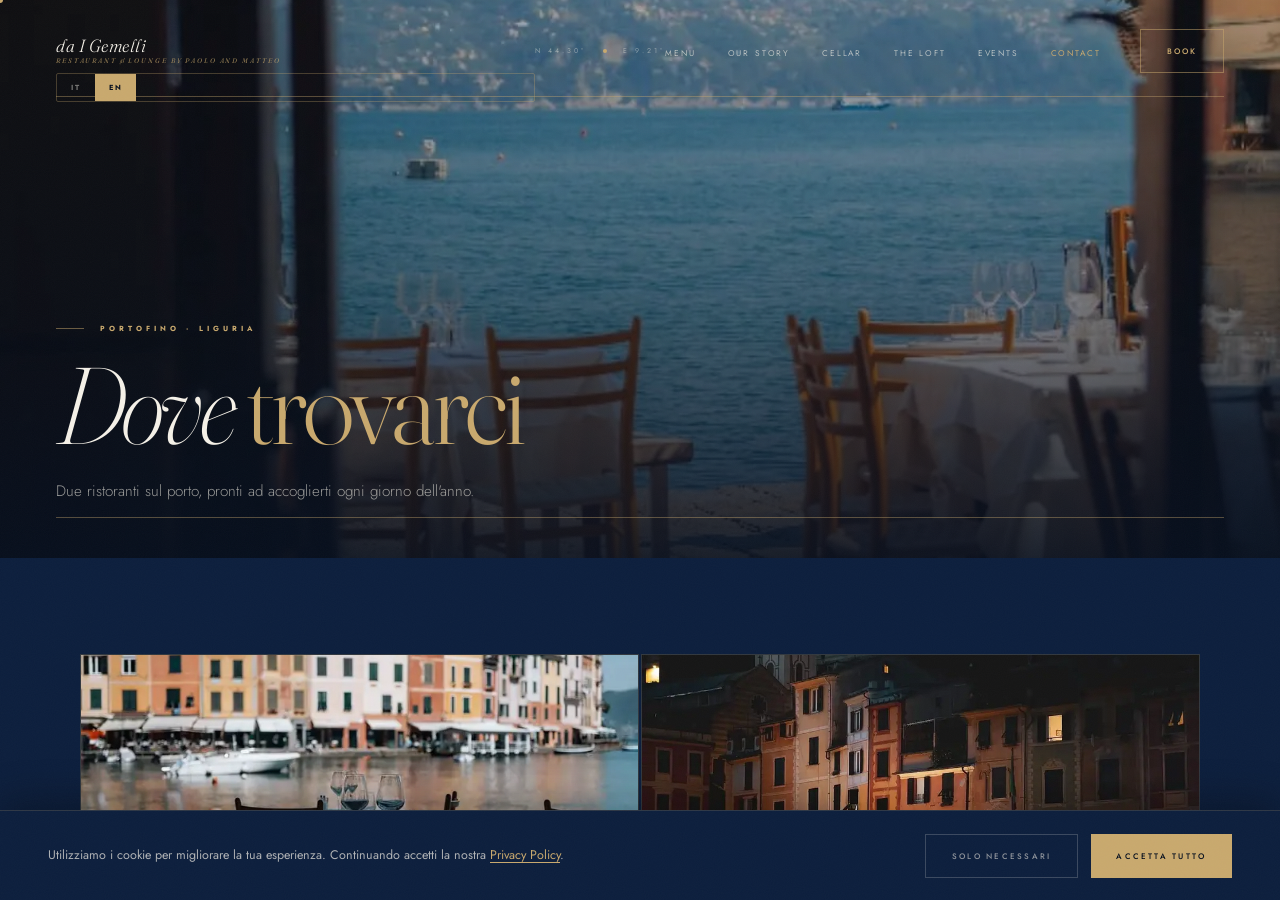
<file: contact.html>
<!DOCTYPE html>
<html lang="en">
<head>
<meta charset="UTF-8"/>
<meta name="viewport" content="width=device-width,initial-scale=1"/>
<meta name="description" content="EN-Dove trovare da I Gemelli a Portofino. Due sedi, orari, telefono, WhatsApp e Google Maps."/>
<meta name="theme-color" content="#07101f"/>
<meta property="og:title" content="Contatti & Dove Trovarci | da I Gemelli · Portofino"/>
<meta property="og:description" content="Dove trovare da I Gemelli a Portofino. Due sedi, orari, telefono, WhatsApp e Google Maps."/>
<title>Contact | Contatti & Dove Trovarci | da I Gemelli · Portofino</title>
<link rel="preconnect" href="https://fonts.googleapis.com"/>
<link rel="preconnect" href="https://fonts.gstatic.com" crossorigin/>
<link rel="preload" as="style" href="https://fonts.googleapis.com/css2?family=Fraunces:ital,opsz,wght@0,9..144,200;0,9..144,300;1,9..144,200;1,9..144,300&family=Jost:wght@300;400;500&display=swap" onload="this.onload=null;this.rel='stylesheet'"/>
<noscript><link rel="stylesheet" href="https://fonts.googleapis.com/css2?family=Fraunces:ital,opsz,wght@0,9..144,200;0,9..144,300;1,9..144,200;1,9..144,300&family=Jost:wght@300;400;500&display=swap"/></noscript>
<link rel="stylesheet" href="../style.css"/>


<script type="application/ld+json">
{
  "@context":"https://schema.org",
  "@graph":[
    {
      "@type":"Restaurant",
      "@id":"https://daigemelli.com/#molo",
      "name":"da I Gemelli Molo",
      "alternateName":"da I Gemelli",
      "description":"Ristorante di pesce e lounge bar a Portofino dal 1850. Otto generazioni della famiglia Giovannini. Cucina di mare, crudi, oyster bar e cantina vini d'eccellenza.",
      "url":"https://daigemelli.com",
      "telephone":"+390185269089",
      "email":"info@daigemelli.com",
      "image":"https://daigemelli.com/assets/hero.jpg",
      "servesCuisine":["Italian","Seafood","Ligurian","Mediterranean"],
      "priceRange":"€€€€",
      "currenciesAccepted":"EUR",
      "paymentAccepted":"Cash, Credit Card",
      "foundingDate":"1850",
      "address":{
        "@type":"PostalAddress",
        "streetAddress":"Molo Umberto 1-5",
        "addressLocality":"Portofino",
        "addressRegion":"GE",
        "postalCode":"16034",
        "addressCountry":"IT"
      },
      "geo":{
        "@type":"GeoCoordinates",
        "latitude":44.3036,
        "longitude":9.2111
      },
      "openingHoursSpecification":[
        {"@type":"OpeningHoursSpecification","dayOfWeek":["Monday","Wednesday","Thursday","Friday","Saturday","Sunday"],"opens":"12:00","closes":"15:00"},
        {"@type":"OpeningHoursSpecification","dayOfWeek":["Monday","Wednesday","Thursday","Friday","Saturday","Sunday"],"opens":"19:00","closes":"23:00"}
      ],
      "hasMenu":"https://www.daigemelli.com/_files/ugd/67f7ff_ebb62bb31aa44353ab1e8b3e9f1c8681.pdf",
      "sameAs":[
        "https://www.instagram.com/ristorantedaigemelli/",
        "https://www.facebook.com/DaIGemelliPortofino"
      ],
      "parentOrganization":{
        "@type":"Organization",
        "name":"da I Gemelli",
        "foundingDate":"1850",
        "founder":[
          {"@type":"Person","name":"Paolo Giovannini"},
          {"@type":"Person","name":"Matteo Giovannini"}
        ]
      }
    },
    {
      "@type":"Restaurant",
      "@id":"https://daigemelli.com/#marconi",
      "name":"da I Gemelli",
      "description":"Ristorante di pesce e lounge bar a Portofino. Cucina di mare sul porto.",
      "url":"https://daigemelli.com",
      "telephone":"+390185269257",
      "email":"info@daigemelli.com",
      "servesCuisine":["Italian","Seafood","Ligurian"],
      "priceRange":"€€€€",
      "address":{
        "@type":"PostalAddress",
        "streetAddress":"Calata Marconi 7",
        "addressLocality":"Portofino",
        "addressRegion":"GE",
        "postalCode":"16034",
        "addressCountry":"IT"
      },
      "geo":{
        "@type":"GeoCoordinates",
        "latitude":44.3034,
        "longitude":9.2108
      },
      "openingHoursSpecification":[
        {"@type":"OpeningHoursSpecification","dayOfWeek":["Monday","Tuesday","Wednesday","Friday","Saturday","Sunday"],"opens":"12:00","closes":"15:00"},
        {"@type":"OpeningHoursSpecification","dayOfWeek":["Monday","Tuesday","Wednesday","Friday","Saturday","Sunday"],"opens":"19:00","closes":"23:00"}
      ]
    },
    {
      "@type":"WebSite",
      "@id":"https://daigemelli.com/#website",
      "url":"https://daigemelli.com",
      "name":"da I Gemelli · Portofino",
      "inLanguage":["it","en"],
      "description":"Ristorante di pesce e lounge bar a Portofino dal 1850."
    }
  ]
}
</script>
<link rel="alternate" hreflang="en" href="https://daigemelli.com/contatti"/>
<link rel="alternate" hreflang="en" href="https://daigemelli.com/en/contact"/>
<link rel="alternate" hreflang="x-default" href="https://daigemelli.com/contatti"/>
<link rel="icon" type="image/svg+xml" href="../favicon.svg"/>
<link rel="icon" type="image/png" sizes="32x32" href="../favicon-32x32.png"/>
<link rel="icon" type="image/png" sizes="16x16" href="../favicon-16x16.png"/>
<link rel="apple-touch-icon" sizes="180x180" href="../apple-touch-icon.png"/>
<link rel="manifest" href="../site.webmanifest"/>
<meta name="theme-color" content="#07101f"/>
<link rel="canonical" href="https://daigemelli.com/en/contact"/>
</head>
<body class="">
<a class="skip" href="#main">Skip to content</a>

<div class="prog"></div>
<nav class="nav" aria-label="Principale">
  <a class="nav__brand" href="../index.html" aria-label="da I Gemelli Portofino">
    <div class="nav__brand-name" style="font-family:var(--serif);font-size:1.1rem;font-weight:300;font-style:italic;color:var(--cream);letter-spacing:.03em;font-variation-settings:'opsz' 60">da I Gemelli</div>
    <div class="nav__brand-sub">Restaurant &amp; Lounge by Paolo and Matteo</div>
  </a>
  <div class="nav__center">
    <div class="nav__coord">
      <span>N 44.30°</span><span class="dot"></span><span>E 9.21°</span>
    </div>
  </div>
  <div class="nav__right">
    <ul class="nav__links"><li><a href="menu.html" class="">Menu</a></li><li><a href="our-story.html" class="">Our Story</a></li><li><a href="cellar.html" class="">Cellar</a></li><li><a href="loft.html" class="">The Loft</a></li><li><a href="events.html" class="">Events</a></li><li><a href="contact.html" class="active">Contact</a></li></ul>
    <a class="nav__cta" href="https://www.daigemelli.com/prenotazioni" target="_blank" rel="noopener"><span>Book</span></a>
    <button class="burger" aria-label="Menu" aria-expanded="false"><span></span><span></span><span></span></button>
  </div>

<div class="lang-toggle">
      <a href="../" class="lang-btn" hreflang="it">IT</a>
      <span class="lang-btn active">EN</span>
    </div>
</nav>
<div class="mmenu" id="mmenu" role="dialog" aria-modal="true" aria-label="Menu mobile">
  <ul class="mmenu__nav"><li><a href="menu.html">Menu</a></li><li><a href="our-story.html">Our Story</a></li><li><a href="cellar.html">Cellar</a></li><li><a href="loft.html">The Loft</a></li><li><a href="events.html">Events</a></li><li><a href="contact.html">Contact</a></li></ul>
  
    <!-- Language toggle mobile -->
    <div class="mmenu__lang">
      <a href="../" class="mmenu__lang-btn">IT</a>
      <span class="mmenu__lang-btn active">EN</span>
    </div>
    <div class="mmenu__cta-wrap">
    <a class="mmenu__cta" href="https://www.daigemelli.com/prenotazioni" target="_blank" rel="noopener">Book a Table</a>
  </div>
  <div class="mmenu__social">
    <a href="https://www.instagram.com/ristorantedaigemelli/" target="_blank" rel="noopener" aria-label="Instagram"><svg viewBox="0 0 24 24" fill="none" stroke="currentColor" stroke-width="1.5" stroke-linecap="round" stroke-linejoin="round"><rect x="3" y="3" width="18" height="18" rx="5"/><path d="M16 11.37A4 4 0 1 1 12.63 8 4 4 0 0 1 16 11.37z"/><circle cx="17.5" cy="6.5" r=".6" fill="currentColor"/></svg></a>
    <a href="https://www.facebook.com/DaIGemelliPortofino" target="_blank" rel="noopener" aria-label="Facebook"><svg viewBox="0 0 24 24" fill="none" stroke="currentColor" stroke-width="1.5" stroke-linecap="round" stroke-linejoin="round"><path d="M18 2h-3a5 5 0 0 0-5 5v3H7v4h3v8h4v-8h3l1-4h-4V7a1 1 0 0 1 1-1h3z"/></svg></a>
  </div>
</div>
<main id="main">
<div class="page-hero">
  <div class="page-hero__bg"><img src="[data-uri]" alt="Terrazza da I Gemelli con vista mare" class="" loading="eager"/></div>
  <div class="page-hero__veil"></div>
  <div class="page-hero__frame-t"></div>
  <div class="page-hero__frame-b"></div>
  <div class="page-hero__content">
    <p class="page-hero__tag"><span class="hline"></span> Portofino · Liguria</p>
    <h1 class="page-hero__h1">Dove <em>trovarci</em></h1>
    <p class="page-hero__sub">Due ristoranti sul porto, pronti ad accoglierti ogni giorno dell'anno.</p>
  </div>
</div>


<!-- Location cards -->
<section style="background:var(--bg1);padding:6rem 0 0">
  <div class="wrap">
    <div class="contatti-locations">
      <div class="c-loc-card reveal">
        <div class="c-loc-card__img"><img src="[data-uri]" alt="Tavoli da I Gemelli Molo" class="" loading="lazy"/></div>
        <div class="c-loc-card__body">
          <p class="c-loc-card__tag">Sede I</p>
          <h2 class="c-loc-card__name">da I Gemelli Molo</h2>
          <address class="c-loc-card__addr">Molo Umberto 1-5 · 16034 Portofino (GE)</address>
          <div class="c-loc-card__info">
            <div class="c-loc-info"><span class="c-loc-info__label">Telefono</span><a href="tel:+390185269089" class="c-loc-info__val">+39 0185 269089</a></div>
            <div class="c-loc-info"><span class="c-loc-info__label">Giorno di chiusura</span><span class="c-loc-info__val" style="color:var(--terra)">Martedì</span></div>
            <div class="c-loc-info"><span class="c-loc-info__label">Pranzo</span><span class="c-loc-info__val">12:00 – 15:00</span></div>
            <div class="c-loc-info"><span class="c-loc-info__label">Cena</span><span class="c-loc-info__val">19:00 – 23:00</span></div>
          </div>
          <a href="https://maps.google.com/?q=Molo+Umberto+1-5+Portofino" target="_blank" rel="noopener" class="c-loc-card__map">Apri in Google Maps →</a>
        </div>
      </div>
      <div class="c-loc-card reveal d1">
        <div class="c-loc-card__img"><img src="[data-uri]" alt="Portofino by night" class="" loading="lazy"/></div>
        <div class="c-loc-card__body">
          <p class="c-loc-card__tag">Sede II</p>
          <h2 class="c-loc-card__name">da I Gemelli</h2>
          <address class="c-loc-card__addr">Calata Marconi 7 · 16034 Portofino (GE)</address>
          <div class="c-loc-card__info">
            <div class="c-loc-info"><span class="c-loc-info__label">Telefono</span><a href="tel:+390185269257" class="c-loc-info__val">+39 0185 269257</a></div>
            <div class="c-loc-info"><span class="c-loc-info__label">Giorno di chiusura</span><span class="c-loc-info__val" style="color:var(--terra)">Giovedì</span></div>
            <div class="c-loc-info"><span class="c-loc-info__label">Pranzo</span><span class="c-loc-info__val">12:00 – 15:00</span></div>
            <div class="c-loc-info"><span class="c-loc-info__label">Cena</span><span class="c-loc-info__val">19:00 – 23:00</span></div>
          </div>
          <a href="https://maps.google.com/?q=Calata+Marconi+7+Portofino" target="_blank" rel="noopener" class="c-loc-card__map">Apri in Google Maps →</a>
        </div>
      </div>
    </div>
  </div>
</section>

<!-- Contact bar -->
<section class="c-contact-bar">
  <div class="wrap">
    <div class="c-contact-bar__grid">
      <div class="c-contact-item reveal">
        <p class="c-contact-item__label">WhatsApp</p>
        <p class="c-contact-item__desc">Prenota, info sul Loft o eventi privati. Risposta entro poche ore.</p>
        <a class="btn btn--wa" href="https://wa.me/393335297759?text=Ciao%2C%20vorrei%20informazioni%20su%20da%20I%20Gemelli" target="_blank" rel="noopener">
          <span><svg viewBox="0 0 24 24" fill="currentColor" aria-hidden="true"><path d="M17.472 14.382c-.297-.149-1.758-.867-2.03-.967-.273-.099-.471-.148-.67.15-.197.297-.767.966-.94 1.164-.173.199-.347.223-.644.075-.297-.15-1.255-.463-2.39-1.475-.883-.788-1.48-1.761-1.653-2.059-.173-.297-.018-.458.13-.606.134-.133.298-.347.446-.52.149-.174.198-.298.298-.497.099-.198.05-.371-.025-.52-.075-.149-.669-1.612-.916-2.207-.242-.579-.487-.5-.669-.51-.173-.008-.371-.01-.57-.01-.198 0-.52.074-.792.372-.272.297-1.04 1.016-1.04 2.479 0 1.462 1.065 2.875 1.213 3.074.149.198 2.096 3.2 5.077 4.487.709.306 1.262.489 1.694.625.712.227 1.36.195 1.871.118.571-.085 1.758-.719 2.006-1.413.248-.694.248-1.289.173-1.413-.074-.124-.272-.198-.57-.347m-5.421 7.403h-.004a9.87 9.87 0 0 1-5.031-1.378l-.361-.214-3.741.982.998-3.648-.235-.374a9.86 9.86 0 0 1-1.51-5.26c.001-5.45 4.436-9.884 9.888-9.884 2.64 0 5.122 1.03 6.988 2.898a9.825 9.825 0 0 1 2.893 6.994c-.003 5.45-4.437 9.884-9.885 9.884m8.413-18.297A11.815 11.815 0 0 0 12.05 0C5.495 0 .16 5.335.157 11.892c0 2.096.547 4.142 1.588 5.945L.057 24l6.305-1.654a11.882 11.882 0 0 0 5.683 1.448h.005c6.554 0 11.89-5.335 11.893-11.893a11.821 11.821 0 0 0-3.48-8.413Z"/></svg> Scrivici</span>
        </a>
        <p style="font-size:.7rem;color:rgba(245,241,232,.3);margin-top:.8rem">+39 333 529 7759</p>
      </div>
      <div class="c-contact-item reveal d1" style="border-left:1px solid var(--line);border-right:1px solid var(--line)">
        <p class="c-contact-item__label">Email</p>
        <p class="c-contact-item__desc">Preventivi eventi, richieste formali e collaborazioni.</p>
        <a href="mailto:info@daigemelli.com" class="btn btn--outline"><span>info@daigemelli.com</span></a>
      </div>
      <div class="c-contact-item reveal d2">
        <p class="c-contact-item__label">Social</p>
        <p class="c-contact-item__desc">Seguici per piatti del giorno, eventi e vita sul porto.</p>
        <div style="display:flex;gap:.8rem;flex-wrap:wrap;margin-top:1.2rem">
          <a href="https://www.instagram.com/ristorantedaigemelli/" target="_blank" rel="noopener" class="c-social-btn"><svg viewBox="0 0 24 24" fill="none" stroke="currentColor" stroke-width="1.5" stroke-linecap="round" stroke-linejoin="round"><rect x="3" y="3" width="18" height="18" rx="5"/><path d="M16 11.37A4 4 0 1 1 12.63 8 4 4 0 0 1 16 11.37z"/><circle cx="17.5" cy="6.5" r=".6" fill="currentColor"/></svg> Instagram</a>
          <a href="https://www.facebook.com/DaIGemelliPortofino" target="_blank" rel="noopener" class="c-social-btn"><svg viewBox="0 0 24 24" fill="none" stroke="currentColor" stroke-width="1.5" stroke-linecap="round" stroke-linejoin="round"><path d="M18 2h-3a5 5 0 0 0-5 5v3H7v4h3v8h4v-8h3l1-4h-4V7a1 1 0 0 1 1-1h3z"/></svg> Facebook</a>
        </div>
      </div>
    </div>
  </div>
</section>

<!-- Come arrivare -->
<section style="background:var(--bg2);padding:6rem 0;border-top:1px solid var(--line)">
  <div class="wrap">
    <p class="sec-tag reveal" style="justify-content:center"><span class="hline"></span> Come arrivare <span class="hline"></span></p>
    <h2 class="sec-h light reveal d1" style="text-align:center;margin-bottom:3rem">Raggiungici a <em>Portofino</em></h2>
    <div class="c-arrive-grid">
      <div class="c-arrive-item reveal"><p class="c-arrive-icon">⚓</p><p class="c-arrive-title">In Barca</p><p class="c-arrive-desc">Il ristorante è a pochi metri dall'approdo del Molo. Banchine per ormeggio disponibili nel porto.</p></div>
      <div class="c-arrive-item reveal d1"><p class="c-arrive-icon">🚗</p><p class="c-arrive-title">In Auto</p><p class="c-arrive-desc">Parcheggio a Santa Margherita Ligure. Da lì navetta o taxi-boat per Portofino (10 min).</p></div>
      <div class="c-arrive-item reveal d2"><p class="c-arrive-icon">🚢</p><p class="c-arrive-title">In Traghetto</p><p class="c-arrive-desc">Battelli da Rapallo, S. Margherita Ligure e Camogli. Arrivo diretto al porto.</p></div>
      <div class="c-arrive-item reveal d3"><p class="c-arrive-icon">🚂</p><p class="c-arrive-title">In Treno</p><p class="c-arrive-desc">Stazione Santa Margherita Ligure (Genova–La Spezia). Bus o taxi fino a Portofino (15 min).</p></div>
    </div>
  </div>
</section>

<div class="map-wrap">
  <iframe src="https://www.google.com/maps?q=Portofino+Molo+Umberto+Ristorante&output=embed&hl=it"
    loading="lazy" referrerpolicy="no-referrer-when-downgrade"
    title="da I Gemelli Portofino" aria-label="Mappa Portofino"></iframe>
</div>


<div class="fullbleed fullbleed--mid">
  <div class="fullbleed__img"><img src="[data-uri]" alt="Tavoli da I Gemelli con vista porto" class="" loading="lazy"/></div>
  <div class="fullbleed__veil" style="background:rgba(7,16,31,.7)"></div>
  <div class="fullbleed__content" style="display:flex;align-items:center;justify-content:center;height:100%;text-align:center">
    <div>
      <p class="sec-h light reveal" style="font-size:clamp(2rem,4.5vw,5rem)"><em>Ci vediamo</em><br/>a Portofino</p>
      <p class="reveal d1" style="margin-top:1.5rem">
        <a class="btn btn--gold" href="https://www.daigemelli.com/prenotazioni" target="_blank" rel="noopener"><span>Prenota il tuo tavolo</span></a>
      </p>
    </div>
  </div>
</div>
</main>
<footer class="footer" aria-label="Footer">
  <div class="wrap">
    <div class="footer__wordmark" aria-hidden="true">da I Gemelli</div>
    <div class="footer__grid">
      <div>
        <p class="footer__brand">da I Gemelli</p>
        <p class="footer__tag">Seafood restaurant and lounge bar on the port of Portofino. Eight generations of the Giovannini family since 1850.</p>
        <div class="footer__social">
          <a href="https://www.instagram.com/ristorantedaigemelli/" target="_blank" rel="noopener" aria-label="Instagram"><svg viewBox="0 0 24 24" fill="none" stroke="currentColor" stroke-width="1.5" stroke-linecap="round" stroke-linejoin="round"><rect x="3" y="3" width="18" height="18" rx="5"/><path d="M16 11.37A4 4 0 1 1 12.63 8 4 4 0 0 1 16 11.37z"/><circle cx="17.5" cy="6.5" r=".6" fill="currentColor"/></svg></a>
          <a href="https://www.facebook.com/DaIGemelliPortofino" target="_blank" rel="noopener" aria-label="Facebook"><svg viewBox="0 0 24 24" fill="none" stroke="currentColor" stroke-width="1.5" stroke-linecap="round" stroke-linejoin="round"><path d="M18 2h-3a5 5 0 0 0-5 5v3H7v4h3v8h4v-8h3l1-4h-4V7a1 1 0 0 1 1-1h3z"/></svg></a>
          <a href="https://wa.me/393335297759?text=Ciao%2C%20vorrei%20informazioni%20su%20da%20I%20Gemelli" target="_blank" rel="noopener" aria-label="WhatsApp" style="background:#25D366;border-color:#25D366;color:#fff"><svg viewBox="0 0 24 24" fill="currentColor" aria-hidden="true"><path d="M17.472 14.382c-.297-.149-1.758-.867-2.03-.967-.273-.099-.471-.148-.67.15-.197.297-.767.966-.94 1.164-.173.199-.347.223-.644.075-.297-.15-1.255-.463-2.39-1.475-.883-.788-1.48-1.761-1.653-2.059-.173-.297-.018-.458.13-.606.134-.133.298-.347.446-.52.149-.174.198-.298.298-.497.099-.198.05-.371-.025-.52-.075-.149-.669-1.612-.916-2.207-.242-.579-.487-.5-.669-.51-.173-.008-.371-.01-.57-.01-.198 0-.52.074-.792.372-.272.297-1.04 1.016-1.04 2.479 0 1.462 1.065 2.875 1.213 3.074.149.198 2.096 3.2 5.077 4.487.709.306 1.262.489 1.694.625.712.227 1.36.195 1.871.118.571-.085 1.758-.719 2.006-1.413.248-.694.248-1.289.173-1.413-.074-.124-.272-.198-.57-.347m-5.421 7.403h-.004a9.87 9.87 0 0 1-5.031-1.378l-.361-.214-3.741.982.998-3.648-.235-.374a9.86 9.86 0 0 1-1.51-5.26c.001-5.45 4.436-9.884 9.888-9.884 2.64 0 5.122 1.03 6.988 2.898a9.825 9.825 0 0 1 2.893 6.994c-.003 5.45-4.437 9.884-9.885 9.884m8.413-18.297A11.815 11.815 0 0 0 12.05 0C5.495 0 .16 5.335.157 11.892c0 2.096.547 4.142 1.588 5.945L.057 24l6.305-1.654a11.882 11.882 0 0 0 5.683 1.448h.005c6.554 0 11.89-5.335 11.893-11.893a11.821 11.821 0 0 0-3.48-8.413Z"/></svg></a>
        </div>
      </div>
      <div class="footer__col">
        <h4>da I Gemelli Molo</h4>
        <address>Molo Umberto 1-5<br/>16034 Portofino (GE)<br/><br/>
          <a href="tel:+390185269089">+39 0185 269089</a><br/>Closed Tuesday
        </address>
      </div>
      <div class="footer__col">
        <h4>da I Gemelli</h4>
        <address>Calata Marconi 7<br/>16034 Portofino (GE)<br/><br/>
          <a href="tel:+390185269257">+39 0185 269257</a><br/>Closed Thursday
        </address>
      </div>
      <div class="footer__col">
        <h4>Orari</h4>
        <p>Lunch: 12:00 – 15:00<br/>Dinner: 19:00 – 23:00</p>
        <h4 style="margin-top:1.5rem">Contact</h4>
        <p><a href="mailto:info@daigemelli.com">info@daigemelli.com</a><br/>
        <a href="https://wa.me/393335297759?text=Ciao%2C%20vorrei%20informazioni%20su%20da%20I%20Gemelli">WhatsApp</a></p>
      </div>
    </div>
    <div class="footer__bottom">
      <p class="footer__copy">&copy; MMXXVI da I Gemelli · Portofino</p>
      <p class="footer__piva">Giovannini Matteo &amp; C. snc · VAT IT00179550991</p>
    </div>
  </div>
</footer>
<a class="wa-float" href="https://wa.me/393335297759?text=Ciao%2C%20vorrei%20informazioni%20su%20da%20I%20Gemelli" target="_blank" rel="noopener" aria-label="WhatsApp"><svg viewBox="0 0 24 24" fill="currentColor" aria-hidden="true"><path d="M17.472 14.382c-.297-.149-1.758-.867-2.03-.967-.273-.099-.471-.148-.67.15-.197.297-.767.966-.94 1.164-.173.199-.347.223-.644.075-.297-.15-1.255-.463-2.39-1.475-.883-.788-1.48-1.761-1.653-2.059-.173-.297-.018-.458.13-.606.134-.133.298-.347.446-.52.149-.174.198-.298.298-.497.099-.198.05-.371-.025-.52-.075-.149-.669-1.612-.916-2.207-.242-.579-.487-.5-.669-.51-.173-.008-.371-.01-.57-.01-.198 0-.52.074-.792.372-.272.297-1.04 1.016-1.04 2.479 0 1.462 1.065 2.875 1.213 3.074.149.198 2.096 3.2 5.077 4.487.709.306 1.262.489 1.694.625.712.227 1.36.195 1.871.118.571-.085 1.758-.719 2.006-1.413.248-.694.248-1.289.173-1.413-.074-.124-.272-.198-.57-.347m-5.421 7.403h-.004a9.87 9.87 0 0 1-5.031-1.378l-.361-.214-3.741.982.998-3.648-.235-.374a9.86 9.86 0 0 1-1.51-5.26c.001-5.45 4.436-9.884 9.888-9.884 2.64 0 5.122 1.03 6.988 2.898a9.825 9.825 0 0 1 2.893 6.994c-.003 5.45-4.437 9.884-9.885 9.884m8.413-18.297A11.815 11.815 0 0 0 12.05 0C5.495 0 .16 5.335.157 11.892c0 2.096.547 4.142 1.588 5.945L.057 24l6.305-1.654a11.882 11.882 0 0 0 5.683 1.448h.005c6.554 0 11.89-5.335 11.893-11.893a11.821 11.821 0 0 0-3.48-8.413Z"/></svg></a>
<script src="../main.js" defer></script>
</body>
</html>
</file>
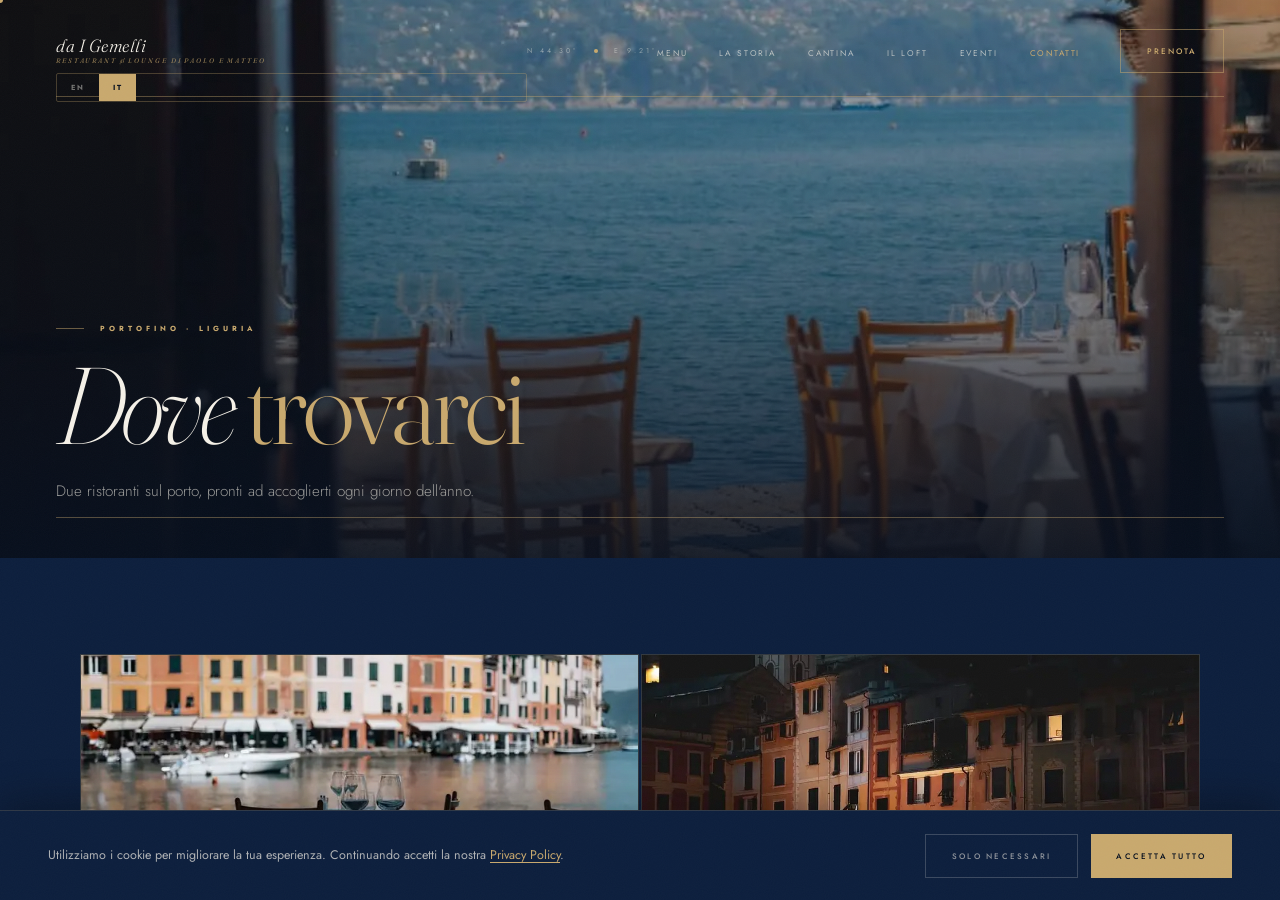
<file: contatti.html>
<!DOCTYPE html>
<html lang="it">
<head>
<meta charset="UTF-8"/>
<meta name="viewport" content="width=device-width,initial-scale=1"/>
<meta name="description" content="Dove trovare da I Gemelli a Portofino. Due sedi, orari, telefono, WhatsApp e Google Maps."/>
<meta name="theme-color" content="#07101f"/>
<meta property="og:title" content="Contatti & Dove Trovarci | da I Gemelli · Portofino"/>
<meta property="og:description" content="Dove trovare da I Gemelli a Portofino. Due sedi, orari, telefono, WhatsApp e Google Maps."/>
<title>Contatti & Dove Trovarci | da I Gemelli · Portofino</title>
<link rel="preconnect" href="https://fonts.googleapis.com"/>
<link rel="preconnect" href="https://fonts.gstatic.com" crossorigin/>
<link rel="preload" as="style" href="https://fonts.googleapis.com/css2?family=Fraunces:ital,opsz,wght@0,9..144,200;0,9..144,300;1,9..144,200;1,9..144,300&family=Jost:wght@300;400;500&display=swap" onload="this.onload=null;this.rel='stylesheet'"/>
<noscript><link rel="stylesheet" href="https://fonts.googleapis.com/css2?family=Fraunces:ital,opsz,wght@0,9..144,200;0,9..144,300;1,9..144,200;1,9..144,300&family=Jost:wght@300;400;500&display=swap"/></noscript>
<link rel="stylesheet" href="style.css"/>


<script type="application/ld+json">
{
  "@context":"https://schema.org",
  "@graph":[
    {
      "@type":"Restaurant",
      "@id":"https://daigemelli.com/#molo",
      "name":"da I Gemelli Molo",
      "alternateName":"da I Gemelli",
      "description":"Ristorante di pesce e lounge bar a Portofino dal 1850. Otto generazioni della famiglia Giovannini. Cucina di mare, crudi, oyster bar e cantina vini d'eccellenza.",
      "url":"https://daigemelli.com",
      "telephone":"+390185269089",
      "email":"info@daigemelli.com",
      "image":"https://daigemelli.com/assets/hero.jpg",
      "servesCuisine":["Italian","Seafood","Ligurian","Mediterranean"],
      "priceRange":"€€€€",
      "currenciesAccepted":"EUR",
      "paymentAccepted":"Cash, Credit Card",
      "foundingDate":"1850",
      "address":{
        "@type":"PostalAddress",
        "streetAddress":"Molo Umberto 1-5",
        "addressLocality":"Portofino",
        "addressRegion":"GE",
        "postalCode":"16034",
        "addressCountry":"IT"
      },
      "geo":{
        "@type":"GeoCoordinates",
        "latitude":44.3036,
        "longitude":9.2111
      },
      "openingHoursSpecification":[
        {"@type":"OpeningHoursSpecification","dayOfWeek":["Monday","Wednesday","Thursday","Friday","Saturday","Sunday"],"opens":"12:00","closes":"15:00"},
        {"@type":"OpeningHoursSpecification","dayOfWeek":["Monday","Wednesday","Thursday","Friday","Saturday","Sunday"],"opens":"19:00","closes":"23:00"}
      ],
      "hasMenu":"https://www.daigemelli.com/_files/ugd/67f7ff_ebb62bb31aa44353ab1e8b3e9f1c8681.pdf",
      "sameAs":[
        "https://www.instagram.com/ristorantedaigemelli/",
        "https://www.facebook.com/DaIGemelliPortofino"
      ],
      "parentOrganization":{
        "@type":"Organization",
        "name":"da I Gemelli",
        "foundingDate":"1850",
        "founder":[
          {"@type":"Person","name":"Paolo Giovannini"},
          {"@type":"Person","name":"Matteo Giovannini"}
        ]
      }
    },
    {
      "@type":"Restaurant",
      "@id":"https://daigemelli.com/#marconi",
      "name":"da I Gemelli",
      "description":"Ristorante di pesce e lounge bar a Portofino. Cucina di mare sul porto.",
      "url":"https://daigemelli.com",
      "telephone":"+390185269257",
      "email":"info@daigemelli.com",
      "servesCuisine":["Italian","Seafood","Ligurian"],
      "priceRange":"€€€€",
      "address":{
        "@type":"PostalAddress",
        "streetAddress":"Calata Marconi 7",
        "addressLocality":"Portofino",
        "addressRegion":"GE",
        "postalCode":"16034",
        "addressCountry":"IT"
      },
      "geo":{
        "@type":"GeoCoordinates",
        "latitude":44.3034,
        "longitude":9.2108
      },
      "openingHoursSpecification":[
        {"@type":"OpeningHoursSpecification","dayOfWeek":["Monday","Tuesday","Wednesday","Friday","Saturday","Sunday"],"opens":"12:00","closes":"15:00"},
        {"@type":"OpeningHoursSpecification","dayOfWeek":["Monday","Tuesday","Wednesday","Friday","Saturday","Sunday"],"opens":"19:00","closes":"23:00"}
      ]
    },
    {
      "@type":"WebSite",
      "@id":"https://daigemelli.com/#website",
      "url":"https://daigemelli.com",
      "name":"da I Gemelli · Portofino",
      "inLanguage":["it","en"],
      "description":"Ristorante di pesce e lounge bar a Portofino dal 1850."
    }
  ]
}
</script>
<link rel="alternate" hreflang="it" href="https://daigemelli.com/contatti"/>
<link rel="alternate" hreflang="en" href="https://daigemelli.com/en/contact"/>
<link rel="alternate" hreflang="x-default" href="https://daigemelli.com/contatti"/>
<link rel="icon" type="image/svg+xml" href="/favicon.svg"/>
<link rel="icon" type="image/png" sizes="32x32" href="/favicon-32x32.png"/>
<link rel="icon" type="image/png" sizes="16x16" href="/favicon-16x16.png"/>
<link rel="apple-touch-icon" sizes="180x180" href="/apple-touch-icon.png"/>
<link rel="manifest" href="/site.webmanifest"/>
<meta name="theme-color" content="#07101f"/>
<link rel="canonical" href="https://daigemelli.com/contatti"/>
</head>
<body class="">
<a class="skip" href="#main">Salta al contenuto</a>

<div class="prog"></div>
<nav class="nav" aria-label="Principale">
  <a class="nav__brand" href="index.html" aria-label="da I Gemelli Portofino">
    <div class="nav__brand-name" style="font-family:var(--serif);font-size:1.1rem;font-weight:300;font-style:italic;color:var(--cream);letter-spacing:.03em;font-variation-settings:'opsz' 60">da I Gemelli</div>
    <div class="nav__brand-sub">Restaurant &amp; Lounge di Paolo e Matteo</div>
  </a>
  <div class="nav__center">
    <div class="nav__coord">
      <span>N 44.30°</span><span class="dot"></span><span>E 9.21°</span>
    </div>
  </div>
  <div class="nav__right">
    <ul class="nav__links"><li><a href="menu.html" class="">Menu</a></li><li><a href="storia.html" class="">La Storia</a></li><li><a href="cantina.html" class="">Cantina</a></li><li><a href="loft.html" class="">Il Loft</a></li><li><a href="eventi.html" class="">Eventi</a></li><li><a href="contatti.html" class="active">Contatti</a></li></ul>
    <a class="nav__cta" data-mag href="https://www.daigemelli.com/prenotazioni" target="_blank" rel="noopener"><span>Prenota</span></a>
    <button class="burger" aria-label="Menu" aria-expanded="false"><span></span><span></span><span></span></button>
  </div>

<div class="lang-toggle">
      <a href="en/contact.html" class="lang-btn" hreflang="en">EN</a>
      <span class="lang-btn active">IT</span>
    </div>
</nav>
<div class="mmenu" id="mmenu" role="dialog" aria-modal="true" aria-label="Menu mobile">
  <ul class="mmenu__nav"><li><a href="menu.html">Menu</a></li><li><a href="storia.html">La Storia</a></li><li><a href="cantina.html">Cantina</a></li><li><a href="loft.html">Il Loft</a></li><li><a href="eventi.html">Eventi</a></li><li><a href="contatti.html">Contatti</a></li>
      <li><a href="franchising.html">Franchising</a></li></ul>
  
    <!-- Language toggle mobile -->
    <div class="mmenu__lang">
      <a href="en/contact.html" class="mmenu__lang-btn">EN</a>
      <span class="mmenu__lang-btn active">IT</span>
    </div>
    <div class="mmenu__cta-wrap">
    <a class="mmenu__cta" href="https://www.daigemelli.com/prenotazioni" target="_blank" rel="noopener">Prenota un Tavolo</a>
  </div>
  <div class="mmenu__social">
    <a href="https://www.instagram.com/ristorantedaigemelli/" target="_blank" rel="noopener" aria-label="Instagram"><svg viewBox="0 0 24 24" fill="none" stroke="currentColor" stroke-width="1.5" stroke-linecap="round" stroke-linejoin="round"><rect x="3" y="3" width="18" height="18" rx="5"/><path d="M16 11.37A4 4 0 1 1 12.63 8 4 4 0 0 1 16 11.37z"/><circle cx="17.5" cy="6.5" r=".6" fill="currentColor"/></svg></a>
    <a href="https://www.facebook.com/DaIGemelliPortofino" target="_blank" rel="noopener" aria-label="Facebook"><svg viewBox="0 0 24 24" fill="none" stroke="currentColor" stroke-width="1.5" stroke-linecap="round" stroke-linejoin="round"><path d="M18 2h-3a5 5 0 0 0-5 5v3H7v4h3v8h4v-8h3l1-4h-4V7a1 1 0 0 1 1-1h3z"/></svg></a>
  </div>
</div>
<main id="main">
<div class="page-hero">
  <div class="page-hero__bg"><img src="[data-uri]" alt="Terrazza da I Gemelli con vista mare" class="" loading="eager"/></div>
  <div class="page-hero__veil"></div>
  <div class="page-hero__frame-t"></div>
  <div class="page-hero__frame-b"></div>
  <div class="page-hero__content">
    <p class="page-hero__tag"><span class="hline"></span> Portofino · Liguria</p>
    <h1 class="page-hero__h1">Dove <em>trovarci</em></h1>
    <p class="page-hero__sub">Due ristoranti sul porto, pronti ad accoglierti ogni giorno dell'anno.</p>
  </div>
</div>


<!-- Location cards -->
<section style="background:var(--bg1);padding:6rem 0 0">
  <div class="wrap">
    <div class="contatti-locations">
      <div class="c-loc-card reveal">
        <div class="c-loc-card__img"><img src="[data-uri]" alt="Tavoli da I Gemelli Molo" class="" loading="lazy"/></div>
        <div class="c-loc-card__body">
          <p class="c-loc-card__tag">Sede I</p>
          <h2 class="c-loc-card__name">da I Gemelli Molo</h2>
          <address class="c-loc-card__addr">Molo Umberto 1-5 · 16034 Portofino (GE)</address>
          <div class="c-loc-card__info">
            <div class="c-loc-info"><span class="c-loc-info__label">Telefono</span><a href="tel:+390185269089" class="c-loc-info__val">+39 0185 269089</a></div>
            <div class="c-loc-info"><span class="c-loc-info__label">Giorno di chiusura</span><span class="c-loc-info__val" style="color:var(--terra)">Martedì</span></div>
            <div class="c-loc-info"><span class="c-loc-info__label">Pranzo</span><span class="c-loc-info__val">12:00 – 15:00</span></div>
            <div class="c-loc-info"><span class="c-loc-info__label">Cena</span><span class="c-loc-info__val">19:00 – 23:00</span></div>
          </div>
          <a href="https://maps.google.com/?q=Molo+Umberto+1-5+Portofino" target="_blank" rel="noopener" class="c-loc-card__map">Apri in Google Maps →</a>
        </div>
      </div>
      <div class="c-loc-card reveal d1">
        <div class="c-loc-card__img"><img src="[data-uri]" alt="Portofino di notte" class="" loading="lazy"/></div>
        <div class="c-loc-card__body">
          <p class="c-loc-card__tag">Sede II</p>
          <h2 class="c-loc-card__name">da I Gemelli</h2>
          <address class="c-loc-card__addr">Calata Marconi 7 · 16034 Portofino (GE)</address>
          <div class="c-loc-card__info">
            <div class="c-loc-info"><span class="c-loc-info__label">Telefono</span><a href="tel:+390185269257" class="c-loc-info__val">+39 0185 269257</a></div>
            <div class="c-loc-info"><span class="c-loc-info__label">Giorno di chiusura</span><span class="c-loc-info__val" style="color:var(--terra)">Giovedì</span></div>
            <div class="c-loc-info"><span class="c-loc-info__label">Pranzo</span><span class="c-loc-info__val">12:00 – 15:00</span></div>
            <div class="c-loc-info"><span class="c-loc-info__label">Cena</span><span class="c-loc-info__val">19:00 – 23:00</span></div>
          </div>
          <a href="https://maps.google.com/?q=Calata+Marconi+7+Portofino" target="_blank" rel="noopener" class="c-loc-card__map">Apri in Google Maps →</a>
        </div>
      </div>
    </div>
  </div>
</section>

<!-- Contact bar -->
<section class="c-contact-bar">
  <div class="wrap">
    <div class="c-contact-bar__grid">
      <div class="c-contact-item reveal">
        <p class="c-contact-item__label">WhatsApp</p>
        <p class="c-contact-item__desc">Prenota, info sul Loft o eventi privati. Risposta entro poche ore.</p>
        <a class="btn btn--wa" href="https://wa.me/393335297759?text=Ciao%2C%20vorrei%20informazioni%20su%20da%20I%20Gemelli" target="_blank" rel="noopener">
          <span><svg viewBox="0 0 24 24" fill="currentColor" aria-hidden="true"><path d="M17.472 14.382c-.297-.149-1.758-.867-2.03-.967-.273-.099-.471-.148-.67.15-.197.297-.767.966-.94 1.164-.173.199-.347.223-.644.075-.297-.15-1.255-.463-2.39-1.475-.883-.788-1.48-1.761-1.653-2.059-.173-.297-.018-.458.13-.606.134-.133.298-.347.446-.52.149-.174.198-.298.298-.497.099-.198.05-.371-.025-.52-.075-.149-.669-1.612-.916-2.207-.242-.579-.487-.5-.669-.51-.173-.008-.371-.01-.57-.01-.198 0-.52.074-.792.372-.272.297-1.04 1.016-1.04 2.479 0 1.462 1.065 2.875 1.213 3.074.149.198 2.096 3.2 5.077 4.487.709.306 1.262.489 1.694.625.712.227 1.36.195 1.871.118.571-.085 1.758-.719 2.006-1.413.248-.694.248-1.289.173-1.413-.074-.124-.272-.198-.57-.347m-5.421 7.403h-.004a9.87 9.87 0 0 1-5.031-1.378l-.361-.214-3.741.982.998-3.648-.235-.374a9.86 9.86 0 0 1-1.51-5.26c.001-5.45 4.436-9.884 9.888-9.884 2.64 0 5.122 1.03 6.988 2.898a9.825 9.825 0 0 1 2.893 6.994c-.003 5.45-4.437 9.884-9.885 9.884m8.413-18.297A11.815 11.815 0 0 0 12.05 0C5.495 0 .16 5.335.157 11.892c0 2.096.547 4.142 1.588 5.945L.057 24l6.305-1.654a11.882 11.882 0 0 0 5.683 1.448h.005c6.554 0 11.89-5.335 11.893-11.893a11.821 11.821 0 0 0-3.48-8.413Z"/></svg> Scrivici</span>
        </a>
        <p style="font-size:.7rem;color:rgba(245,241,232,.3);margin-top:.8rem">+39 333 529 7759</p>
      </div>
      <div class="c-contact-item reveal d1" style="border-left:1px solid var(--line);border-right:1px solid var(--line)">
        <p class="c-contact-item__label">Email</p>
        <p class="c-contact-item__desc">Preventivi eventi, richieste formali e collaborazioni.</p>
        <a href="mailto:info@daigemelli.com" class="btn btn--outline" data-mag><span>info@daigemelli.com</span></a>
      </div>
      <div class="c-contact-item reveal d2">
        <p class="c-contact-item__label">Social</p>
        <p class="c-contact-item__desc">Seguici per piatti del giorno, eventi e vita sul porto.</p>
        <div style="display:flex;gap:.8rem;flex-wrap:wrap;margin-top:1.2rem">
          <a href="https://www.instagram.com/ristorantedaigemelli/" target="_blank" rel="noopener" class="c-social-btn"><svg viewBox="0 0 24 24" fill="none" stroke="currentColor" stroke-width="1.5" stroke-linecap="round" stroke-linejoin="round"><rect x="3" y="3" width="18" height="18" rx="5"/><path d="M16 11.37A4 4 0 1 1 12.63 8 4 4 0 0 1 16 11.37z"/><circle cx="17.5" cy="6.5" r=".6" fill="currentColor"/></svg> Instagram</a>
          <a href="https://www.facebook.com/DaIGemelliPortofino" target="_blank" rel="noopener" class="c-social-btn"><svg viewBox="0 0 24 24" fill="none" stroke="currentColor" stroke-width="1.5" stroke-linecap="round" stroke-linejoin="round"><path d="M18 2h-3a5 5 0 0 0-5 5v3H7v4h3v8h4v-8h3l1-4h-4V7a1 1 0 0 1 1-1h3z"/></svg> Facebook</a>
        </div>
      </div>
    </div>
  </div>
</section>

<!-- Come arrivare -->
<section style="background:var(--bg2);padding:6rem 0;border-top:1px solid var(--line)">
  <div class="wrap">
    <p class="sec-tag reveal" style="justify-content:center"><span class="hline"></span> Come arrivare <span class="hline"></span></p>
    <h2 class="sec-h light reveal d1" style="text-align:center;margin-bottom:3rem">Raggiungici a <em>Portofino</em></h2>
    <div class="c-arrive-grid">
      <div class="c-arrive-item reveal"><p class="c-arrive-icon">⚓</p><p class="c-arrive-title">In Barca</p><p class="c-arrive-desc">Il ristorante è a pochi metri dall'approdo del Molo. Banchine per ormeggio disponibili nel porto.</p></div>
      <div class="c-arrive-item reveal d1"><p class="c-arrive-icon">🚗</p><p class="c-arrive-title">In Auto</p><p class="c-arrive-desc">Parcheggio a Santa Margherita Ligure. Da lì navetta o taxi-boat per Portofino (10 min).</p></div>
      <div class="c-arrive-item reveal d2"><p class="c-arrive-icon">🚢</p><p class="c-arrive-title">In Traghetto</p><p class="c-arrive-desc">Battelli da Rapallo, S. Margherita Ligure e Camogli. Arrivo diretto al porto.</p></div>
      <div class="c-arrive-item reveal d3"><p class="c-arrive-icon">🚂</p><p class="c-arrive-title">In Treno</p><p class="c-arrive-desc">Stazione Santa Margherita Ligure (Genova–La Spezia). Bus o taxi fino a Portofino (15 min).</p></div>
    </div>
  </div>
</section>

<div class="map-wrap">
  <iframe src="https://www.google.com/maps?q=Portofino+Molo+Umberto+Ristorante&output=embed&hl=it"
    loading="lazy" referrerpolicy="no-referrer-when-downgrade"
    title="da I Gemelli Portofino" aria-label="Mappa Portofino"></iframe>
</div>


<div class="fullbleed fullbleed--mid">
  <div class="fullbleed__img"><img src="[data-uri]" alt="Tavoli da I Gemelli con vista porto" class="" loading="lazy"/></div>
  <div class="fullbleed__veil" style="background:rgba(7,16,31,.7)"></div>
  <div class="fullbleed__content" style="display:flex;align-items:center;justify-content:center;height:100%;text-align:center">
    <div>
      <p class="sec-h light reveal" style="font-size:clamp(2rem,4.5vw,5rem)"><em>Ci vediamo</em><br/>a Portofino</p>
      <p class="reveal d1" style="margin-top:1.5rem">
        <a class="btn btn--gold" data-mag href="https://www.daigemelli.com/prenotazioni" target="_blank" rel="noopener"><span>Prenota il tuo tavolo</span></a>
      </p>
    </div>
  </div>
</div>
</main>
<footer class="footer" aria-label="Footer">
  <div class="wrap">
    <div class="footer__wordmark" aria-hidden="true">da I Gemelli</div>
    <div class="footer__grid">
      <div>
        <p class="footer__brand">da I Gemelli</p>
        <p class="footer__tag">Ristorante di pesce e lounge bar sul porto di Portofino. Otto generazioni della famiglia Giovannini dal 1850.</p>
        <div class="footer__social">
          <a href="https://www.instagram.com/ristorantedaigemelli/" target="_blank" rel="noopener" aria-label="Instagram"><svg viewBox="0 0 24 24" fill="none" stroke="currentColor" stroke-width="1.5" stroke-linecap="round" stroke-linejoin="round"><rect x="3" y="3" width="18" height="18" rx="5"/><path d="M16 11.37A4 4 0 1 1 12.63 8 4 4 0 0 1 16 11.37z"/><circle cx="17.5" cy="6.5" r=".6" fill="currentColor"/></svg></a>
          <a href="https://www.facebook.com/DaIGemelliPortofino" target="_blank" rel="noopener" aria-label="Facebook"><svg viewBox="0 0 24 24" fill="none" stroke="currentColor" stroke-width="1.5" stroke-linecap="round" stroke-linejoin="round"><path d="M18 2h-3a5 5 0 0 0-5 5v3H7v4h3v8h4v-8h3l1-4h-4V7a1 1 0 0 1 1-1h3z"/></svg></a>
          <a href="https://wa.me/393335297759?text=Ciao%2C%20vorrei%20informazioni%20su%20da%20I%20Gemelli" target="_blank" rel="noopener" aria-label="WhatsApp" style="background:#25D366;border-color:#25D366;color:#fff"><svg viewBox="0 0 24 24" fill="currentColor" aria-hidden="true"><path d="M17.472 14.382c-.297-.149-1.758-.867-2.03-.967-.273-.099-.471-.148-.67.15-.197.297-.767.966-.94 1.164-.173.199-.347.223-.644.075-.297-.15-1.255-.463-2.39-1.475-.883-.788-1.48-1.761-1.653-2.059-.173-.297-.018-.458.13-.606.134-.133.298-.347.446-.52.149-.174.198-.298.298-.497.099-.198.05-.371-.025-.52-.075-.149-.669-1.612-.916-2.207-.242-.579-.487-.5-.669-.51-.173-.008-.371-.01-.57-.01-.198 0-.52.074-.792.372-.272.297-1.04 1.016-1.04 2.479 0 1.462 1.065 2.875 1.213 3.074.149.198 2.096 3.2 5.077 4.487.709.306 1.262.489 1.694.625.712.227 1.36.195 1.871.118.571-.085 1.758-.719 2.006-1.413.248-.694.248-1.289.173-1.413-.074-.124-.272-.198-.57-.347m-5.421 7.403h-.004a9.87 9.87 0 0 1-5.031-1.378l-.361-.214-3.741.982.998-3.648-.235-.374a9.86 9.86 0 0 1-1.51-5.26c.001-5.45 4.436-9.884 9.888-9.884 2.64 0 5.122 1.03 6.988 2.898a9.825 9.825 0 0 1 2.893 6.994c-.003 5.45-4.437 9.884-9.885 9.884m8.413-18.297A11.815 11.815 0 0 0 12.05 0C5.495 0 .16 5.335.157 11.892c0 2.096.547 4.142 1.588 5.945L.057 24l6.305-1.654a11.882 11.882 0 0 0 5.683 1.448h.005c6.554 0 11.89-5.335 11.893-11.893a11.821 11.821 0 0 0-3.48-8.413Z"/></svg></a>
        </div>
      </div>
      <div class="footer__col">
        <h4>da I Gemelli Molo</h4>
        <address>Molo Umberto 1-5<br/>16034 Portofino (GE)<br/><br/>
          <a href="tel:+390185269089">+39 0185 269089</a><br/>Chiuso il Martedì
        </address>
      </div>
      <div class="footer__col">
        <h4>da I Gemelli</h4>
        <address>Calata Marconi 7<br/>16034 Portofino (GE)<br/><br/>
          <a href="tel:+390185269257">+39 0185 269257</a><br/>Chiuso il Giovedì
        </address>
      </div>
      <div class="footer__col">
        <h4>Orari</h4>
        <p>Pranzo: 12:00 – 15:00<br/>Cena: 19:00 – 23:00</p>
        <h4 style="margin-top:1.5rem">Contatti</h4>
        <p><a href="mailto:info@daigemelli.com">info@daigemelli.com</a><br/>
        <a href="https://wa.me/393335297759?text=Ciao%2C%20vorrei%20informazioni%20su%20da%20I%20Gemelli">WhatsApp</a></p>
      </div>
    </div>
    <div class="footer__bottom">
      <p class="footer__copy">&copy; MMXXVI da I Gemelli · Portofino</p>
      <p class="footer__piva">Giovannini Matteo &amp; C. snc · P.IVA 00179550991</p>
    </div>
  </div>
</footer>
<a class="wa-float" href="https://wa.me/393335297759?text=Ciao%2C%20vorrei%20informazioni%20su%20da%20I%20Gemelli" target="_blank" rel="noopener" aria-label="WhatsApp"><svg viewBox="0 0 24 24" fill="currentColor" aria-hidden="true"><path d="M17.472 14.382c-.297-.149-1.758-.867-2.03-.967-.273-.099-.471-.148-.67.15-.197.297-.767.966-.94 1.164-.173.199-.347.223-.644.075-.297-.15-1.255-.463-2.39-1.475-.883-.788-1.48-1.761-1.653-2.059-.173-.297-.018-.458.13-.606.134-.133.298-.347.446-.52.149-.174.198-.298.298-.497.099-.198.05-.371-.025-.52-.075-.149-.669-1.612-.916-2.207-.242-.579-.487-.5-.669-.51-.173-.008-.371-.01-.57-.01-.198 0-.52.074-.792.372-.272.297-1.04 1.016-1.04 2.479 0 1.462 1.065 2.875 1.213 3.074.149.198 2.096 3.2 5.077 4.487.709.306 1.262.489 1.694.625.712.227 1.36.195 1.871.118.571-.085 1.758-.719 2.006-1.413.248-.694.248-1.289.173-1.413-.074-.124-.272-.198-.57-.347m-5.421 7.403h-.004a9.87 9.87 0 0 1-5.031-1.378l-.361-.214-3.741.982.998-3.648-.235-.374a9.86 9.86 0 0 1-1.51-5.26c.001-5.45 4.436-9.884 9.888-9.884 2.64 0 5.122 1.03 6.988 2.898a9.825 9.825 0 0 1 2.893 6.994c-.003 5.45-4.437 9.884-9.885 9.884m8.413-18.297A11.815 11.815 0 0 0 12.05 0C5.495 0 .16 5.335.157 11.892c0 2.096.547 4.142 1.588 5.945L.057 24l6.305-1.654a11.882 11.882 0 0 0 5.683 1.448h.005c6.554 0 11.89-5.335 11.893-11.893a11.821 11.821 0 0 0-3.48-8.413Z"/></svg></a>
<script src="main.js" defer></script>
</body>
</html>
</file>
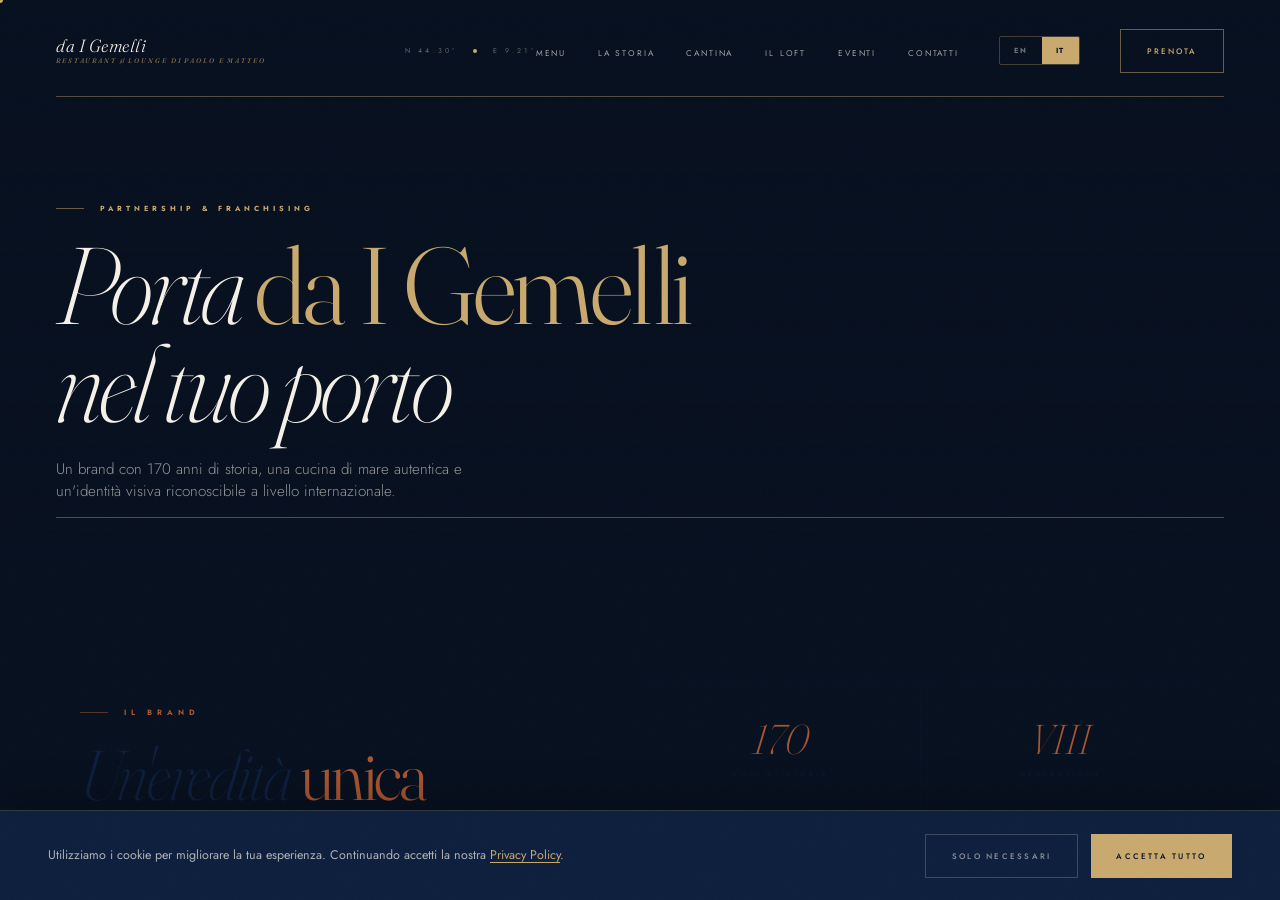
<file: franchising.html>
<!DOCTYPE html>
<html lang="it">
<head>
<meta charset="UTF-8"/>
<meta name="viewport" content="width=device-width,initial-scale=1"/>
<meta name="description" content="Partnership e franchising da I Gemelli: porta 170 anni di storia gastronomica di Portofino in nuove destinazioni di eccellenza."/>
<link rel="alternate" hreflang="it" href="https://daigemelli.com/franchising"/>
<title>Franchising | da I Gemelli · Portofino</title>
<link rel="preconnect" href="https://fonts.googleapis.com"/>
<link rel="preconnect" href="https://fonts.gstatic.com" crossorigin/>
<link rel="preload" as="style" href="https://fonts.googleapis.com/css2?family=Fraunces:ital,opsz,wght@0,9..144,200;0,9..144,300;1,9..144,200;1,9..144,300&family=Jost:wght@300;400;500;700&display=swap" onload="this.onload=null;this.rel='stylesheet'"/>
<noscript><link rel="stylesheet" href="https://fonts.googleapis.com/css2?family=Fraunces:ital,opsz,wght@0,9..144,200;1,9..144,200;1,9..144,300&family=Jost:wght@400;500;700&display=swap"/></noscript>
<link rel="stylesheet" href="style.css"/>
<script type="application/ld+json">{"@context":"https://schema.org","@type":"WebPage","name":"Franchising da I Gemelli · Portofino","url":"https://daigemelli.com/franchising","description":"Partnership e franchising con da I Gemelli: porta l'autenticità di Portofino in nuove destinazioni di eccellenza."}</script>
<link rel="icon" type="image/svg+xml" href="/favicon.svg"/>
<link rel="icon" type="image/png" sizes="32x32" href="/favicon-32x32.png"/>
<link rel="icon" type="image/png" sizes="16x16" href="/favicon-16x16.png"/>
<link rel="apple-touch-icon" sizes="180x180" href="/apple-touch-icon.png"/>
<link rel="manifest" href="/site.webmanifest"/>
<meta name="theme-color" content="#07101f"/>
<link rel="canonical" href="https://daigemelli.com/franchising"/>
</head>
<body>
<div class="prog"></div>
<nav class="nav" aria-label="Principale">
  <a class="nav__brand" href="index.html" aria-label="da I Gemelli Portofino">
    <div style="font-family:var(--serif);font-size:1.1rem;font-weight:300;font-style:italic;color:var(--cream);letter-spacing:.03em;font-variation-settings:'opsz' 60">da I Gemelli</div>
    <div style="font-size:.42rem;font-weight:400;letter-spacing:.28em;text-transform:uppercase;color:rgba(201,169,110,.75);margin-top:.25rem">Restaurant &amp; Lounge di Paolo e Matteo</div>
  </a>
  <div class="nav__center">
    <div class="nav__coord" style="font-size:.44rem;letter-spacing:.44em;color:rgba(245,241,232,.38);display:flex;align-items:center;gap:1rem;justify-content:center">
      <span>N 44.30°</span><span style="width:4px;height:4px;border-radius:50%;background:var(--gold)"></span><span>E 9.21°</span>
    </div>
  </div>
  <div class="nav__right">
    <ul class="nav__links">
      <li><a href="menu.html">Menu</a></li>
      <li><a href="storia.html">La Storia</a></li>
      <li><a href="cantina.html">Cantina</a></li>
      <li><a href="loft.html">Il Loft</a></li>
      <li><a href="eventi.html">Eventi</a></li>
      <li><a href="contatti.html">Contatti</a></li>
    </ul>
    <div class="lang-toggle">
      <a href="en/franchising.html" class="lang-btn" hreflang="en">EN</a>
      <span class="lang-btn active">IT</span>
    </div>
    <a class="nav__cta" data-mag href="https://www.daigemelli.com/prenotazioni" target="_blank" rel="noopener"><span>Prenota</span></a>
    <button class="burger" aria-label="Menu" aria-expanded="false"><span></span><span></span><span></span></button>
  </div>
</nav>

<main id="main">

<div class="page-hero franc-hero">
  <div class="page-hero__bg" style="background:linear-gradient(135deg,var(--deep) 0%,var(--bg1) 60%,var(--bg3) 100%)"></div>
  <div class="page-hero__veil"></div>
  <div class="page-hero__frame-t"></div>
  <div class="page-hero__frame-b"></div>
  <div class="page-hero__content">
    <p class="page-hero__tag"><span class="hline"></span> Partnership &amp; Franchising</p>
    <h1 class="page-hero__h1">Porta <em>da I Gemelli</em><br/>nel tuo porto</h1>
    <p class="page-hero__sub">Un brand con 170 anni di storia, una cucina di mare autentica e un'identità visiva riconoscibile a livello internazionale.</p>
  </div>
</div>

<section class="franc-intro">
  <div class="wrap">
    <div class="split" style="grid-template-columns:1fr 1.2fr;gap:6rem;align-items:center">
      <div class="reveal">
        <p class="sec-tag terra"><span class="hline"></span> Il Brand</p>
        <h2 class="sec-h dark">Un'eredità<em class="t"> unica</em></h2>
        <p class="sec-body dark">da I Gemelli non è solo un ristorante — è una delle storie di ospitalità più longeve d'Italia. Otto generazioni sul porto di Portofino hanno costruito un brand riconosciuto da una clientela internazionale esigente: viaggiatori, appassionati di gastronomia, amanti del Mediterraneo.</p>
        <p class="sec-body dark" style="margin-top:1rem">La nostra proposta di franchising permette a partner selezionati di portare questa eredità in nuove destinazioni d'eccellenza, mantenendo intatti i valori fondanti: autenticità, qualità della materia prima, servizio raffinato.</p>
      </div>
      <div class="reveal d1">
        <div class="stats-row" style="border-color:rgba(13,31,61,.12)">
          <div class="stat" style="border-color:rgba(13,31,61,.12)">
            <p class="stat__n" style="color:var(--terra)">170</p>
            <p class="stat__l" style="color:rgba(13,31,61,.4)">Anni di storia</p>
          </div>
          <div class="stat" style="border-color:rgba(13,31,61,.12)">
            <p class="stat__n" style="color:var(--terra)">VIII</p>
            <p class="stat__l" style="color:rgba(13,31,61,.4)">Generazione</p>
          </div>
        </div>
        <div class="stats-row" style="border-color:rgba(13,31,61,.12);margin-top:0">
          <div class="stat" style="border-color:rgba(13,31,61,.12)">
            <p class="stat__n" style="color:var(--terra)">II</p>
            <p class="stat__l" style="color:rgba(13,31,61,.4)">Sedi originali</p>
          </div>
          <div class="stat" style="border-color:rgba(13,31,61,.12)">
            <p class="stat__n" style="color:var(--terra)">€€€€</p>
            <p class="stat__l" style="color:rgba(13,31,61,.4)">Fascia premium</p>
          </div>
        </div>
        <p class="pull-quote" style="border-color:var(--terra);color:var(--ink);margin-top:2rem">"L'autenticità non si replica — si tramanda. Cerchiamo partner che condividano questa filosofia."</p>
        <p style="font-size:.6rem;color:rgba(13,31,61,.35);font-style:italic">— Paolo &amp; Matteo Giovannini</p>
      </div>
    </div>
  </div>
</section>

<section class="franc-cards">
  <div class="wrap">
    <p class="sec-tag reveal" style="justify-content:center"><span class="hline"></span> Cosa offriamo <span class="hline"></span></p>
    <h2 class="sec-h light reveal d1" style="text-align:center;margin-bottom:.5rem">Il <em>pacchetto</em> completo</h2>
    <div class="franc-grid">
      <div class="franc-card reveal">
        <p class="franc-card__n">I</p>
        <p class="franc-card__title">Brand &amp; Identità</p>
        <p class="franc-card__desc">Licenza d'uso del brand da I Gemelli, manuale d'identità visiva completo, direzione artistica del locale e supervisione del design degli spazi.</p>
      </div>
      <div class="franc-card reveal d1">
        <p class="franc-card__n">II</p>
        <p class="franc-card__title">Ricette &amp; Know-how</p>
        <p class="franc-card__desc">Accesso al ricettario storico della famiglia Giovannini, training chef in loco a Portofino, selezione e qualifica dei fornitori locali di materia prima.</p>
      </div>
      <div class="franc-card reveal d2">
        <p class="franc-card__n">III</p>
        <p class="franc-card__title">Formazione Staff</p>
        <p class="franc-card__desc">Programma di formazione completo per sala e cucina. Standard di servizio, gestione cantina vini, protocolli di accoglienza del brand.</p>
      </div>
      <div class="franc-card reveal">
        <p class="franc-card__n">IV</p>
        <p class="franc-card__title">Supporto Operativo</p>
        <p class="franc-card__desc">Affiancamento continuo nei primi sei mesi di apertura. Visite periodiche di Paolo o Matteo per mantenere gli standard qualitativi.</p>
      </div>
      <div class="franc-card reveal d1">
        <p class="franc-card__n">V</p>
        <p class="franc-card__title">Cantina &amp; Fornitori</p>
        <p class="franc-card__desc">Accesso alla rete di fornitori preferenziali: cantina vini, produttori di pesce fresco certificato, olio ligure DOP, pasta artigianale.</p>
      </div>
      <div class="franc-card reveal d2">
        <p class="franc-card__n">VI</p>
        <p class="franc-card__title">Marketing &amp; PR</p>
        <p class="franc-card__desc">Inclusione nel sito ufficiale, supporto per le attività di comunicazione locali, accesso ai materiali fotografici e al brand kit completo.</p>
      </div>
    </div>
  </div>
</section>

<section class="franc-process">
  <div class="wrap">
    <p class="sec-tag reveal" style="justify-content:center"><span class="hline"></span> Come iniziare <span class="hline"></span></p>
    <h2 class="sec-h light reveal d1" style="text-align:center;margin-bottom:1rem">Il <em>processo</em></h2>
    <div class="franc-steps">
      <div class="franc-step reveal">
        <p class="franc-step__n">01</p>
        <p class="franc-step__title">Candidatura</p>
        <p class="franc-step__desc">Invia una presentazione riservata: concept della location, città target, esperienza nel settore hospitality.</p>
      </div>
      <div class="franc-step reveal d1">
        <p class="franc-step__n">02</p>
        <p class="franc-step__title">Valutazione</p>
        <p class="franc-step__desc">Paolo e Matteo analizzano la candidatura. Primo incontro riservato a Portofino o nella location proposta.</p>
      </div>
      <div class="franc-step reveal d2">
        <p class="franc-step__n">03</p>
        <p class="franc-step__title">Accordo</p>
        <p class="franc-step__desc">Definizione dei termini di partnership, area di esclusività, durata dell'accordo e piano di sviluppo.</p>
      </div>
      <div class="franc-step reveal d3">
        <p class="franc-step__n">04</p>
        <p class="franc-step__title">Apertura</p>
        <p class="franc-step__desc">Formazione staff a Portofino, supervisione design e setup, affiancamento nell'apertura e nei primi mesi.</p>
      </div>
    </div>
  </div>
</section>

<section class="franc-cta">
  <div class="wrap">
    <p class="sec-tag reveal" style="justify-content:center"><span class="hline"></span> Contatto riservato <span class="hline"></span></p>
    <h2 class="sec-h light reveal d1" style="margin-bottom:1.5rem">Scrivici <em>in forma riservata</em></h2>
    <p class="sec-body light reveal d2" style="text-align:center;max-width:52ch;margin:0 auto 2.5rem">Le candidature sono valutate con la massima riservatezza. Accettiamo un numero limitato di partner per garantire la qualità del brand.</p>
    <div class="reveal d3" style="display:flex;gap:1rem;justify-content:center;flex-wrap:wrap">
      <a class="btn btn--gold" data-mag href="mailto:info@daigemelli.com?subject=Franchising%20da%20I%20Gemelli"><span>Scrivi via email</span></a>
    </div>
    <p class="franc-disclaimer reveal d4">da I Gemelli si riserva il diritto di selezionare i partner in base a criteri di qualità, coerenza con i valori del brand e potenziale della location. Non tutte le candidature vengono accettate.</p>
  </div>
</section>

</main>

<footer class="footer" aria-label="Footer">
  <div class="wrap">
    <div class="footer__wordmark" aria-hidden="true">da I Gemelli</div>
    <div class="footer__grid">
      <div>
        <p class="footer__brand">da I Gemelli</p>
        <p class="footer__tag">Ristorante di pesce e lounge bar sul porto di Portofino. Otto generazioni della famiglia Giovannini dal 1850.</p>
      </div>
      <div class="footer__col"><h4>Contatti</h4><address>
        <a href="tel:+390185269089">+39 0185 269089</a><br/>
        <a href="mailto:info@daigemelli.com">info@daigemelli.com</a>
      </address></div>
      <div class="footer__col"><h4>Pagine</h4><p>
        <a href="index.html">Home</a><br/>
        <a href="menu.html">Il Menu</a><br/>
        <a href="cantina.html">Cantina</a><br/>
        <a href="eventi.html">Private Events</a>
      </p></div>
      <div class="footer__col"><h4>Legal</h4><p>
        Giovannini Matteo &amp; C. snc<br/>P.IVA 00179550991<br/>
        16034 Portofino (GE)
      </p></div>
    </div>
    <div class="footer__bottom">
      <p class="footer__copy">&copy; MMXXVI da I Gemelli · Portofino</p>
      <p class="footer__piva">Edizione MMXXVI</p>
    </div>
  </div>
</footer>

<a class="wa-float" href="https://wa.me/393335297759?text=Ciao%2C%20vorrei%20informazioni%20su%20da%20I%20Gemelli" target="_blank" rel="noopener" aria-label="WhatsApp"><svg viewBox="0 0 24 24" fill="currentColor" aria-hidden="true"><path d="M17.472 14.382c-.297-.149-1.758-.867-2.03-.967-.273-.099-.471-.148-.67.15-.197.297-.767.966-.94 1.164-.173.199-.347.223-.644.075-.297-.15-1.255-.463-2.39-1.475-.883-.788-1.48-1.761-1.653-2.059-.173-.297-.018-.458.13-.606.134-.133.298-.347.446-.52.149-.174.198-.298.298-.497.099-.198.05-.371-.025-.52-.075-.149-.669-1.612-.916-2.207-.242-.579-.487-.5-.669-.51-.173-.008-.371-.01-.57-.01-.198 0-.52.074-.792.372-.272.297-1.04 1.016-1.04 2.479 0 1.462 1.065 2.875 1.213 3.074.149.198 2.096 3.2 5.077 4.487.709.306 1.262.489 1.694.625.712.227 1.36.195 1.871.118.571-.085 1.758-.719 2.006-1.413.248-.694.248-1.289.173-1.413-.074-.124-.272-.198-.57-.347m-5.421 7.403h-.004a9.87 9.87 0 0 1-5.031-1.378l-.361-.214-3.741.982.998-3.648-.235-.374a9.86 9.86 0 0 1-1.51-5.26c.001-5.45 4.436-9.884 9.888-9.884 2.64 0 5.122 1.03 6.988 2.898a9.825 9.825 0 0 1 2.893 6.994c-.003 5.45-4.437 9.884-9.885 9.884m8.413-18.297A11.815 11.815 0 0 0 12.05 0C5.495 0 .16 5.335.157 11.892c0 2.096.547 4.142 1.588 5.945L.057 24l6.305-1.654a11.882 11.882 0 0 0 5.683 1.448h.005c6.554 0 11.89-5.335 11.893-11.893a11.821 11.821 0 0 0-3.48-8.413Z"/></svg></a>
<script src="main.js" defer></script>
</body>
</html>
</file>
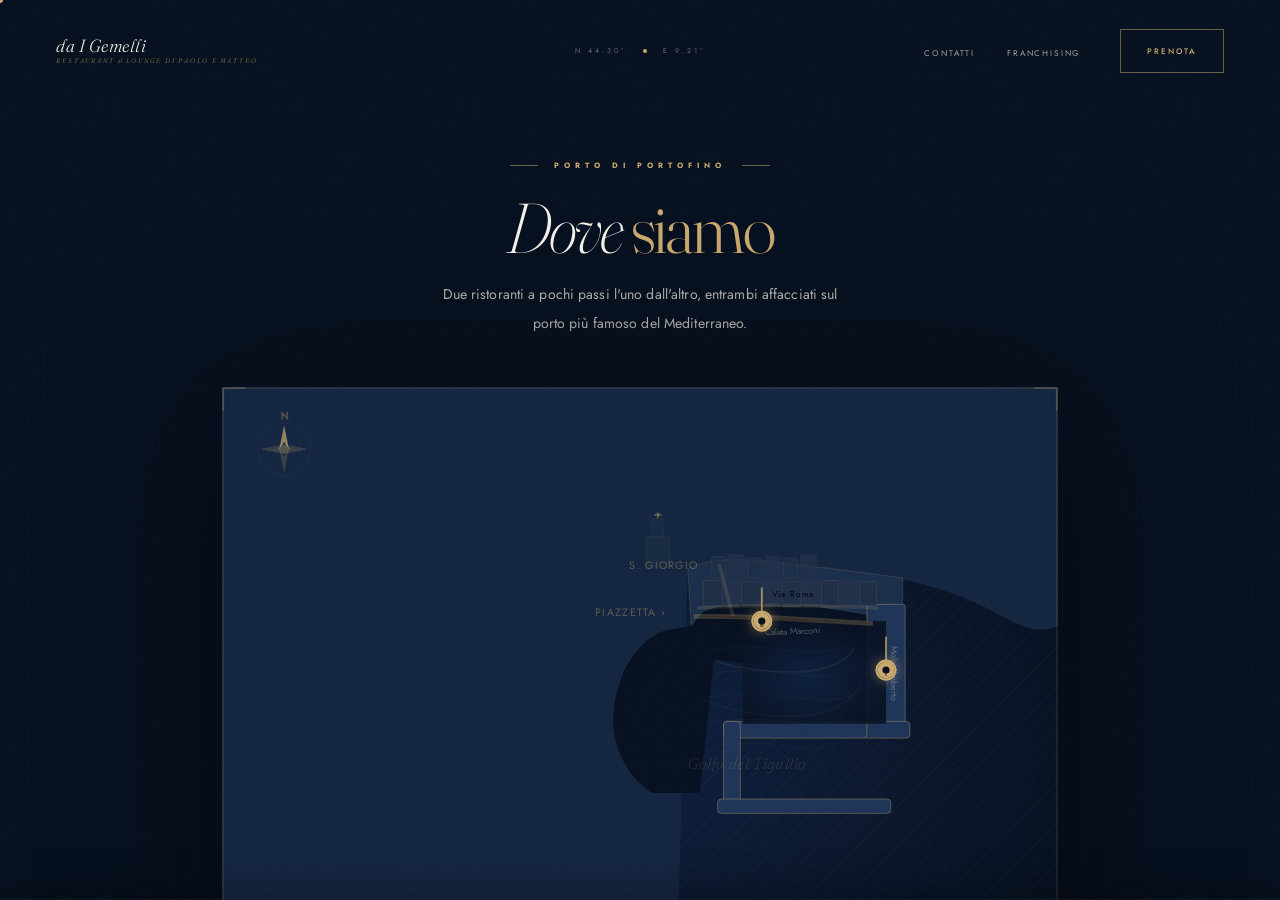
<file: mappa.html>
<!DOCTYPE html>
<html lang="it">
<head>
<meta charset="UTF-8"/>
<meta name="viewport" content="width=device-width,initial-scale=1"/>
<title>Come trovarci — da I Gemelli · Portofino</title>
<meta name="description" content="Mappa interattiva di Portofino con la posizione dei due ristoranti da I Gemelli sul porto."/>
<link rel="preconnect" href="https://fonts.googleapis.com"/>
<link rel="preconnect" href="https://fonts.gstatic.com" crossorigin/>
<link rel="preload" as="style" href="https://fonts.googleapis.com/css2?family=Fraunces:ital,opsz,wght@0,9..144,200;1,9..144,200;1,9..144,300&family=Jost:wght@400;500&display=swap" onload="this.onload=null;this.rel='stylesheet'"/>
<noscript><link rel="stylesheet" href="https://fonts.googleapis.com/css2?family=Fraunces:ital,opsz,wght@0,9..144,200;1,9..144,200;1,9..144,300&family=Jost:wght@400;500&display=swap"/></noscript>
<link rel="stylesheet" href="style.css"/>
<style>
/* Map page */
.map-page{background:var(--bg);min-height:100svh;padding-top:5rem}
.map-page__hero{padding:5rem 0 3rem;text-align:center}
.map-wrapper{
  max-width:900px;margin:0 auto;padding:0 2rem 6rem;
}
/* SVG Container */
.porto-map{
  width:100%;max-width:860px;margin:0 auto;
  position:relative;overflow:visible;
  filter:drop-shadow(0 20px 80px rgba(0,0,0,.5));
}
.porto-map svg{width:100%;height:auto;display:block}

/* Map elements */
.map-water{fill:#071020}
.map-sea{fill:#0a1830}
.map-land{fill:#142540}
.map-quay{fill:#1a2e4a;stroke:#c9a96e;stroke-width:.5;stroke-opacity:.3}
.map-molo{fill:#1e3458;stroke:#c9a96e;stroke-width:.8;stroke-opacity:.4}
.map-building{fill:#1d2e46;stroke:#c9a96e;stroke-width:.4;stroke-opacity:.25}
.map-building--warm{fill:#22304a}
.map-road{stroke:rgba(201,169,110,.15);stroke-width:3;fill:none}
.map-road--main{stroke:rgba(201,169,110,.25);stroke-width:4}
.map-contour{fill:none;stroke:rgba(201,169,110,.08);stroke-width:1.5}
.map-label{
  font-family:'Jost',sans-serif;font-size:9px;font-weight:400;
  letter-spacing:.12em;text-transform:uppercase;
  fill:rgba(201,169,110,.4);
}
.map-label--sm{font-size:7px;letter-spacing:.1em}
.map-label--street{font-size:7.5px;fill:rgba(245,241,232,.3)}
.map-water-label{
  font-family:'Fraunces',serif;font-size:13px;font-weight:200;
  font-style:italic;fill:rgba(201,169,110,.2);letter-spacing:.04em;
}
.map-compass{fill:none;stroke:rgba(201,169,110,.3);stroke-width:.8}
.map-compass text{font-size:7px;fill:rgba(201,169,110,.5);font-family:'Jost',sans-serif;font-weight:500;letter-spacing:.1em}

/* Restaurant pins */
.pin-group{cursor:pointer}
.pin-pulse{
  fill:none;stroke:var(--gold);stroke-width:1.5;
  transform-origin:center;transform-box:fill-box;
  animation:pinPulse 2.5s ease-out infinite;
}
.pin-pulse:nth-child(2){animation-delay:.6s}
@keyframes pinPulse{
  0%{r:8;opacity:.6}100%{r:22;opacity:0}
}
.pin-dot{
  fill:var(--gold);
  filter:drop-shadow(0 0 6px rgba(201,169,110,.8));
  transition:r .3s;
}
.pin-group:hover .pin-dot{r:9}
.pin-group:hover .pin-pulse{stroke:var(--gold2)}

/* Tooltip card */
.map-tooltip{
  position:absolute;
  background:var(--bg1);
  border:1px solid var(--line);
  padding:1.4rem 1.6rem;
  pointer-events:none;
  opacity:0;transform:translateY(6px);
  transition:opacity .3s,transform .3s;
  width:240px;z-index:10;
  box-shadow:0 12px 40px rgba(0,0,0,.4);
}
.map-tooltip.visible{opacity:1;transform:none}
.map-tooltip__name{
  font-family:'Fraunces',serif;font-size:1.1rem;font-weight:200;
  font-style:italic;color:var(--cream);margin-bottom:.5rem;
  font-variation-settings:"opsz" 60;
}
.map-tooltip__addr{font-size:.7rem;color:rgba(245,241,232,.55);line-height:1.8;margin-bottom:.8rem}
.map-tooltip__tel{font-size:.75rem;color:var(--gold);display:block;margin-bottom:.4rem}
.map-tooltip__closed{font-size:.44rem;font-weight:500;letter-spacing:.3em;text-transform:uppercase;color:var(--terra)}
.map-tooltip__tag{font-size:.42rem;font-weight:500;letter-spacing:.38em;text-transform:uppercase;color:var(--gold);margin-bottom:.5rem}

/* Legend */
.map-legend{
  display:flex;gap:2.5rem;justify-content:center;flex-wrap:wrap;
  margin-top:2rem;padding-top:1.5rem;border-top:1px solid var(--line);
}
.map-legend-item{display:flex;align-items:center;gap:.7rem;
  font-size:.5rem;font-weight:500;letter-spacing:.28em;text-transform:uppercase;
  color:rgba(245,241,232,.6)}
.map-legend-dot{width:10px;height:10px;border-radius:50%;background:var(--gold);
  box-shadow:0 0 8px rgba(201,169,110,.5)}

/* CTA buttons below map */
.map-actions{display:flex;gap:1rem;justify-content:center;flex-wrap:wrap;margin-top:3rem}

@media(max-width:640px){
  .map-tooltip{width:200px;padding:1rem 1.2rem}
  .map-page__hero{padding:4rem 0 2rem}
  .map-wrapper{padding:0 1rem 4rem}
}
</style>
<link rel="icon" type="image/svg+xml" href="/favicon.svg"/>
<link rel="icon" type="image/png" sizes="32x32" href="/favicon-32x32.png"/>
<link rel="icon" type="image/png" sizes="16x16" href="/favicon-16x16.png"/>
<link rel="apple-touch-icon" sizes="180x180" href="/apple-touch-icon.png"/>
<link rel="manifest" href="/site.webmanifest"/>
<meta name="theme-color" content="#07101f"/>
<link rel="canonical" href="https://daigemelli.com/mappa"/>
</head>
<body>
<div class="prog"></div>
<nav class="nav">
  <a class="nav__brand" href="index.html" aria-label="da I Gemelli Portofino" style="font-family:var(--serif);font-size:1.1rem;font-weight:300;font-style:italic;color:var(--cream);font-variation-settings:'opsz' 60">
    da I Gemelli
    <div style="font-size:.42rem;letter-spacing:.28em;text-transform:uppercase;color:rgba(201,169,110,.75);margin-top:.25rem">Restaurant &amp; Lounge di Paolo e Matteo</div>
  </a>
  <div class="nav__center">
    <div class="nav__coord" style="font-size:.44rem;letter-spacing:.44em;color:rgba(245,241,232,.4);display:flex;align-items:center;gap:1rem;justify-content:center">
      <span>N 44.30°</span><span class="dot" style="width:4px;height:4px;border-radius:50%;background:var(--gold);flex-shrink:0"></span><span>E 9.21°</span>
    </div>
  </div>
  <div class="nav__right">
    <ul class="nav__links">
      <li><a href="contatti.html">Contatti</a></li>
      <li><a href="franchising.html">Franchising</a></li>
    </ul>
    <a class="nav__cta" data-mag href="https://www.daigemelli.com/prenotazioni" target="_blank" rel="noopener"><span>Prenota</span></a>
    <button class="burger" aria-label="Menu"><span></span><span></span><span></span></button>
  </div>
</nav>

<main class="map-page" id="main">
  <div class="map-page__hero">
    <p class="sec-tag reveal" style="justify-content:center"><span class="hline"></span> Porto di Portofino <span class="hline"></span></p>
    <h1 class="sec-h light reveal d1">Dove <em>siamo</em></h1>
    <p class="sec-body light reveal d2" style="text-align:center;max-width:50ch;margin:1rem auto 0;font-size:.88rem">
      Due ristoranti a pochi passi l'uno dall'altro, entrambi affacciati sul porto più famoso del Mediterraneo.
    </p>
  </div>

  <div class="map-wrapper">
    <!-- Tooltip 1 -->
    <div class="map-tooltip" id="tt1" role="tooltip">
      <p class="map-tooltip__tag">Sede I</p>
      <p class="map-tooltip__name">da I Gemelli Molo</p>
      <p class="map-tooltip__addr">Molo Umberto 1-5<br/>16034 Portofino (GE)</p>
      <a href="tel:+390185269089" class="map-tooltip__tel">+39 0185 269089</a>
      <p class="map-tooltip__closed">Chiuso il Martedì</p>
    </div>
    <!-- Tooltip 2 -->
    <div class="map-tooltip" id="tt2" role="tooltip">
      <p class="map-tooltip__tag">Sede II</p>
      <p class="map-tooltip__name">da I Gemelli</p>
      <p class="map-tooltip__addr">Calata Marconi 7<br/>16034 Portofino (GE)</p>
      <a href="tel:+390185269257" class="map-tooltip__tel">+39 0185 269257</a>
      <p class="map-tooltip__closed">Chiuso il Giovedì</p>
    </div>

    <!-- ══════════ SVG MAP ══════════ -->
    <div class="porto-map">
      <svg viewBox="0 0 700 520" xmlns="http://www.w3.org/2000/svg"
           role="img" aria-label="Mappa del porto di Portofino con i due ristoranti da I Gemelli">

        <defs>
          <!-- Water gradient -->
          <radialGradient id="waterGrad" cx="45%" cy="55%" r="60%">
            <stop offset="0%" stop-color="#0e2040"/>
            <stop offset="100%" stop-color="#071020"/>
          </radialGradient>
          <!-- Land gradient -->
          <linearGradient id="landGrad" x1="0" y1="0" x2="0" y2="1">
            <stop offset="0%" stop-color="#182f4d"/>
            <stop offset="100%" stop-color="#0f2035"/>
          </linearGradient>
          <!-- Pin glow filter -->
          <filter id="pinGlow" x="-50%" y="-50%" width="200%" height="200%">
            <feGaussianBlur stdDeviation="3" result="blur"/>
            <feComposite in="SourceGraphic" in2="blur" operator="over"/>
          </filter>
          <!-- Subtle inner shadow on water -->
          <filter id="innerShadow">
            <feGaussianBlur stdDeviation="4"/>
          </filter>
          <!-- Gold line pattern -->
          <pattern id="hatchGold" patternUnits="userSpaceOnUse" width="8" height="8" patternTransform="rotate(45)">
            <line x1="0" y1="0" x2="0" y2="8" stroke="rgba(201,169,110,0.06)" stroke-width="1"/>
          </pattern>
        </defs>

        <!-- ── Sea background ── -->
        <rect width="700" height="520" fill="url(#waterGrad)"/>
        <!-- Hatch overlay on sea -->
        <rect width="700" height="520" fill="url(#hatchGold)"/>

        <!-- ── Portofino peninsula / land mass ── -->
        <!-- Main land mass (simplified Portofino promontory shape) -->
        <path class="map-land" d="
          M0,0 L700,0 L700,200
          C680,210 660,195 640,185
          C620,175 600,168 575,162
          C555,158 535,155 510,152
          C490,150 472,148 458,146
          C445,145 432,144 420,145
          C408,146 398,148 390,152
          L380,520 L0,520 Z
        "/>

        <!-- ── Harbor quay / waterfront (Calata Marconi area) ── -->
        <path class="map-quay" d="
          M390,152 C398,148 408,146 420,145
          C432,144 445,145 458,146
          C472,148 490,150 510,152
          C535,155 555,158 570,160
          L570,195 C548,192 525,188 505,185
          C482,182 462,180 445,180
          C428,181 415,183 403,188
          L393,200 Z
        "/>

        <!-- ── The harbor bay water ── -->
        <path class="map-water" d="
          M393,200 L403,188 C415,183 428,181 445,180
          C462,180 482,182 505,185
          C525,188 548,192 570,195
          L570,210 C558,215 540,220 520,224
          C500,228 478,230 458,232
          C440,232 425,230 412,228
          L400,340 L360,340
          C345,330 335,315 330,298
          C325,280 328,260 335,242
          C342,224 355,210 370,204
          Z
        " fill="url(#waterGrad)"/>

        <!-- ── Molo Umberto (the pier) ── -->
        <!-- Pier base (land connection) -->
        <rect class="map-molo" x="540" y="182" width="32" height="110" rx="2"/>
        <!-- Pier extension going south -->
        <rect class="map-molo" x="536" y="280" width="40" height="14" rx="3"/>
        <!-- Pier arm going west -->
        <rect class="map-molo" x="420" y="280" width="120" height="14" rx="3"/>
        <!-- Pier arm going south from west end -->
        <rect class="map-molo" x="420" y="280" width="14" height="70" rx="3"/>
        <!-- Pier cap -->
        <rect class="map-molo" x="415" y="345" width="145" height="12" rx="3"/>
        <!-- Inner harbor water (between molo arms) -->
        <path fill="url(#waterGrad)" d="M436,196 L556,196 L556,282 L436,282 Z" opacity=".9"/>

        <!-- ── Waterfront buildings (Piazzetta area — north shore) ── -->
        <!-- Row of colorful facades along Calata Marconi -->
        <rect class="map-building" x="403" y="162" width="16" height="22" rx="1"/>
        <rect class="map-building--warm" x="420" y="160" width="14" height="24" rx="1"/>
        <rect class="map-building" x="435" y="163" width="18" height="20" rx="1"/>
        <rect class="map-building--warm" x="454" y="161" width="14" height="23" rx="1"/>
        <rect class="map-building" x="469" y="163" width="16" height="21" rx="1"/>
        <rect class="map-building--warm" x="486" y="160" width="15" height="24" rx="1"/>
        <rect class="map-building" x="502" y="162" width="14" height="22" rx="1"/>
        <rect class="map-building--warm" x="517" y="161" width="16" height="23" rx="1"/>
        <rect class="map-building" x="534" y="163" width="14" height="20" rx="1"/>
        <!-- Second row back -->
        <rect class="map-building" x="410" y="142" width="12" height="18" rx="1" opacity=".7"/>
        <rect class="map-building--warm" x="424" y="140" width="14" height="19" rx="1" opacity=".7"/>
        <rect class="map-building" x="440" y="143" width="12" height="17" rx="1" opacity=".7"/>
        <rect class="map-building--warm" x="454" y="141" width="14" height="19" rx="1" opacity=".7"/>
        <rect class="map-building" x="470" y="143" width="12" height="17" rx="1" opacity=".7"/>
        <rect class="map-building--warm" x="484" y="140" width="14" height="19" rx="1" opacity=".7"/>

        <!-- Chiesa di San Giorgio (on the hill, schematized) -->
        <rect class="map-building" x="355" y="125" width="20" height="26" rx="1" opacity=".6"/>
        <!-- Bell tower -->
        <rect class="map-building" x="360" y="110" width="10" height="16" rx="1" opacity=".5"/>
        <!-- Church cross -->
        <line x1="365" y1="105" x2="365" y2="110" stroke="rgba(201,169,110,0.4)" stroke-width="1.5"/>
        <line x1="362" y1="107" x2="368" y2="107" stroke="rgba(201,169,110,0.4)" stroke-width="1.5"/>

        <!-- ── Roads ── -->
        <!-- Calata Marconi (main waterfront) -->
        <path class="map-road--main" d="M395,192 C410,192 430,192 455,193 C480,194 510,196 545,198"/>
        <!-- Via Roma (behind buildings) -->
        <path class="map-road" d="M398,185 C415,184 440,183 465,183 C490,183 520,184 550,185"/>
        <!-- Salita to piazzetta -->
        <path class="map-road" d="M428,192 C426,185 424,178 422,170 C420,162 418,154 416,148"/>

        <!-- ── Sea depth contour lines ── -->
        <path class="map-contour" d="M415,230 C430,235 460,240 490,238 C510,236 525,228 530,218"/>
        <path class="map-contour" d="M400,260 C420,270 455,278 490,275 C515,272 530,260 535,248" opacity=".5"/>

        <!-- ── Water shimmer ── -->
        <path fill="none" stroke="rgba(201,169,110,.04)" stroke-width="1"
              d="M410,220 Q440,215 470,220 Q500,225 520,218"/>
        <path fill="none" stroke="rgba(201,169,110,.04)" stroke-width="1"
              d="M408,240 Q440,235 475,240 Q505,245 525,238"/>
        <path fill="none" stroke="rgba(201,169,110,.04)" stroke-width="1"
              d="M406,260 Q440,255 480,260 Q510,265 528,258"/>
        <path fill="none" stroke="rgba(245,241,232,.03)" stroke-width=".8"
              d="M412,280 Q445,276 478,281 Q505,285 520,278"/>
        <path fill="none" stroke="rgba(245,241,232,.03)" stroke-width=".8"
              d="M415,300 Q448,296 476,301 Q500,306 515,299"/>

        <!-- ── Labels ── -->
        <!-- Water label -->
        <text class="map-water-label" x="440" y="320" text-anchor="middle">Golfo del Tigullio</text>
        <!-- Calata Marconi -->
        <text class="map-label--street" x="478" y="207" text-anchor="middle"
              transform="rotate(-2,478,207)">Calata Marconi</text>
        <!-- Molo Umberto -->
        <text class="map-label--street" x="560" y="240" text-anchor="middle"
              transform="rotate(90,560,240)">Molo Umberto</text>
        <!-- Via Roma -->
        <text class="map-label--sm" x="478" y="176" text-anchor="middle">Via Roma</text>
        <!-- Piazzetta direction -->
        <text class="map-label" x="372" y="192" text-anchor="end" font-size="7">Piazzetta ›</text>
        <!-- Church label -->
        <text class="map-label" x="370" y="152" text-anchor="middle" font-size="6.5">S. Giorgio</text>

        <!-- ── Compass rose ── -->
        <g transform="translate(52,52)">
          <circle r="22" class="map-compass" stroke-opacity=".2"/>
          <circle r="14" class="map-compass" stroke-opacity=".15"/>
          <!-- N arrow -->
          <path d="M0,-20 L-4,0 L0,-6 L4,0 Z" fill="rgba(201,169,110,.7)"/>
          <path d="M0,20 L-4,0 L0,6 L4,0 Z" fill="rgba(201,169,110,.2)"/>
          <path d="M-20,0 L0,-4 L6,0 L0,4 Z" fill="rgba(201,169,110,.2)"/>
          <path d="M20,0 L0,-4 L-6,0 L0,4 Z" fill="rgba(201,169,110,.2)"/>
          <text class="map-compass" text-anchor="middle" y="-25" font-size="8" fill="rgba(201,169,110,.8)" stroke="none">N</text>
        </g>

        <!-- ── Scale bar ── -->
        <g transform="translate(580,472)">
          <line x1="0" y1="0" x2="80" y2="0" stroke="rgba(201,169,110,.3)" stroke-width="1"/>
          <line x1="0" y1="-4" x2="0" y2="4" stroke="rgba(201,169,110,.3)" stroke-width="1"/>
          <line x1="80" y1="-4" x2="80" y2="4" stroke="rgba(201,169,110,.3)" stroke-width="1"/>
          <text x="40" y="-8" text-anchor="middle" class="map-label" font-size="6">100 m</text>
        </g>

        <!-- ══════════ RESTAURANT PINS ══════════ -->

        <!-- PIN 1: da I Gemelli Molo (Molo Umberto 1-5) -->
        <!-- Position: at the connection of the molo to land, ~(556, 240) -->
        <g class="pin-group" id="pin1" role="button" aria-label="da I Gemelli Molo — Molo Umberto 1-5"
           tabindex="0" transform="translate(556,237)">
          <!-- Pulse rings -->
          <circle class="pin-pulse" r="8"/>
          <circle class="pin-pulse" r="8" style="animation-delay:.6s"/>
          <!-- Stem -->
          <line x1="0" y1="-6" x2="0" y2="-28" stroke="var(--gold)" stroke-width="1.5" opacity=".8"/>
          <!-- Dot -->
          <circle class="pin-dot" r="7" filter="url(#pinGlow)"/>
          <!-- Inner dot -->
          <circle r="3" fill="var(--bg)"/>
          <!-- Number label -->
          <text y="5" text-anchor="middle" font-size="5.5" font-weight="500"
                fill="var(--bg)" font-family="'Jost',sans-serif">I</text>
        </g>

        <!-- PIN 2: da I Gemelli Calata Marconi 7 -->
        <!-- Position: on the waterfront promenade ~(452,196) -->
        <g class="pin-group" id="pin2" role="button" aria-label="da I Gemelli — Calata Marconi 7"
           tabindex="0" transform="translate(452,196)">
          <!-- Pulse rings -->
          <circle class="pin-pulse" r="8" style="animation-delay:.4s"/>
          <circle class="pin-pulse" r="8" style="animation-delay:1s"/>
          <!-- Stem -->
          <line x1="0" y1="-6" x2="0" y2="-28" stroke="var(--gold)" stroke-width="1.5" opacity=".8"/>
          <!-- Dot -->
          <circle class="pin-dot" r="7" filter="url(#pinGlow)"/>
          <!-- Inner dot -->
          <circle r="3" fill="var(--bg)"/>
          <!-- Number label -->
          <text y="5" text-anchor="middle" font-size="5.5" font-weight="500"
                fill="var(--bg)" font-family="'Jost',sans-serif">II</text>
        </g>

        <!-- ── Border frame ── -->
        <rect x="1" y="1" width="698" height="518" rx="2"
              fill="none" stroke="rgba(201,169,110,.12)" stroke-width="1.5"/>
        <!-- Corner markers -->
        <path d="M1,20 L1,1 L20,1" fill="none" stroke="rgba(201,169,110,.25)" stroke-width="1.5"/>
        <path d="M680,1 L699,1 L699,20" fill="none" stroke="rgba(201,169,110,.25)" stroke-width="1.5"/>
        <path d="M1,500 L1,519 L20,519" fill="none" stroke="rgba(201,169,110,.25)" stroke-width="1.5"/>
        <path d="M680,519 L699,519 L699,500" fill="none" stroke="rgba(201,169,110,.25)" stroke-width="1.5"/>
      </svg>
    </div><!-- .porto-map -->

    <!-- Legend -->
    <div class="map-legend">
      <div class="map-legend-item">
        <span class="map-legend-dot"></span>
        I — da I Gemelli Molo · Molo Umberto 1-5
      </div>
      <div class="map-legend-item">
        <span class="map-legend-dot"></span>
        II — da I Gemelli · Calata Marconi 7
      </div>
    </div>

    <!-- CTA -->
    <div class="map-actions">
      <a class="btn btn--gold" data-mag href="https://maps.google.com/?q=da+I+Gemelli+Portofino+Molo+Umberto" target="_blank" rel="noopener">
        <span>Apri Molo in Maps</span>
      </a>
      <a class="btn btn--outline" data-mag href="https://maps.google.com/?q=Calata+Marconi+7+Portofino" target="_blank" rel="noopener">
        <span>Apri Calata Marconi</span>
      </a>
      <a class="btn btn--wa" href="https://wa.me/393335297759" target="_blank" rel="noopener">
        <span>Scrivi su WhatsApp</span>
      </a>
    </div>
  </div><!-- .map-wrapper -->
</main>

<script src="main.js" defer></script>
<script>
// Tooltip interaction
const pins = [
  {pin:'pin1', tt:'tt1'},
  {pin:'pin2', tt:'tt2'},
];

function showTooltip(pinEl, ttEl){
  const svg = document.querySelector('.porto-map svg');
  const svgRect = svg.getBoundingClientRect();
  const wrapper = document.querySelector('.map-wrapper');
  const wRect = wrapper.getBoundingClientRect();

  const pt = svg.createSVGPoint();
  const ctm = pinEl.getScreenCTM();
  const tx = parseFloat(pinEl.getAttribute('transform').split('translate(')[1]);
  const ty = parseFloat(pinEl.getAttribute('transform').split(',')[1]);
  pt.x = tx; pt.y = ty;
  const screenPt = pt.matrixTransform(ctm);

  const relX = screenPt.x - wRect.left;
  const relY = screenPt.y - wRect.top;

  ttEl.style.left = Math.min(relX - 20, wRect.width - 260) + 'px';
  ttEl.style.top  = (relY - ttEl.offsetHeight - 50) + 'px';
  ttEl.classList.add('visible');
}

pins.forEach(({pin, tt}) => {
  const pinEl = document.getElementById(pin);
  const ttEl  = document.getElementById(tt);
  if(!pinEl || !ttEl) return;

  pinEl.addEventListener('mouseenter', () => showTooltip(pinEl, ttEl));
  pinEl.addEventListener('focus',      () => showTooltip(pinEl, ttEl));
  pinEl.addEventListener('mouseleave', () => ttEl.classList.remove('visible'));
  pinEl.addEventListener('blur',       () => ttEl.classList.remove('visible'));
  pinEl.addEventListener('click', () => ttEl.classList.toggle('visible'));
});

// Close tooltips on outside click
document.addEventListener('click', e => {
  if(!e.target.closest('.pin-group')){
    document.querySelectorAll('.map-tooltip').forEach(t => t.classList.remove('visible'));
  }
});
</script>
</body>
</html>
</file>
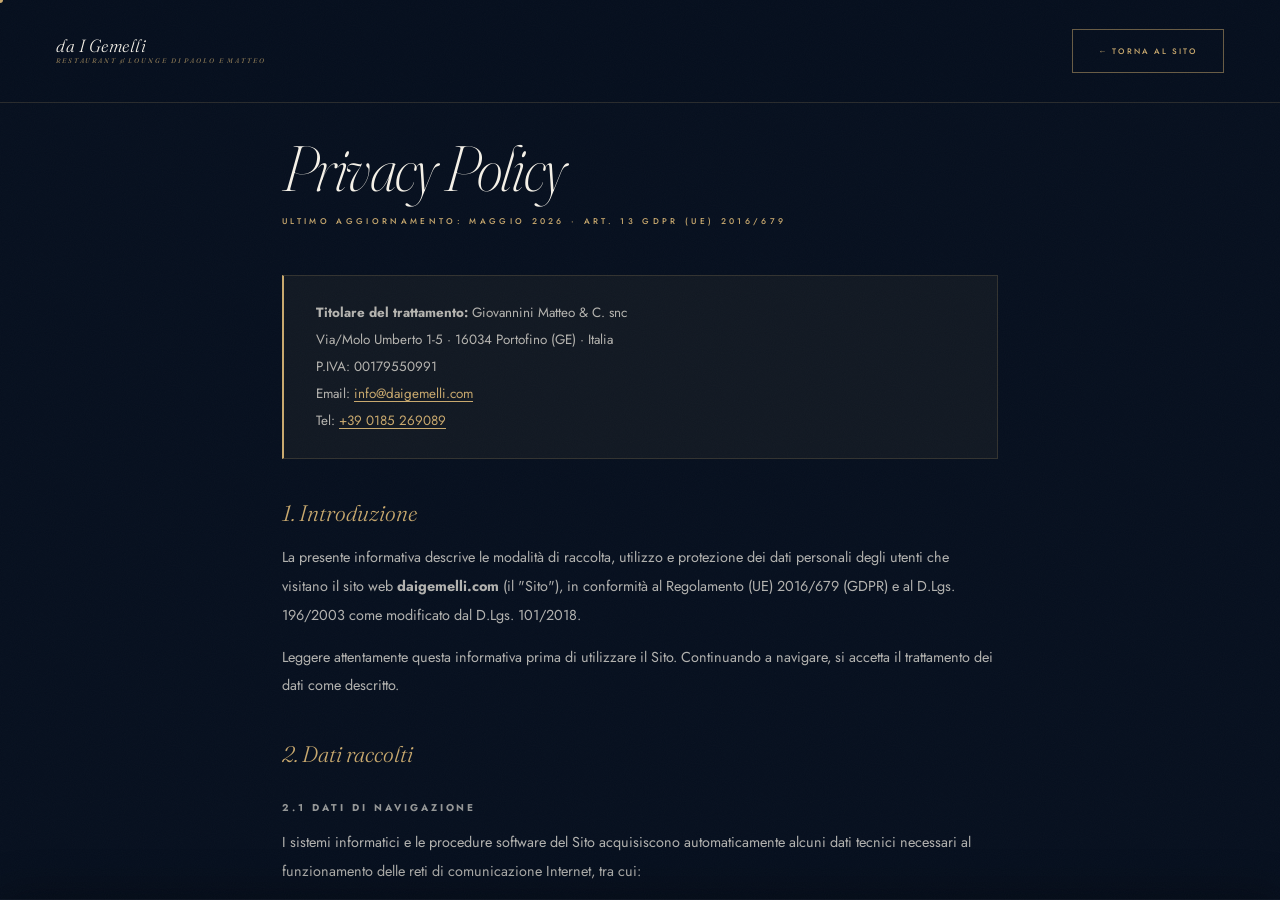
<file: privacy.html>
<!DOCTYPE html>
<html lang="it">
<head>
<meta charset="UTF-8"/>
<meta name="viewport" content="width=device-width,initial-scale=1"/>
<meta name="description" content="Informativa sulla privacy e sul trattamento dei dati personali del sito daigemelli.com — Giovannini Matteo & C. snc · Portofino"/>
<meta name="robots" content="noindex"/>
<title>Privacy Policy | da I Gemelli · Portofino</title>
<link rel="icon" type="image/svg+xml" href="/favicon.svg"/>
<link rel="icon" type="image/png" sizes="32x32" href="/favicon-32x32.png"/>
<link rel="apple-touch-icon" sizes="180x180" href="/apple-touch-icon.png"/>
<link rel="manifest" href="/site.webmanifest"/>
<meta name="theme-color" content="#07101f"/>
<link rel="preconnect" href="https://fonts.googleapis.com"/>
<link rel="preconnect" href="https://fonts.gstatic.com" crossorigin/>
<link rel="preload" as="style" href="https://fonts.googleapis.com/css2?family=Fraunces:ital,opsz,wght@0,9..144,200;1,9..144,200;1,9..144,300&family=Jost:wght@400;500;700&display=swap" onload="this.onload=null;this.rel='stylesheet'"/>
<noscript><link rel="stylesheet" href="https://fonts.googleapis.com/css2?family=Fraunces:ital,opsz,wght@1,9..144,200;1,9..144,300&family=Jost:wght@400;500&display=swap"/></noscript>
<link rel="stylesheet" href="style.css"/>
<style>
.privacy-page{max-width:780px;margin:0 auto;padding:8rem 2rem 6rem;color:var(--cream)}
.privacy-page h1{font-family:var(--serif);font-size:clamp(2.5rem,5vw,4rem);font-weight:200;
  font-style:italic;color:var(--cream);letter-spacing:-.025em;
  font-variation-settings:"opsz" 144;margin-bottom:.5rem}
.privacy-page .update{font-size:.52rem;font-weight:500;letter-spacing:.4em;
  text-transform:uppercase;color:var(--gold);margin-bottom:3rem;display:block}
.privacy-page h2{font-family:var(--serif);font-size:1.4rem;font-weight:300;font-style:italic;
  color:var(--gold);margin:2.5rem 0 1rem;font-variation-settings:"opsz" 60}
.privacy-page h3{font-size:.62rem;font-weight:700;letter-spacing:.3em;text-transform:uppercase;
  color:rgba(245,241,232,.6);margin:2rem 0 .8rem}
.privacy-page p,.privacy-page li{font-size:.9rem;line-height:2;
  color:rgba(245,241,232,.72);margin-bottom:.8rem}
.privacy-page ul{padding-left:1.5rem;margin-bottom:1rem}
.privacy-page li{margin-bottom:.4rem}
.privacy-page a{color:var(--gold);text-decoration:underline;
  text-underline-offset:3px;transition:color .3s}
.privacy-page a:hover{color:var(--gold-bright)}
.privacy-page .box{background:rgba(201,169,110,.06);border:1px solid var(--line);
  padding:1.5rem 2rem;margin:2rem 0;border-left:2px solid var(--gold)}
.privacy-page .box p{margin:0;font-size:.84rem}
hr{border:none;border-top:1px solid var(--line);margin:2.5rem 0}
</style>
<link rel="canonical" href="https://daigemelli.com/privacy"/>
</head>
<body style="background:var(--bg)">
<div class="prog"></div>
<nav class="nav" style="border-bottom:1px solid var(--line);background:rgba(7,16,31,.95)">
  <a class="nav__brand" href="index.html" aria-label="da I Gemelli Portofino">
    <div style="font-family:var(--serif);font-size:1.1rem;font-weight:300;font-style:italic;color:var(--cream);letter-spacing:.03em;font-variation-settings:'opsz' 60">da I Gemelli</div>
    <div style="font-size:.42rem;font-weight:400;letter-spacing:.28em;text-transform:uppercase;color:rgba(201,169,110,.75);margin-top:.25rem">Restaurant &amp; Lounge di Paolo e Matteo</div>
  </a>
  <div></div>
  <div class="nav__right">
    <a class="nav__cta" data-mag href="index.html"><span>← Torna al sito</span></a>
  </div>
</nav>

<main id="main">
<div class="privacy-page">

  <h1>Privacy Policy</h1>
  <span class="update">Ultimo aggiornamento: Maggio 2026 · Art. 13 GDPR (UE) 2016/679</span>

  <div class="box">
    <p><strong>Titolare del trattamento:</strong> Giovannini Matteo &amp; C. snc<br/>
    Via/Molo Umberto 1-5 · 16034 Portofino (GE) · Italia<br/>
    P.IVA: 00179550991<br/>
    Email: <a href="mailto:info@daigemelli.com">info@daigemelli.com</a><br/>
    Tel: <a href="tel:+390185269089">+39 0185 269089</a></p>
  </div>

  <h2>1. Introduzione</h2>
  <p>La presente informativa descrive le modalità di raccolta, utilizzo e protezione dei dati personali degli utenti che visitano il sito web <strong>daigemelli.com</strong> (il "Sito"), in conformità al Regolamento (UE) 2016/679 (GDPR) e al D.Lgs. 196/2003 come modificato dal D.Lgs. 101/2018.</p>
  <p>Leggere attentamente questa informativa prima di utilizzare il Sito. Continuando a navigare, si accetta il trattamento dei dati come descritto.</p>

  <h2>2. Dati raccolti</h2>
  <h3>2.1 Dati di navigazione</h3>
  <p>I sistemi informatici e le procedure software del Sito acquisiscono automaticamente alcuni dati tecnici necessari al funzionamento delle reti di comunicazione Internet, tra cui:</p>
  <ul>
    <li>Indirizzi IP o nomi a dominio dei dispositivi utilizzati</li>
    <li>URI (Uniform Resource Identifier) delle risorse richieste</li>
    <li>Orario della richiesta</li>
    <li>Metodo di invio della richiesta al server</li>
    <li>Dimensione del file ottenuto in risposta</li>
    <li>Codice numerico indicante lo stato della risposta del server</li>
    <li>Paese di provenienza, browser e sistema operativo</li>
  </ul>
  <p>Questi dati, necessari per la fruizione dei servizi web, sono conservati per il tempo strettamente necessario e non vengono utilizzati per identificare gli utenti.</p>

  <h3>2.2 Dati forniti volontariamente dall'utente</h3>
  <p>La trasmissione volontaria di dati personali attraverso il Sito (compilazione di form, invio di email, contatto via WhatsApp) comporta la raccolta dei dati forniti dall'utente, che saranno utilizzati esclusivamente per rispondere alla richiesta.</p>

  <h2>3. Finalità e basi giuridiche del trattamento</h2>
  <p>I dati personali sono trattati per le seguenti finalità:</p>
  <ul>
    <li><strong>Gestione delle prenotazioni</strong> — su base contrattuale (Art. 6(1)(b) GDPR): elaborazione e conferma delle prenotazioni di tavoli o eventi privati.</li>
    <li><strong>Risposta alle richieste di contatto</strong> — su base di legittimo interesse (Art. 6(1)(f) GDPR): rispondere a richieste di informazioni pervenute via email o WhatsApp.</li>
    <li><strong>Obblighi legali</strong> — su base di obbligo legale (Art. 6(1)(c) GDPR): adempimento di obblighi fiscali, contabili e amministrativi previsti dalla legge italiana.</li>
    <li><strong>Cookie tecnici</strong> — su base di legittimo interesse (Art. 6(1)(f) GDPR): garantire il corretto funzionamento del Sito.</li>
    <li><strong>Cookie analitici e di marketing</strong> — su base di consenso (Art. 6(1)(a) GDPR): analisi statistica delle visite, solo previo consenso esplicito dell'utente.</li>
  </ul>

  <h2>4. Cookie</h2>
  <p>Il Sito utilizza i seguenti tipi di cookie:</p>
  <h3>Cookie tecnici (sempre attivi)</h3>
  <p>Necessari per il funzionamento del Sito. Non richiedono consenso. Tra questi: cookie di sessione, preferenze lingua, consenso cookie (chiave <code>dg_cookie</code> in localStorage).</p>
  <h3>Cookie analitici (solo previo consenso)</h3>
  <p>Utilizzati per raccogliere informazioni aggregate sul comportamento degli utenti al fine di migliorare il Sito. Attivati solo se l'utente clicca "Accetta tutto" nel banner cookie.</p>
  <p>L'utente può in qualsiasi momento modificare le proprie preferenze eliminando i cookie dal browser o attraverso le impostazioni del Sito. Per informazioni sulla gestione dei cookie: <a href="https://www.garanteprivacy.it" target="_blank" rel="noopener">garanteprivacy.it</a>.</p>

  <h2>5. Conservazione dei dati</h2>
  <p>I dati sono conservati per il tempo strettamente necessario alle finalità per cui sono stati raccolti:</p>
  <ul>
    <li><strong>Dati di navigazione</strong>: max 30 giorni, salvo necessità investigative</li>
    <li><strong>Dati di contatto e prenotazione</strong>: max 2 anni dalla data dell'ultimo contatto</li>
    <li><strong>Dati fiscali e contabili</strong>: 10 anni, come previsto dalla normativa italiana</li>
  </ul>

  <h2>6. Condivisione dei dati con terze parti</h2>
  <p>I dati personali non vengono venduti né ceduti a terzi per finalità commerciali. Possono essere condivisi esclusivamente con:</p>
  <ul>
    <li><strong>Fornitori di servizi tecnici</strong>: hosting web (Vercel Inc.), gestione del dominio</li>
    <li><strong>Autorità competenti</strong>: su richiesta legittima delle autorità giudiziarie o di pubblica sicurezza</li>
    <li><strong>Servizi di prenotazione</strong>: la piattaforma di prenotazione online utilizzata dal Sito (soggetti a propria privacy policy)</li>
  </ul>
  <p>Vercel Inc. (USA) tratta dati ai sensi delle Standard Contractual Clauses approvate dalla Commissione Europea.</p>

  <h2>7. Diritti dell'interessato</h2>
  <p>Ai sensi degli artt. 15-22 GDPR, l'utente ha il diritto di:</p>
  <ul>
    <li><strong>Accesso</strong>: ottenere conferma del trattamento e copia dei dati (Art. 15)</li>
    <li><strong>Rettifica</strong>: richiedere la correzione di dati inesatti (Art. 16)</li>
    <li><strong>Cancellazione</strong>: richiedere la cancellazione dei dati ("diritto all'oblio") (Art. 17)</li>
    <li><strong>Limitazione</strong>: richiedere la limitazione del trattamento (Art. 18)</li>
    <li><strong>Portabilità</strong>: ricevere i propri dati in formato strutturato (Art. 20)</li>
    <li><strong>Opposizione</strong>: opporsi al trattamento basato su legittimo interesse (Art. 21)</li>
    <li><strong>Revoca del consenso</strong>: revocare in qualsiasi momento il consenso prestato (Art. 7)</li>
  </ul>
  <p>Per esercitare i propri diritti o per qualsiasi domanda relativa al trattamento dei dati personali, contattare il Titolare:</p>
  <div class="box">
    <p>📧 <a href="mailto:info@daigemelli.com">info@daigemelli.com</a><br/>
    📞 <a href="tel:+390185269089">+39 0185 269089</a><br/>
    📮 Giovannini Matteo &amp; C. snc · Molo Umberto 1-5 · 16034 Portofino (GE)</p>
  </div>
  <p>In caso di risposta insoddisfacente o di violazione del GDPR, l'utente ha il diritto di proporre reclamo al Garante per la Protezione dei Dati Personali:</p>
  <p><a href="https://www.garanteprivacy.it" target="_blank" rel="noopener">www.garanteprivacy.it</a> · Piazza di Monte Citorio 121, 00186 Roma</p>

  <h2>8. Sicurezza dei dati</h2>
  <p>Il Titolare adotta misure tecniche e organizzative adeguate a proteggere i dati personali da accessi non autorizzati, perdita, distruzione o divulgazione. Il Sito utilizza connessioni cifrate (HTTPS/TLS) per tutti i trasferimenti di dati.</p>

  <h2>9. Minori</h2>
  <p>Il Sito non è destinato a minori di 16 anni. Non viene raccolto alcun dato personale relativo a minori di propria iniziativa.</p>

  <h2>10. Modifiche alla presente informativa</h2>
  <p>Il Titolare si riserva il diritto di modificare la presente informativa in qualsiasi momento, dando adeguata pubblicità attraverso il Sito. Si invita a consultare regolarmente questa pagina. Le modifiche entrano in vigore dalla data di pubblicazione.</p>

  <hr/>
  <p style="font-size:.72rem;color:rgba(245,241,232,.3);text-align:center">
    Giovannini Matteo &amp; C. snc · P.IVA 00179550991 · 16034 Portofino (GE)<br/>
    Ultima revisione: Maggio 2026
  </p>

</div>
</main>
<script src="main.js" defer></script>
</body>
</html>
</file>
<file: style.css>
/* ═══════════════ LOADER SOFISTICATO ═══════════════ */
.loader{
  position:fixed;inset:0;z-index:10000;
  background:var(--bg);
  display:flex;align-items:center;justify-content:center;
  overflow:hidden;
}
/* Grain sul loader */
.loader::before{
  content:'';position:absolute;inset:-50%;z-index:1;pointer-events:none;
  opacity:.04;background-size:180px;
  background-image:url("data:image/svg+xml,%3Csvg viewBox='0 0 200 200' xmlns='http://www.w3.org/2000/svg'%3E%3Cfilter id='n'%3E%3CfeTurbulence type='fractalNoise' baseFrequency='.85' numOctaves='3' stitchTiles='stitch'/%3E%3C/filter%3E%3Crect width='100%25' height='100%25' filter='url(%23n)'/%3E%3C/svg%3E");
}
/* Pannelli split */
.loader__panel{
  position:absolute;left:0;right:0;z-index:4;background:var(--bg);
  transition:transform 1s var(--ease2);
}
.loader__panel--t{top:0;height:51%}
.loader__panel--b{bottom:0;height:51%}
.loader.done .loader__panel--t{transform:translateY(-100%)}
.loader.done .loader__panel--b{transform:translateY(100%)}
.loader.gone{display:none!important}
/* Scan line verticale */
.loader__scan{
  position:absolute;left:50%;top:0;z-index:2;
  width:1px;height:0;
  background:linear-gradient(to bottom,transparent,var(--gold),transparent);
  animation:scanDown .5s ease .05s forwards;
  pointer-events:none;
}
@keyframes scanDown{to{height:100vh}}
/* Costellazione sfondo */
.loader__const{
  position:absolute;color:rgba(201,169,110,.07);
  width:clamp(180px,28vw,320px);z-index:2;
  pointer-events:none;
  animation:fadeIn 1.2s ease .4s both;
}
/* Contenuto centrale */
.loader__content{
  position:relative;z-index:3;
  display:flex;flex-direction:column;
  align-items:center;text-align:center;
}
/* Testo principale — "da I" */
.loader__da{
  font-family:var(--serif);
  font-size:clamp(4rem,10vw,11rem);
  font-weight:200;font-style:italic;color:var(--cream);
  letter-spacing:-.025em;font-variation-settings:"opsz" 144;
  line-height:.88;margin-bottom:.6rem;
  clip-path:inset(0 0 105% 0);
  animation:lRevealUp .75s var(--ease) .85s forwards;
}
/* Linea centrale orizzontale */
.loader__hline{
  width:200px;height:1px;
  background:linear-gradient(to right,transparent,var(--gold),transparent);
  transform:scaleX(0);transform-origin:center;
  animation:lLineExp .7s var(--ease) .55s forwards;
}
/* Testo principale — "Gemelli" */
.loader__gem{
  font-family:var(--serif);
  font-size:clamp(4rem,10vw,11rem);
  font-weight:200;font-style:italic;color:var(--cream);
  letter-spacing:-.025em;font-variation-settings:"opsz" 144;
  line-height:.88;margin-top:.6rem;
  clip-path:inset(105% 0 0 0);
  animation:lRevealDown .75s var(--ease) 1.1s forwards;
}
/* Tag sotto */
.loader__tag{
  font-size:.46rem;font-weight:500;letter-spacing:.44em;
  text-transform:uppercase;color:var(--gold);
  margin-top:1.6rem;
  opacity:0;animation:fadeIn .7s ease 1.55s forwards;
}
/* Coordinate */
.loader__coord-ldr{
  font-size:.44rem;font-weight:400;letter-spacing:.44em;
  color:rgba(201,169,110,.4);margin-top:.5rem;
  opacity:0;animation:fadeIn .7s ease 1.8s forwards;
}
/* Linea decorativa finale che si espande prima dello split */
.loader__bar{
  position:absolute;bottom:0;left:50%;
  width:0;height:2px;background:var(--gold);opacity:.4;
  transform:translateX(-50%);
  animation:lBarExp .6s var(--ease) 2s forwards;
}
@keyframes lRevealUp{to{clip-path:inset(0 0 0 0)}}
@keyframes lRevealDown{to{clip-path:inset(0 0 0 0)}}
@keyframes lLineExp{to{transform:scaleX(1)}}
@keyframes lBarExp{to{width:100%}}


/* ── Reset ── */
*,*::before,*::after{box-sizing:border-box;margin:0;padding:0}
:root{
  --bg:#07101f;
  --bg1:#0d1f3d;
  --bg2:#111e35;
  --bg3:#162542;
  --cream:#f5f1e8;
  --cream2:#e8e2d0;
  --gold:#c9a96e;           /* standard — accenti, bordi */
  --gold-bright:#e8d49a;    /* hover, highlight, testo enfatizzato */
  --gold-deep:#8a6a30;      /* testo su sfondi chiari */
  --gold-whisper:rgba(201,169,110,.06); /* numeri grafici, texture */
  --gold-soft:rgba(201,169,110,.22);    /* bordi sottili, linee */
  /* backward compat */
  --gold2:#e8d49a;
  --gold3:#8a6a30;
  --terra:#a85530;
  --line:rgba(201,169,110,.18);
  --ease:cubic-bezier(.19,1,.22,1);
  --ease2:cubic-bezier(.86,0,.07,1);
  --serif:'Fraunces',Georgia,serif;
  --sans:'Jost',sans-serif;
}
html{font-size:16px;scroll-behavior:smooth;-webkit-text-size-adjust:100%}
body{background:var(--bg);color:var(--cream);font-family:var(--sans);font-weight:400;
  overflow-x:hidden;-webkit-font-smoothing:antialiased}
body.locked{overflow:hidden;height:100vh}
img{display:block;width:100%;height:100%;object-fit:cover}
a{text-decoration:none;color:inherit}
button{font-family:inherit;background:none;border:none;color:inherit;padding:0;cursor:pointer}
address{font-style:normal}
ul{list-style:none}
::selection{background:var(--gold);color:var(--bg)}

/* ── Grain ── */
body::before{content:'';position:fixed;inset:-50%;z-index:9000;pointer-events:none;
  opacity:.025;background-size:180px;
  background-image:url("data:image/svg+xml,%3Csvg viewBox='0 0 200 200' xmlns='http://www.w3.org/2000/svg'%3E%3Cfilter id='n'%3E%3CfeTurbulence type='fractalNoise' baseFrequency='.85' numOctaves='3' stitchTiles='stitch'/%3E%3C/filter%3E%3Crect width='100%25' height='100%25' filter='url(%23n)'/%3E%3C/svg%3E");
  animation:grain 9s steps(6) infinite}
@keyframes grain{0%,100%{transform:translate(0,0)}20%{transform:translate(-3%,-2%)}
  40%{transform:translate(3%,-4%)}60%{transform:translate(-2%,5%)}80%{transform:translate(4%,2%)}}

/* ── Skip / SR-only ── */
.skip{position:absolute;left:-9999px;top:-9999px;background:var(--gold);color:var(--bg);
  padding:.9rem 1.4rem;font-size:.54rem;font-weight:500;letter-spacing:.3em;
  text-transform:uppercase;z-index:99999}
.skip:focus{position:fixed;left:1rem;top:1rem}
.sr-only{position:absolute;width:1px;height:1px;padding:0;margin:-1px;
  overflow:hidden;clip:rect(0,0,0,0);white-space:nowrap;border:0}

/* ── Utility ── */
.hline{display:inline-block;width:28px;height:1px;background:currentColor;opacity:.5;vertical-align:middle}
.wrap{max-width:1280px;margin:0 auto;padding:0 5rem}
@media(max-width:860px){.wrap{padding:0 2rem}}
@media(max-width:540px){.wrap{padding:0 1.4rem}}
:focus{outline:none}
:focus-visible{outline:2px solid var(--gold2);outline-offset:4px}

/* ── Progress ── */
.prog{position:fixed;top:0;left:0;width:100%;height:2px;background:var(--gold);
  z-index:5000;transform:scaleX(0);transform-origin:left;transition:transform .1s linear}

/* ═══════════════ NAV ═══════════════ */
.nav{
  position:fixed;top:0;left:0;right:0;z-index:400;
  display:grid;grid-template-columns:1fr auto 1fr;align-items:center;
  padding:1.8rem 3.5rem;
  transition:background .6s var(--ease),padding .4s var(--ease),
    border-color .6s,backdrop-filter .6s;
  border-bottom:1px solid transparent;
}
.nav.scrolled{
  background:rgba(7,16,31,.9);padding:1rem 3.5rem;
  backdrop-filter:blur(24px) saturate(140%);
  -webkit-backdrop-filter:blur(24px) saturate(140%);
  border-bottom-color:var(--line);
}
.nav__brand{
  font-family:var(--serif);font-size:1.1rem;font-weight:300;font-style:italic;
  color:var(--cream);letter-spacing:.03em;font-variation-settings:"opsz" 60;
  line-height:1;
}
.nav__brand-sub{
  font-size:.42rem;font-weight:400;letter-spacing:.28em;text-transform:uppercase;
  color:rgba(201,169,110,.75);margin-top:.25rem;
  transition:opacity .3s,font-size .3s;overflow:hidden;
}
.nav.scrolled .nav__brand-sub{font-size:.36rem;opacity:.6}
.nav__center{text-align:center}
.nav__coord{
  font-size:.44rem;font-weight:400;letter-spacing:.44em;
  color:rgba(245,241,232,.45);display:flex;align-items:center;gap:1rem;
  justify-content:center;white-space:nowrap;
}
.nav__coord .dot{width:4px;height:4px;border-radius:50%;background:var(--gold);flex-shrink:0}
.nav.scrolled .nav__coord{opacity:0;pointer-events:none}
.nav__right{display:flex;align-items:center;justify-content:flex-end;gap:2.5rem}
.nav__links{display:flex;gap:2rem}
.nav__links a{
  position:relative;font-size:.52rem;font-weight:400;letter-spacing:.22em;
  text-transform:uppercase;padding-bottom:3px;white-space:nowrap;
  /* Wipe gold da sinistra a destra */
  background:linear-gradient(90deg,var(--gold) 50%,rgba(245,241,232,.65) 50%);
  background-size:200% 100%;background-position:100% 0;
  -webkit-background-clip:text;background-clip:text;
  -webkit-text-fill-color:transparent;
  transition:background-position .5s var(--ease);
}
.nav__links a:hover,.nav__links a.active{background-position:0 0}
/* Underline rimosso — il colore è già il segnale */
.nav__links a::after{display:none}
.nav__cta{
  position:relative;overflow:hidden;display:inline-flex;align-items:center;
  font-size:.5rem;font-weight:500;letter-spacing:.26em;text-transform:uppercase;
  color:var(--gold);padding:.8rem 1.6rem;border:1px solid rgba(201,169,110,.5);
  transition:color .4s,border-color .4s;min-height:44px;white-space:nowrap;
}
.nav__cta::before{content:'';position:absolute;inset:0;background:var(--gold);
  transform:translateY(101%);transition:transform .4s var(--ease)}
.nav__cta>span{position:relative;z-index:1}
.nav__cta:hover{color:var(--bg);border-color:var(--gold)}
.nav__cta:hover::before{transform:translateY(0)}
/* Burger */
.burger{display:none;flex-direction:column;justify-content:center;align-items:flex-end;
  gap:6px;width:36px;height:36px;position:relative;z-index:450}
.burger span{display:block;height:1px;background:var(--cream);
  transition:transform .4s var(--ease),width .4s,background .3s}
.burger span:nth-child(1){width:26px}
.burger span:nth-child(2){width:16px}
.burger span:nth-child(3){width:26px}
.burger.open span{background:var(--gold)}
.burger.open span:nth-child(1){transform:translateY(7px) rotate(45deg)}
.burger.open span:nth-child(2){transform:scaleX(0);opacity:0}
.burger.open span:nth-child(3){transform:translateY(-7px) rotate(-45deg)}
/* Mobile menu */
.mmenu{position:fixed;inset:0;z-index:380;background:var(--bg);
  display:flex;align-items:center;justify-content:center;flex-direction:column;gap:0;
  opacity:0;pointer-events:none;transition:opacity .4s var(--ease);
  overflow-y:auto;-webkit-overflow-scrolling:touch;padding:5rem 0 3rem}
.mmenu.open{opacity:1;pointer-events:auto}
.mmenu__nav{list-style:none;text-align:center;display:flex;flex-direction:column;gap:1.5rem}
.mmenu__nav li{opacity:0;transform:translateY(12px);transition:opacity .5s var(--ease),transform .5s var(--ease)}
.mmenu.open .mmenu__nav li{opacity:1;transform:none}
.mmenu.open .mmenu__nav li:nth-child(1){transition-delay:.08s}
.mmenu.open .mmenu__nav li:nth-child(2){transition-delay:.14s}
.mmenu.open .mmenu__nav li:nth-child(3){transition-delay:.20s}
.mmenu.open .mmenu__nav li:nth-child(4){transition-delay:.26s}
.mmenu.open .mmenu__nav li:nth-child(5){transition-delay:.32s}
.mmenu.open .mmenu__nav li:nth-child(6){transition-delay:.38s}
.mmenu__nav a{font-family:var(--serif);font-size:2.6rem;font-weight:200;font-style:italic;
  color:var(--cream);letter-spacing:-.02em;font-variation-settings:"opsz" 144;
  transition:color .3s;display:block;padding:.3rem 1.5rem}
.mmenu__nav a:hover{color:var(--gold)}
.mmenu__cta-wrap{margin-top:2.5rem;opacity:0;transition:opacity .5s .42s}
.mmenu.open .mmenu__cta-wrap{opacity:1}
.mmenu__cta{display:inline-flex;align-items:center;font-size:.54rem;font-weight:500;
  letter-spacing:.28em;text-transform:uppercase;color:var(--bg);
  background:var(--gold);padding:1.1rem 2.5rem;min-height:44px}
.mmenu__social{display:flex;gap:.7rem;margin-top:1.8rem;opacity:0;transition:opacity .5s .5s;justify-content:center}
.mmenu.open .mmenu__social{opacity:1}
.mmenu__social a{display:inline-flex;align-items:center;justify-content:center;
  width:44px;height:44px;border:1px solid rgba(201,169,110,.3);border-radius:50%;
  color:rgba(245,241,232,.6);transition:color .3s,border-color .3s}
.mmenu__social a:hover{color:var(--gold);border-color:var(--gold)}
.mmenu__social svg{width:16px;height:16px}

/* ═══════════════ HOME HERO ═══════════════ */
.hero{position:relative;width:100%;height:100svh;min-height:680px;overflow:hidden}
.hero__bg{position:absolute;inset:-4%;transform:scale(1.1);will-change:transform;
  animation:hZoom 24s var(--ease) forwards}
.hero__veil{position:absolute;inset:0;
  background:linear-gradient(160deg,rgba(7,16,31,.7) 0%,rgba(7,16,31,.25) 50%,rgba(7,16,31,.6) 100%),
    linear-gradient(to bottom,rgba(7,16,31,.6) 0%,transparent 30%,transparent 65%,rgba(7,16,31,.75) 100%)}
.hero__frame-t,.hero__frame-b{
  position:absolute;left:4%;right:4%;height:1px;background:var(--gold);
  opacity:.45;transform:scaleX(0)}
.hero__frame-t{top:5.5rem;animation:lineX 1.6s var(--ease) 2s forwards;transform-origin:left}
.hero__frame-b{bottom:2.8rem;animation:lineX 1.6s var(--ease) 2.2s forwards;transform-origin:right}
.hero__words{position:absolute;inset:0;z-index:2;pointer-events:none}
.word{position:absolute;font-family:var(--serif);font-weight:200;font-style:italic;
  line-height:.85;letter-spacing:-.025em;font-variation-settings:"opsz" 144;user-select:none}
.word--da{top:24vh;left:8vw;font-size:clamp(5rem,14vw,17rem)}
.word--gem{bottom:20vh;right:6vw;font-size:clamp(5rem,14vw,17rem)}
.ltr{display:inline-block;position:relative;line-height:1}
.ltr-s,.ltr-f{display:inline-block;line-height:1}
.ltr-s{color:transparent;-webkit-text-stroke:.5px rgba(201,169,110,.7)}
.ltr-f{position:absolute;top:0;left:0;color:var(--cream);
  clip-path:inset(0 0 100% 0);animation:fillT 1.1s var(--ease) forwards;
  animation-delay:calc(2.3s + var(--i)*.07s)}
.word--gem .ltr-f{clip-path:inset(100% 0 0 0);animation:fillB 1.1s var(--ease) forwards;
  animation-delay:calc(2.9s + var(--i)*.07s)}
.word .ltr{opacity:0;animation:sIn .5s var(--ease) forwards;
  animation-delay:calc(2.1s + var(--i)*.07s)}
.word--gem .ltr{animation-delay:calc(2.7s + var(--i)*.07s)}
@keyframes fillT{to{clip-path:inset(0 0 0 0)}}
@keyframes fillB{from{clip-path:inset(100% 0 0 0)}to{clip-path:inset(0 0 0 0)}}
@keyframes sIn{from{opacity:0}to{opacity:1}}
.sp{display:inline-block;width:.32em}
/* Constellation */
.hero__const{position:absolute;left:50%;top:50%;transform:translate(-50%,-50%);
  width:clamp(80px,6vw,120px);color:var(--gold);z-index:2;pointer-events:none;
  opacity:0;animation:fadeIn 1.4s var(--ease) 4s forwards}
.cst-line{stroke-dasharray:60;stroke-dashoffset:60;animation:drawL .9s var(--ease) forwards}
.cst-star{opacity:0;animation:sPop .5s var(--ease) forwards;
  animation-delay:calc(2.7s + var(--s)*.06s)}
.cst-lbl{font-family:var(--sans);font-size:5px;font-weight:400;letter-spacing:.5em;
  fill:var(--gold);opacity:0;animation:fadeIn .7s var(--ease) 3.8s forwards}
@keyframes drawL{to{stroke-dashoffset:0}}
@keyframes sPop{0%{opacity:0;transform:scale(0)}60%{opacity:1;transform:scale(1.4)}100%{opacity:1;transform:scale(1)}}
/* Scroll indicator */
.hero__scroll{position:absolute;bottom:5rem;left:50%;transform:translateX(-50%);
  display:flex;flex-direction:column;align-items:center;gap:.6rem;z-index:3;
  opacity:0;animation:fadeIn .8s var(--ease) 4.5s forwards}
.hero__scroll-bar{width:1px;height:36px;background:linear-gradient(to bottom,var(--gold),transparent)}
.hero__scroll-bar::after{content:'';display:block;width:100%;height:40%;
  background:var(--cream);animation:sDown 2s ease-in-out infinite}
@keyframes sDown{0%{transform:translateY(-100%)}100%{transform:translateY(250%)}}
.hero__scroll-lbl{font-size:.42rem;letter-spacing:.38em;text-transform:uppercase;
  color:rgba(201,169,110,.65)}

/* ═══════════════ PAGE HERO (inner pages) ═══════════════ */
.page-hero{position:relative;height:62vh;min-height:420px;display:flex;
  align-items:flex-end;overflow:hidden}
.page-hero__bg{position:absolute;inset:0}
.page-hero__bg img{transition:transform 14s var(--ease)}
.page-hero:hover .page-hero__bg img{transform:scale(1.04)}
.page-hero__veil{position:absolute;inset:0;
  background:linear-gradient(to top,rgba(7,16,31,.92) 0%,rgba(7,16,31,.55) 45%,rgba(7,16,31,.3) 100%)}
.page-hero__frame-t,.page-hero__frame-b{
  position:absolute;left:3.5rem;right:3.5rem;height:1px;
  background:var(--gold);opacity:.4;z-index:2;
  transform:scaleX(0);animation:lineX .9s var(--ease) .3s forwards}
.page-hero__frame-t{top:6rem;transform-origin:left}
.page-hero__frame-b{bottom:2.5rem;transform-origin:right}
.page-hero__content{position:relative;z-index:3;padding:0 3.5rem 3.5rem;width:100%}
.page-hero__tag{font-size:.48rem;font-weight:500;letter-spacing:.65em;text-transform:uppercase;
  color:var(--gold);margin-bottom:1.4rem;display:flex;align-items:center;gap:1rem;
  opacity:0;animation:fadeUp .7s var(--ease) .4s forwards}
.page-hero__h1{font-family:var(--serif);font-size:clamp(3.5rem,8.5vw,10rem);font-weight:200;
  font-style:italic;color:var(--cream);letter-spacing:-.035em;line-height:.9;
  font-variation-settings:"opsz" 144;
  opacity:0;animation:fadeUp .9s var(--ease) .55s forwards}
.page-hero__h1 em{color:var(--gold);font-style:normal}
.page-hero__sub{font-size:.95rem;font-weight:300;color:rgba(245,241,232,.6);
  margin-top:1.6rem;max-width:52ch;
  opacity:0;animation:fadeUp .8s var(--ease) .7s forwards}
@media(max-width:640px){
  .page-hero{height:52vh;min-height:360px}
  .page-hero__content{padding:0 1.4rem 2.5rem}
  .page-hero__frame-t,.page-hero__frame-b{left:1.4rem;right:1.4rem}
  .page-hero__frame-t{top:4.5rem}
  .page-hero__h1{font-size:clamp(2.8rem,11vw,5rem)}
}

/* ═══════════════ SHARED COMPONENTS ═══════════════ */
/* Full-bleed image with text overlay */
.fullbleed{position:relative;overflow:hidden}
.fullbleed__img{position:absolute;inset:0;transition:transform 1.8s var(--ease)}
.fullbleed:hover .fullbleed__img{transform:scale(1.04)}
.fullbleed__veil{position:absolute;inset:0}
.fullbleed__content{position:relative;z-index:2}
/* Heights */
.fullbleed--tall{height:680px}
.fullbleed--mid{height:520px}
.fullbleed--short{height:380px}
@media(max-width:640px){
  .fullbleed--tall{height:420px}
  .fullbleed--mid{height:340px}
  .fullbleed--short{height:280px}
}

/* Split panel */
.split{display:grid;grid-template-columns:1fr 1fr}
.split--img-right{} /* default */
.split--img-left .split__img{order:-1}
.split__img{position:relative;overflow:hidden;min-height:560px}
.split__img img{transition:transform 1.4s var(--ease)}
.split__img:hover img{transform:scale(1.04)}
.split__content{display:flex;flex-direction:column;justify-content:center;
  padding:6rem 5rem}
@media(max-width:860px){
  .split{grid-template-columns:1fr;grid-template-rows:380px auto}
  .split--img-left .split__img{order:0}
  .split__content{padding:4rem 2rem}
}

/* Section header */
.sec-head{margin-bottom:4rem}
.sec-tag{font-size:.48rem;font-weight:500;letter-spacing:.65em;text-transform:uppercase;
  color:var(--gold);margin-bottom:1.4rem;display:flex;align-items:center;gap:1rem}
.sec-tag.terra{color:var(--terra)}
.sec-h{font-family:var(--serif);font-size:clamp(2.8rem,5.5vw,7.5rem);font-weight:200;
  font-style:italic;letter-spacing:-.03em;font-variation-settings:"opsz" 144;
  line-height:1.0}
.sec-h.light{color:var(--cream)}.sec-h.dark{color:var(--bg1)}
.sec-h em{font-style:normal;color:var(--gold)}.sec-h em.t{color:var(--terra)}
.sec-body{font-size:.94rem;line-height:2.1;margin-top:1.8rem;letter-spacing:.008em}
.sec-body.light{color:rgba(245,241,232,.72)}.sec-body.dark{color:rgba(13,31,61,.65)}

/* Quote panel */
.quote-panel{text-align:center;padding:7rem 0}
.quote-panel blockquote{font-family:var(--serif);font-size:clamp(1.8rem,3.5vw,3.5rem);
  font-weight:200;font-style:italic;color:var(--cream);letter-spacing:-.02em;
  font-variation-settings:"opsz" 144;max-width:840px;margin:0 auto;line-height:1.25}
.quote-panel blockquote::before{content:'C';color:var(--gold);margin-right:.1em}
.quote-panel cite{display:block;font-family:var(--sans);font-size:.48rem;font-style:normal;
  font-weight:500;letter-spacing:.45em;text-transform:uppercase;color:var(--gold);
  margin-top:2rem;display:flex;align-items:center;justify-content:center;gap:1rem}

/* Buttons */
.btn{display:inline-flex;align-items:center;gap:.8rem;font-size:.54rem;font-weight:500;
  letter-spacing:.28em;text-transform:uppercase;padding:1.1rem 2.4rem;min-height:44px;
  position:relative;overflow:hidden;transition:color .4s}
.btn>span{position:relative;z-index:1}
.btn::before{content:'';position:absolute;inset:0;transform:translateY(101%);
  transition:transform .4s var(--ease)}
.btn:hover::before{transform:translateY(0)}
.btn--gold{color:var(--bg);background:var(--gold);border:1px solid var(--gold)}
.btn--gold::before{background:var(--gold2)}
.btn--outline{color:var(--gold);border:1px solid rgba(201,169,110,.5)}
.btn--outline::before{background:var(--gold)}
.btn--outline:hover{color:var(--bg)}
.btn--terra{color:#fff;background:var(--terra);border:1px solid var(--terra)}
.btn--terra::before{background:#c4662a}
.btn--wa{color:#fff;background:#25D366;border:1px solid #25D366}
.btn--wa::before{background:#1ebe5b}
.btn-link{display:inline-flex;align-items:center;gap:.8rem;font-size:.54rem;
  font-weight:500;letter-spacing:.3em;text-transform:uppercase;color:var(--gold);
  border-bottom:1px solid rgba(201,169,110,.3);padding-bottom:.3rem;min-height:44px;
  transition:gap .35s var(--ease),border-color .3s,color .3s}
.btn-link:hover{gap:1.5rem;border-color:var(--gold2);color:var(--gold2)}

/* Reveal */
.reveal{opacity:0;transform:translateY(2rem);transition:opacity .9s var(--ease),transform .9s var(--ease)}
.reveal.visible{opacity:1;transform:none}
.reveal-img{opacity:0;transform:scale(1.04);transition:opacity 1.2s var(--ease),transform 1.2s var(--ease)}
.reveal-img.visible{opacity:1;transform:scale(1)}
.d1{transition-delay:.12s}.d2{transition-delay:.24s}.d3{transition-delay:.36s}.d4{transition-delay:.48s}

/* Stats row */
.stats-row{display:flex;gap:0;border-top:1px solid var(--line);border-bottom:1px solid var(--line)}
.stat{flex:1;padding:2rem 1.5rem;border-right:1px solid var(--line);text-align:center}
.stat:last-child{border-right:none}
.stat__n{font-family:var(--serif);font-size:2.6rem;font-weight:200;font-style:italic;
  color:var(--gold);line-height:1;font-variation-settings:"opsz" 144}
.stat__l{font-size:.44rem;font-weight:500;letter-spacing:.34em;text-transform:uppercase;
  color:rgba(245,241,232,.45);margin-top:.5rem}

/* WA float */
.wa-float{position:fixed;bottom:2rem;right:2rem;z-index:4000;
  width:56px;height:56px;border-radius:50%;background:#25D366;
  display:flex;align-items:center;justify-content:center;
  box-shadow:0 6px 24px rgba(0,0,0,.3);
  transition:transform .3s,box-shadow .3s;
  animation:waBeat 3s ease-in-out infinite}
.wa-float:hover{transform:scale(1.1);box-shadow:0 10px 32px rgba(37,211,102,.4)}
.wa-float svg{width:26px;height:26px}
@keyframes waBeat{0%,100%{box-shadow:0 6px 24px rgba(0,0,0,.3)}
  50%{box-shadow:0 6px 24px rgba(0,0,0,.3),0 0 0 9px rgba(37,211,102,.1)}}

/* Keyframes */
@keyframes lineX{to{transform:scaleX(1)}}
@keyframes hZoom{from{transform:scale(1.1)}to{transform:scale(1.02)}}
@keyframes fadeIn{from{opacity:0}to{opacity:1}}
@keyframes fadeUp{from{opacity:0;transform:translateY(1rem)}to{opacity:1;transform:none}}

/* ═══════════════ FOOTER ═══════════════ */
.footer{background:var(--bg);padding:6rem 0 2rem;border-top:1px solid var(--line)}
.footer__wordmark{font-family:var(--serif);font-size:clamp(4rem,12vw,12rem);font-weight:200;
  font-style:italic;color:transparent;-webkit-text-stroke:1px rgba(201,169,110,.18);
  line-height:.85;text-align:center;margin-bottom:4rem;letter-spacing:-.04em;
  font-variation-settings:"opsz" 144;overflow:hidden}
.footer__grid{display:grid;grid-template-columns:1.5fr 1fr 1fr 1fr;gap:3rem;
  padding-top:3rem;border-top:1px solid rgba(245,241,232,.05)}
.footer__brand{font-family:var(--serif);font-size:1.3rem;font-weight:300;
  font-style:italic;color:var(--cream);margin-bottom:.6rem;font-variation-settings:"opsz" 60}
.footer__tag{font-size:.76rem;line-height:1.9;color:rgba(245,241,232,.48);max-width:30ch}
.footer__social{display:flex;gap:.65rem;margin-top:1.6rem}
.footer__social a{display:inline-flex;align-items:center;justify-content:center;
  width:44px;height:44px;border:1px solid rgba(201,169,110,.2);border-radius:50%;
  color:rgba(245,241,232,.55);transition:color .3s,border-color .3s,background .3s}
.footer__social a:hover{color:var(--gold2);border-color:var(--gold2);background:rgba(201,169,110,.06)}
.footer__social svg{width:16px;height:16px}
.footer__col h4{font-size:.44rem;font-weight:500;letter-spacing:.44em;text-transform:uppercase;
  color:var(--gold);margin-bottom:1.4rem}
.footer__col p,.footer__col address{font-size:.78rem;line-height:2.1;color:rgba(245,241,232,.55)}
.footer__col a{transition:color .3s;display:inline-flex;align-items:center;min-height:44px}
.footer__col a:hover{color:var(--gold)}
.footer__bottom{display:flex;justify-content:space-between;align-items:center;
  flex-wrap:wrap;gap:1rem;padding-top:2rem;margin-top:3rem;
  border-top:1px solid rgba(245,241,232,.05)}
.footer__copy,.footer__piva{font-size:.44rem;letter-spacing:.18em;color:rgba(245,241,232,.18)}
@media(max-width:860px){.footer__grid{grid-template-columns:1fr 1fr}}
@media(max-width:540px){.footer__grid{grid-template-columns:1fr}
  .footer__bottom{flex-direction:column;text-align:center}}

/* ═══════════════ HOME SPECIFIC ═══════════════ */
/* Opening cinematic strip */
.opening-strip{position:relative;height:70vh;min-height:500px;overflow:hidden}
.opening-strip__img{position:absolute;inset:0}
.opening-strip__veil{position:absolute;inset:0;
  background:linear-gradient(to right,rgba(7,16,31,.85) 0%,rgba(7,16,31,.4) 60%,rgba(7,16,31,.5) 100%),
    linear-gradient(to bottom,rgba(7,16,31,.3) 0%,transparent 50%,rgba(7,16,31,.4) 100%)}
.opening-strip__content{position:absolute;inset:0;display:flex;align-items:center;padding:0 7rem}
.opening-strip__inner{max-width:680px}
.opening-strip__quote{font-family:var(--serif);font-size:clamp(2rem,4vw,4.5rem);
  font-weight:200;font-style:italic;color:var(--cream);letter-spacing:-.02em;
  font-variation-settings:"opsz" 144;line-height:1.2;margin-bottom:2rem}
.opening-strip__quote em{color:var(--gold);font-style:normal}
.opening-strip__attr{font-size:.48rem;font-weight:500;letter-spacing:.45em;
  text-transform:uppercase;color:var(--gold);display:flex;align-items:center;gap:1rem}
@media(max-width:640px){
  .opening-strip__content{padding:0 1.4rem}
  .opening-strip__quote{font-size:clamp(1.8rem,8vw,2.8rem)}
}

/* Gateways */
.gateways__grid{display:grid;grid-template-columns:repeat(2,1fr)}
.gateway{position:relative;overflow:hidden;min-height:480px;padding:3.5rem;
  display:flex;flex-direction:column;justify-content:flex-end;
  border-right:1px solid var(--line)}
.gateway:last-child{border-right:none}
.gateway__bg{position:absolute;inset:0;transition:transform 1.2s var(--ease)}
.gateway:hover .gateway__bg{transform:scale(1.06)}
.gateway__veil{position:absolute;inset:0;
  background:linear-gradient(to top,rgba(7,16,31,.95) 0%,rgba(7,16,31,.5) 60%,rgba(7,16,31,.15) 100%);
  transition:background .5s}
.gateway:hover .gateway__veil{background:linear-gradient(to top,rgba(7,16,31,.92) 0%,rgba(7,16,31,.4) 60%,rgba(7,16,31,.1) 100%)}
.gateway__content{position:relative;z-index:2}
.gateway__tag{font-size:.44rem;font-weight:500;letter-spacing:.44em;text-transform:uppercase;
  color:var(--gold);margin-bottom:1rem}
.gateway__title{font-family:var(--serif);font-size:clamp(2rem,3.5vw,3.6rem);
  font-weight:200;font-style:italic;color:var(--cream);margin-bottom:1rem;
  font-variation-settings:"opsz" 60;line-height:1.1}
.gateway__desc{font-size:.82rem;color:rgba(245,241,232,.6);line-height:1.85;
  margin-bottom:2rem;max-width:26ch}
.gateway__link{display:inline-flex;align-items:center;gap:.7rem;font-size:.5rem;
  font-weight:500;letter-spacing:.3em;text-transform:uppercase;color:var(--gold);
  border-bottom:1px solid rgba(201,169,110,.3);padding-bottom:.25rem;min-height:44px;
  transition:gap .35s var(--ease),color .3s,border-color .3s}
.gateway:hover .gateway__link{gap:1.2rem;color:var(--gold2);border-color:var(--gold2)}
@media(max-width:860px){.gateways__grid{grid-template-columns:1fr}
  .gateway{border-right:none;border-bottom:1px solid var(--line);min-height:320px}}

/* Food grid (home gallery) */
.food-grid{display:grid;grid-template-columns:1.3fr 1fr 1fr 1fr;
  grid-template-rows:260px 260px;gap:2px;background:var(--bg)}
.food-item{position:relative;overflow:hidden;background:var(--bg1)}
.food-item--tall{grid-row:span 2}
.food-item img{transition:transform 1.4s var(--ease),filter .8s}
.food-item:hover img{transform:scale(1.08);filter:brightness(.9)}
.food-item__caption{position:absolute;bottom:1rem;left:1.2rem;right:1.2rem;
  font-size:.44rem;font-weight:500;letter-spacing:.32em;text-transform:uppercase;
  color:rgba(245,241,232,.8);opacity:0;transform:translateY(4px);
  transition:opacity .4s,transform .4s}
.food-item:hover .food-item__caption{opacity:1;transform:none}
@media(max-width:860px){
  .food-grid{grid-template-columns:1fr 1fr;grid-template-rows:220px 220px 220px}
  .food-item--tall{grid-row:span 1}
}
@media(max-width:540px){
  .food-grid{grid-template-columns:1fr;grid-template-rows:repeat(5,200px)}
}

/* Home Storia split */
.home-storia{background:var(--bg1)}
.home-storia .split__content{background:var(--bg1);padding:7rem 5rem}
.home-storia .split__img{min-height:640px}
@media(max-width:540px){.home-storia .split__content{padding:4rem 1.4rem}}

/* Home Sedi */
.home-sedi{background:var(--cream);padding:8rem 0;color:var(--bg)}
.sedi-grid{display:grid;grid-template-columns:1fr 1fr;gap:2px;margin-top:4rem}
.sedi-card{background:var(--cream2);padding:3.5rem;
  border:1px solid rgba(13,31,61,.1);transition:border-color .3s,box-shadow .4s;
  position:relative;overflow:hidden}
.sedi-card:hover{border-color:var(--terra);box-shadow:0 12px 50px rgba(168,85,48,.1)}
.sedi-card__pin{width:8px;height:8px;border-radius:50%;background:var(--terra);
  margin-bottom:1.8rem;position:relative}
.sedi-card__pin::before{content:'';position:absolute;border:1px solid var(--terra);
  border-radius:50%;top:50%;left:50%;transform:translate(-50%,-50%);
  width:22px;height:22px;animation:ping 2.5s ease-out infinite;opacity:.4}
.sedi-card__name{font-family:var(--serif);font-size:2rem;font-weight:300;
  font-style:italic;color:var(--bg1);margin-bottom:1rem;font-variation-settings:"opsz" 60}
.sedi-card__addr{font-size:.82rem;line-height:1.9;color:rgba(13,31,61,.55);margin-bottom:1.4rem}
.sedi-card__tel{display:inline-flex;align-items:center;min-height:44px;
  font-family:var(--serif);font-size:1.2rem;font-style:italic;font-weight:300;
  color:var(--terra);border-bottom:1px solid transparent;transition:border-color .3s}
.sedi-card__tel:hover{border-color:var(--terra)}
.sedi-card__closed{display:block;font-size:.44rem;font-weight:500;letter-spacing:.36em;
  text-transform:uppercase;color:rgba(13,31,61,.35);margin-top:.7rem}
.sedi-card__hours{font-size:.72rem;color:rgba(13,31,61,.5);margin-top:1.4rem;
  display:flex;align-items:center;gap:.8rem}
.sedi-card__hours::before{content:'';width:16px;height:1px;background:var(--terra);flex-shrink:0}
@keyframes ping{0%{transform:translate(-50%,-50%) scale(.4);opacity:.5}
  100%{transform:translate(-50%,-50%) scale(1.8);opacity:0}}
@media(max-width:640px){.sedi-grid{grid-template-columns:1fr}.sedi-card{padding:2rem 1.4rem}
  .home-sedi{padding:5rem 0}}

/* ═══════════════ MENU PAGE ═══════════════ */
.menu-intro{background:var(--cream);color:var(--bg1);padding:7rem 0 5rem;text-align:center}
.menu-intro__body{font-size:.94rem;line-height:2;color:rgba(13,31,61,.65);
  max-width:62ch;margin:1.8rem auto 0}
.menu-downloads{background:var(--bg1);padding:6rem 0}
.dl-grid{display:grid;grid-template-columns:1fr 1fr;gap:2px;max-width:900px;margin:3rem auto 0}
.dl-card{background:var(--bg2);padding:3.5rem;border:1px solid var(--line);
  transition:border-color .4s;position:relative;overflow:hidden}
.dl-card:hover{border-color:rgba(201,169,110,.5)}
.dl-card::before{content:'';position:absolute;top:0;left:0;width:2px;height:0;
  background:var(--gold);transition:height .5s var(--ease)}
.dl-card:hover::before{height:100%}
.dl-card__n{font-family:var(--serif);font-size:3.5rem;font-weight:200;font-style:italic;
  color:rgba(201,169,110,.08);line-height:1;font-variation-settings:"opsz" 144;margin-bottom:-.5rem}
.dl-card__name{font-family:var(--serif);font-size:1.8rem;font-weight:300;
  font-style:italic;color:var(--cream);font-variation-settings:"opsz" 60;margin-bottom:.8rem}
.dl-card__addr{font-size:.78rem;color:rgba(245,241,232,.48);line-height:1.8;margin-bottom:.5rem}
.dl-card__chiuso{font-size:.44rem;font-weight:500;letter-spacing:.36em;
  text-transform:uppercase;color:var(--terra);margin-bottom:2rem}
.dl-btn{display:inline-flex;align-items:center;gap:.7rem;font-size:.52rem;
  font-weight:500;letter-spacing:.28em;text-transform:uppercase;color:var(--bg);
  background:var(--gold);padding:.9rem 1.8rem;min-height:44px;transition:background .3s}
.dl-btn:hover{background:var(--gold2)}
/* Food photo strip between categories */
.food-strip{display:grid;grid-template-columns:repeat(3,1fr);height:380px;gap:2px}
.food-strip__item{overflow:hidden;position:relative}
.food-strip__item img{transition:transform 1.2s var(--ease)}
.food-strip__item:hover img{transform:scale(1.06)}
.food-strip__caption{position:absolute;bottom:1rem;left:1.2rem;font-size:.44rem;
  font-weight:500;letter-spacing:.32em;text-transform:uppercase;color:rgba(245,241,232,.8)}
/* Category list */
.cat-section{background:var(--bg);padding:7rem 0}
.cat-item{padding:3rem 0;border-bottom:1px solid var(--line);display:grid;
  grid-template-columns:220px 1fr;gap:4rem;align-items:start}
.cat-item:last-child{border-bottom:none}
.cat-label{font-family:var(--serif);font-size:1.5rem;font-weight:200;font-style:italic;
  color:var(--gold);line-height:1.2;font-variation-settings:"opsz" 60}
.cat-dishes{display:grid;grid-template-columns:1fr 1fr;gap:1.5rem 4rem}
.dish__name{font-size:.9rem;font-weight:400;color:var(--cream);margin-bottom:.35rem}
.dish__desc{font-size:.78rem;color:rgba(245,241,232,.5);line-height:1.8}
.menu-note-bar{background:var(--bg2);padding:3.5rem 0;text-align:center}
.menu-note-bar p{font-family:var(--serif);font-size:1.1rem;font-weight:200;font-style:italic;
  color:rgba(245,241,232,.55);max-width:58ch;margin:0 auto;font-variation-settings:"opsz" 60}
@media(max-width:860px){.dl-grid,.cat-item{grid-template-columns:1fr}
  .cat-dishes{grid-template-columns:1fr}}
@media(max-width:640px){.food-strip{grid-template-columns:1fr;height:auto}
  .food-strip__item{height:220px}}

/* ═══════════════ STORIA PAGE ═══════════════ */
.storia-intro{background:var(--cream);color:var(--bg1);padding:8rem 0}
.storia-intro .split__img{min-height:580px}
.storia-intro .split__content{background:var(--cream);padding:6rem 5rem}
.storia-timeline{background:var(--bg);padding:8rem 0}
.timeline{max-width:760px;margin:4rem auto 0;position:relative;padding:0 2rem}
.timeline::before{content:'';position:absolute;left:2rem;top:8px;bottom:8px;
  width:1px;background:linear-gradient(to bottom,transparent,var(--gold) 8%,var(--gold) 92%,transparent)}
.tl-item{position:relative;padding-left:3.5rem;margin-bottom:3.5rem}
.tl-item:last-child{margin-bottom:0}
.tl-dot{position:absolute;left:-.35rem;top:.45rem;width:8px;height:8px;
  border-radius:50%;background:var(--gold);border:2px solid var(--bg)}
.tl-year{font-family:var(--serif);font-size:1.6rem;font-weight:200;font-style:italic;
  color:var(--gold);line-height:1;margin-bottom:.6rem;font-variation-settings:"opsz" 60}
.tl-text{font-size:.88rem;line-height:2;color:rgba(245,241,232,.7);max-width:52ch}
.storia-team{background:var(--bg2);padding:8rem 0}
.team-grid{display:grid;grid-template-columns:1fr 1fr;gap:2px;margin-top:4rem}
.team-card{background:var(--bg1);padding:3.5rem;border:1px solid var(--line);transition:border-color .3s}
.team-card:hover{border-color:rgba(201,169,110,.4)}
.team-card__name{font-family:var(--serif);font-size:2rem;font-weight:200;font-style:italic;
  color:var(--cream);margin-bottom:.6rem;font-variation-settings:"opsz" 60}
.team-card__role{font-size:.46rem;font-weight:500;letter-spacing:.38em;text-transform:uppercase;
  color:var(--gold);margin-bottom:1.4rem}
.team-card__bio{font-size:.86rem;line-height:2;color:rgba(245,241,232,.65)}
@media(max-width:860px){
  .storia-intro .split__content{padding:4rem 2rem}
  .team-grid{grid-template-columns:1fr}
}

/* ═══════════════ CANTINA PAGE ═══════════════ */
.cantina-stats-wrap{background:var(--bg2);padding:7rem 0}
.cantina-stat-grid{display:grid;grid-template-columns:repeat(3,1fr);
  gap:0;border:1px solid var(--line);max-width:720px;margin:3rem auto 0}
.cantina-stat{padding:3rem;text-align:center;border-right:1px solid var(--line)}
.cantina-stat:last-child{border-right:none}
.cantina-stat__n{font-family:var(--serif);font-size:3rem;font-weight:200;font-style:italic;
  color:var(--gold);line-height:1;font-variation-settings:"opsz" 144}
.cantina-stat__l{font-size:.44rem;font-weight:500;letter-spacing:.38em;
  text-transform:uppercase;color:rgba(245,241,232,.45);margin-top:.6rem}
.cantina-list{background:var(--bg);padding:7rem 0}
.wine-row{display:grid;grid-template-columns:220px 1fr;gap:4rem;
  border-bottom:1px solid var(--line);padding:3rem 0;align-items:start}
.wine-row:last-child{border-bottom:none}
.wine-type{font-family:var(--serif);font-size:1.4rem;font-weight:200;font-style:italic;
  color:var(--gold);font-variation-settings:"opsz" 60}
.wine-grid{display:grid;grid-template-columns:1fr 1fr;gap:1rem 3rem}
.wine__name{font-size:.86rem;font-weight:400;color:var(--cream)}
.wine__origin{font-size:.74rem;color:rgba(245,241,232,.45)}
@media(max-width:640px){.wine-row{grid-template-columns:1fr;gap:1.5rem}
  .wine-grid{grid-template-columns:1fr}
  .cantina-stat-grid{grid-template-columns:1fr}}

/* ═══════════════ LOFT PAGE ═══════════════ */
.loft-features{background:var(--bg2);padding:7rem 0}
.feat-grid{display:grid;grid-template-columns:repeat(3,1fr);gap:2px}
.feat-card{background:var(--bg1);padding:3rem;border-bottom:2px solid transparent;transition:border-color .4s}
.feat-card:hover{border-color:var(--gold)}
.feat-card__n{font-family:var(--serif);font-size:2.8rem;font-weight:200;font-style:italic;
  color:var(--gold);line-height:1;margin-bottom:1rem;font-variation-settings:"opsz" 60}
.feat-card__title{font-size:.72rem;font-weight:500;letter-spacing:.22em;
  text-transform:uppercase;color:var(--cream);margin-bottom:.8rem}
.feat-card__desc{font-size:.82rem;line-height:1.9;color:rgba(245,241,232,.58)}
.loft-cta{background:var(--bg);padding:7rem 0;text-align:center}
@media(max-width:640px){.feat-grid{grid-template-columns:1fr}}

/* ═══════════════ EVENTI PAGE ═══════════════ */
.eventi-cards{background:var(--bg1);padding:7rem 0}
.event-grid{display:grid;grid-template-columns:repeat(3,1fr);gap:2px}
.event-card{background:var(--bg2);padding:3.5rem;border:1px solid transparent;transition:border-color .4s}
.event-card:hover{border-color:rgba(201,169,110,.4)}
.event-card__icon{font-family:var(--serif);font-size:2.2rem;font-weight:200;
  font-style:italic;color:var(--terra);margin-bottom:1.2rem;font-variation-settings:"opsz" 60}
.event-card__name{font-size:.72rem;font-weight:500;letter-spacing:.28em;
  text-transform:uppercase;color:var(--cream);margin-bottom:1rem}
.event-card__desc{font-size:.84rem;line-height:1.9;color:rgba(245,241,232,.58)}
.event-process{background:var(--bg);padding:8rem 0}
.process-grid{display:grid;grid-template-columns:repeat(3,1fr);gap:4rem;
  max-width:900px;margin:4rem auto 0}
.step{text-align:center}
.step__n{font-family:var(--serif);font-size:4.5rem;font-weight:200;font-style:italic;
  color:rgba(201,169,110,.15);line-height:1;font-variation-settings:"opsz" 144;margin-bottom:1rem}
.step__title{font-size:.7rem;font-weight:500;letter-spacing:.32em;text-transform:uppercase;
  color:var(--gold);margin-bottom:.8rem}
.step__desc{font-size:.84rem;line-height:1.85;color:rgba(245,241,232,.6)}
@media(max-width:640px){.event-grid,.process-grid{grid-template-columns:1fr}}


/* ═══════════════ CONTATTI V2 ═══════════════ */
.contatti-locations{display:grid;grid-template-columns:1fr 1fr;gap:2px}
.c-loc-card{background:var(--bg2);overflow:hidden;border:1px solid var(--line);
  transition:border-color .4s}
.c-loc-card:hover{border-color:rgba(201,169,110,.4)}
.c-loc-card__img{height:220px;overflow:hidden}
.c-loc-card__img img{transition:transform 1.2s var(--ease)}
.c-loc-card:hover .c-loc-card__img img{transform:scale(1.05)}
.c-loc-card__body{padding:2.5rem}
.c-loc-card__tag{font-size:.44rem;font-weight:500;letter-spacing:.44em;text-transform:uppercase;
  color:var(--gold);margin-bottom:.8rem}
.c-loc-card__name{font-family:var(--serif);font-size:1.8rem;font-weight:200;font-style:italic;
  color:var(--cream);margin-bottom:.8rem;font-variation-settings:"opsz" 60}
.c-loc-card__addr{font-size:.78rem;color:rgba(245,241,232,.5);margin-bottom:1.5rem}
.c-loc-card__info{display:flex;flex-direction:column;gap:.65rem;margin-bottom:1.8rem}
.c-loc-info{display:flex;justify-content:space-between;align-items:center;
  padding:.55rem 0;border-bottom:1px solid rgba(245,241,232,.06)}
.c-loc-info__label{font-size:.54rem;color:rgba(245,241,232,.4);font-weight:400}
.c-loc-info__val{font-size:.8rem;color:var(--cream);font-weight:400;text-align:right;transition:color .3s}
a.c-loc-info__val:hover{color:var(--gold)}
.c-loc-card__map{display:inline-flex;align-items:center;font-size:.5rem;font-weight:500;
  letter-spacing:.28em;text-transform:uppercase;color:var(--gold);
  border-bottom:1px solid rgba(201,169,110,.3);padding-bottom:.2rem;
  min-height:44px;transition:gap .3s,border-color .3s}
.c-loc-card__map:hover{border-color:var(--gold)}
/* Contact bar */
.c-contact-bar{background:var(--bg1);padding:5rem 0;border-top:1px solid var(--line)}
.c-contact-bar__grid{display:grid;grid-template-columns:repeat(3,1fr)}
.c-contact-item{padding:3rem;text-align:center}
.c-contact-item__label{font-size:.46rem;font-weight:500;letter-spacing:.44em;
  text-transform:uppercase;color:var(--gold);margin-bottom:1rem}
.c-contact-item__desc{font-size:.82rem;color:rgba(245,241,232,.55);line-height:1.8;margin-bottom:1.5rem;max-width:26ch;margin-left:auto;margin-right:auto}
.c-social-btn{display:inline-flex;align-items:center;gap:.5rem;font-size:.5rem;font-weight:500;
  letter-spacing:.24em;text-transform:uppercase;padding:.75rem 1.2rem;
  border:1px solid rgba(201,169,110,.3);color:rgba(245,241,232,.7);
  min-height:44px;transition:color .3s,border-color .3s}
.c-social-btn:hover{color:var(--gold);border-color:var(--gold)}
.c-social-btn svg{width:14px;height:14px}
/* Come arrivare */
.c-arrive-grid{display:grid;grid-template-columns:repeat(4,1fr);gap:2rem;max-width:1100px;margin:0 auto}
.c-arrive-item{text-align:center;padding:2rem 1rem}
.c-arrive-icon{font-size:2rem;margin-bottom:1rem;display:block}
.c-arrive-title{font-size:.7rem;font-weight:500;letter-spacing:.24em;text-transform:uppercase;
  color:var(--gold);margin-bottom:.8rem}
.c-arrive-desc{font-size:.8rem;line-height:1.8;color:rgba(245,241,232,.55)}
@media(max-width:860px){
  .contatti-locations{grid-template-columns:1fr}
  .c-contact-bar__grid{grid-template-columns:1fr}
  .c-contact-item{border-bottom:1px solid var(--line);padding:2.5rem 1.4rem}
  .c-contact-item:last-child{border-bottom:none}
  .c-contact-item[style*="border-left"]{border-left:none!important;border-right:none!important}
  .c-arrive-grid{grid-template-columns:1fr 1fr;gap:1.5rem}
}
@media(max-width:540px){
  .c-arrive-grid{grid-template-columns:1fr 1fr}
  .c-loc-card__body{padding:1.8rem 1.4rem}
}

/* ═══════════════ CONTATTI PAGE ═══════════════ */
.map-wrap{height:480px;filter:saturate(.4) brightness(.72)}
.map-wrap iframe{width:100%;height:100%;border:0}
.contatti-info{background:var(--bg1);padding:7rem 0}
.contatti-grid{display:grid;grid-template-columns:repeat(3,1fr);gap:4rem}
.cb__label{font-size:.46rem;font-weight:500;letter-spacing:.44em;text-transform:uppercase;
  color:var(--gold);margin-bottom:1.4rem}
.cb__name{font-family:var(--serif);font-size:1.6rem;font-weight:300;font-style:italic;
  color:var(--cream);margin-bottom:.8rem;font-variation-settings:"opsz" 60}
.cb__addr{font-size:.82rem;line-height:2;color:rgba(245,241,232,.58)}
.cb__tel{display:inline-flex;align-items:center;min-height:44px;
  font-family:var(--serif);font-size:1.15rem;font-style:italic;color:var(--gold);
  margin-top:.8rem;transition:color .3s}
.cb__tel:hover{color:var(--gold2)}
.cb__closed{display:block;font-size:.44rem;font-weight:500;letter-spacing:.36em;
  text-transform:uppercase;color:rgba(245,241,232,.28);margin-top:.5rem}
.cb__orari{margin-top:1rem;font-size:.8rem;line-height:2;color:rgba(245,241,232,.5)}
.contatti-wa{background:var(--bg2);padding:6rem 0;text-align:center;border-top:1px solid var(--line)}
.contatti-email{display:inline-flex;align-items:center;font-size:.82rem;
  color:rgba(245,241,232,.45);min-height:44px;margin-top:1rem;transition:color .3s}
.contatti-email:hover{color:var(--gold)}
@media(max-width:860px){.contatti-grid{grid-template-columns:1fr;gap:3rem}
  .map-wrap{height:320px}}

/* ═══════════════ NAV RESPONSIVE ═══════════════ */
@media(max-width:1100px){.nav{padding:1.6rem 2.5rem}.nav.scrolled{padding:.9rem 2.5rem}}
@media(max-width:900px){.nav__links,.nav__cta{display:none}.burger{display:flex}}
@media(max-width:640px){
  .nav{grid-template-columns:1fr auto;padding:1rem 1.4rem}
  .nav.scrolled{padding:.8rem 1.4rem}
  .nav__center{display:none}
  .nav__right{gap:.5rem}
  .hero__frame-t{top:4rem}.hero__coord{display:none}
  .word--da{top:28vh;left:6vw;font-size:clamp(4rem,16vw,7rem)}
  .word--gem{bottom:25vh;right:5vw;font-size:clamp(4rem,16vw,7rem)}
  .hero__const{width:70px}
  /* Tendina mobile scrollabile */
  .mmenu{align-items:flex-start;padding:4.5rem 1.8rem 3rem;justify-content:flex-start}
  .mmenu__nav a{font-size:2rem;padding:.25rem 0}
  /* Opening strip */
  .opening-strip__content{padding:0 1.4rem}
  .opening-strip__quote{font-size:clamp(2rem,4.5vw,4.5rem)}
  /* Gateways */
  .gateways__grid{grid-template-columns:1fr}
  .gateway{border-right:none;border-bottom:1px solid var(--line);min-height:260px;padding:2rem 1.4rem}
  /* Food grid home */
  .food-grid{grid-template-columns:1fr 1fr;grid-template-rows:repeat(3,170px)}
  .food-item--tall{grid-row:span 1}
  /* Split panels — stack on mobile */
  .split{display:flex!important;flex-direction:column}
  .split__img{width:100%;height:300px!important;min-height:0!important;flex-shrink:0}
  .split--img-left .split__img,.split--img-right .split__img{order:0}
  .split__content{width:100%;padding:3rem 1.4rem!important;order:1}
  /* Fullbleed */
  .fullbleed__content{padding:0 1.4rem!important}
  .fullbleed--mid{height:280px}
  .fullbleed--tall{height:340px}
  /* Sedi */
  .sedi-grid{grid-template-columns:1fr}.sedi-card{padding:2rem 1.4rem}.home-sedi{padding:5rem 0}
  /* Page hero */
  .page-hero{height:48vh;min-height:300px}
  .page-hero__content{padding:0 1.4rem 2.5rem}
  .page-hero__frame-t,.page-hero__frame-b{left:1.4rem;right:1.4rem}
  .page-hero__frame-t{top:4.5rem}
  .page-hero__h1{font-size:clamp(2.4rem,10vw,4rem)}
  /* Menu page */
  .food-strip{grid-template-columns:1fr;height:auto}
  .food-strip__item{height:210px}
  .dl-grid{grid-template-columns:1fr}
  .cat-item{display:block;padding:2rem 0}
  .cat-label{margin-bottom:1.2rem;font-size:1.2rem}
  .cat-dishes{grid-template-columns:1fr;gap:1rem}
  .cat-section{padding:5rem 0}
  /* Cantina */
  .cantina-stat-grid{grid-template-columns:1fr 1fr}
  .cantina-stat{border-right:1px solid var(--line)}
  .cantina-stat:nth-child(2){border-right:none}
  .wine-row{display:block;padding:2rem 0}
  .wine-type{margin-bottom:1.2rem;display:block}
  .wine-grid{grid-template-columns:1fr}
  /* Loft */
  .feat-grid{grid-template-columns:1fr}
  .loft-cta{padding:5rem 0}
  /* Storia */
  .timeline{padding:0 .5rem}
  .team-grid{grid-template-columns:1fr}.storia-team{padding:5rem 0}
  /* Eventi */
  .event-grid{grid-template-columns:1fr}
  .process-grid{grid-template-columns:1fr;gap:2rem}
  /* Contatti */
  .contatti-grid{grid-template-columns:1fr;gap:2.5rem}
  .map-wrap{height:280px}
  .contatti-info{padding:4rem 0}
  /* Footer */
  .footer__grid{grid-template-columns:1fr}
  .footer__bottom{flex-direction:column;text-align:center}
  .footer__wordmark{font-size:clamp(3rem,12vw,6rem)}
}
@media(max-width:380px){
  .word--da{font-size:clamp(3rem,16vw,4.5rem);top:25vh}
  .word--gem{font-size:clamp(3rem,16vw,4.5rem);bottom:22vh}
  .page-hero__h1{font-size:clamp(2rem,9vw,3rem)}
  .opening-strip__quote{font-size:clamp(1.4rem,6.5vw,2rem)}
}
@media(prefers-reduced-motion:reduce){
  *,*::before,*::after{animation-duration:.01ms!important;transition-duration:.01ms!important}
}

/* ── v15: menu mobile centrato ── */
@media(max-width:900px){
  .mmenu{align-items:center!important;text-align:center!important}
  .mmenu__nav{text-align:center!important;align-items:center}
  .mmenu__nav a{text-align:center!important;width:100%;display:block}
  .mmenu__cta-wrap{display:flex;justify-content:center;width:100%}
  .mmenu__social{justify-content:center!important;width:100%}
}

/* ── v16: cantina stats — ultimo item centrato su mobile ── */
@media(max-width:640px){
  .cantina-stat-grid{
    grid-template-columns:1fr 1fr;
    grid-template-rows:auto auto;
  }
  .cantina-stat:last-child{
    grid-column:1 / -1;   /* span tutti e 2 le colonne */
    border-right:none;
    border-bottom:none;
    max-width:260px;
    margin:0 auto;
  }
}

/* ═══ v16: gateway centrato mobile + CTA migliorati ═══ */

/* CTA gateway — da link testuale a pill button */
.gateway__link{
  display:inline-flex;align-items:center;gap:.7rem;
  font-size:.5rem;font-weight:500;letter-spacing:.3em;text-transform:uppercase;
  color:var(--gold);border:1px solid rgba(201,169,110,.45);
  padding:.8rem 1.6rem;min-height:44px;
  transition:gap .35s var(--ease),color .4s,background .4s,border-color .4s;
  background:transparent;
}
.gateway:hover .gateway__link{
  gap:1.2rem;color:var(--bg);
  background:var(--gold);border-color:var(--gold);
}

/* CTA btn--outline migliorato */
.btn--outline{
  color:var(--gold);border:1px solid rgba(201,169,110,.5);
  transition:color .4s,background .4s,border-color .4s;
}
.btn--outline:hover{color:var(--bg);background:var(--gold);border-color:var(--gold)}

/* btn-link freccia animata */
.btn-link span{
  display:inline-block;transition:transform .35s var(--ease);
}
.btn-link:hover span{transform:translateX(.4rem)}

@media(max-width:900px){
  /* Gateway — tutto centrato su mobile */
  .gateway{
    text-align:center;
    align-items:center;
  }
  .gateway__tag{text-align:center}
  .gateway__title{text-align:center}
  .gateway__desc{
    text-align:center;
    max-width:36ch;
    margin:0 auto 2rem;
  }
  .gateway__link{
    align-self:center;
    margin:0 auto;
  }
  .gateway__content{
    display:flex;
    flex-direction:column;
    align-items:center;
  }
}

@media(max-width:640px){
  .gateway{padding:2.5rem 1.6rem 2.8rem;min-height:300px}
  .gateway__title{font-size:clamp(2rem,8vw,2.8rem)}
  .gateway__desc{font-size:.86rem;max-width:none;margin-bottom:1.8rem}
  .gateway__link{padding:.9rem 2rem;font-size:.52rem;letter-spacing:.28em}

  /* Home apertura strip — centrato */
  .opening-strip__content{align-items:center;justify-content:center}
  .opening-strip__inner{text-align:center}
  .opening-strip__attr{justify-content:center}

  /* home-storia content centrato su mobile piccolo */
  .home-storia .split__content{text-align:left}

  /* page hero tag centrato */
  .page-hero__tag{justify-content:flex-start}
}

/* ═══════════════════════════════════════════════════════════════
   PREMIUM LAYER — v17
   Custom cursor · Marquee · Word reveal · Tilt · Transitions
═══════════════════════════════════════════════════════════════ */

/* ── Hide default cursor on desktop ── */
@media(hover:hover){
  html,body,a,button{cursor:none!important}
}

/* ── Custom cursor ── */
.cur{
  position:fixed;z-index:99999;pointer-events:none;
  top:0;left:0;
}
/* Dot */
.cur__dot{
  position:absolute;
  width:6px;height:6px;
  background:var(--gold);
  border-radius:50%;
  transform:translate(-50%,-50%);
  transition:width .2s,height .2s,background .2s,opacity .2s;
}
/* Ring */
.cur__ring{
  position:absolute;
  width:36px;height:36px;
  border:1px solid rgba(201,169,110,.6);
  border-radius:50%;
  transform:translate(-50%,-50%);
  transition:width .35s var(--ease),height .35s var(--ease),
    border-color .3s,opacity .3s;
}
/* Hover state */
.cur.hover .cur__dot{width:8px;height:8px;background:var(--gold2)}
.cur.hover .cur__ring{
  width:56px;height:56px;
  border-color:var(--gold);
  background:rgba(201,169,110,.06);
}
/* Click */
.cur.click .cur__dot{width:4px;height:4px}
.cur.click .cur__ring{width:24px;height:24px}
/* On white sections */
.cur.light .cur__dot{background:var(--bg1)}
.cur.light .cur__ring{border-color:rgba(13,31,61,.5)}
/* Hide on mobile */
@media(hover:none){.cur{display:none}}

/* ── Page transition curtain ── */
.curtain{
  position:fixed;inset:0;z-index:9999;
  pointer-events:none;
  background:var(--bg);
  clip-path:inset(0 0 100% 0);
  transition:clip-path 0s;
}
.curtain.enter{
  clip-path:inset(0 0 0 0);
  transition:clip-path .5s var(--ease2);
}
.curtain.exit{
  clip-path:inset(100% 0 0 0);
  transition:clip-path .5s var(--ease2) .05s;
}
.curtain__brand{
  position:absolute;top:50%;left:50%;
  transform:translate(-50%,-50%);
  font-family:var(--serif);font-size:clamp(1.5rem,4vw,3rem);
  font-weight:200;font-style:italic;color:var(--gold);
  letter-spacing:.05em;font-variation-settings:"opsz" 144;
  opacity:0;transition:opacity .3s .15s;
  white-space:nowrap;
}
.curtain.enter .curtain__brand{opacity:1}

/* ── Marquee strip ── */
.marquee-strip{
  overflow:hidden;white-space:nowrap;
  padding:0;background:var(--bg);
  border-top:1px solid var(--line);
  border-bottom:1px solid var(--line);
  display:flex;
}
.marquee-track{
  display:inline-flex;align-items:center;
  animation:marqueeScroll 28s linear infinite;
  will-change:transform;
}
.marquee-strip:hover .marquee-track{animation-play-state:paused}
.marquee-item{
  display:inline-flex;align-items:center;gap:2.5rem;
  padding:0 2.5rem;
  flex-shrink:0;
}
.marquee-item__img{
  width:160px;height:100px;
  object-fit:cover;
  flex-shrink:0;
  filter:brightness(.75) saturate(.8);
  transition:filter .4s;
}
.marquee-item:hover .marquee-item__img{filter:brightness(.95) saturate(1)}
.marquee-sep{
  font-size:.44rem;font-weight:500;letter-spacing:.4em;
  text-transform:uppercase;color:rgba(201,169,110,.4);
  flex-shrink:0;
}
@keyframes marqueeScroll{
  from{transform:translateX(0)}
  to{transform:translateX(-50%)}
}

/* ── Word-by-word text reveal ── */
.word-reveal .wr-word{
  display:inline-block;overflow:hidden;
  vertical-align:bottom;
  line-height:1.2;
}
.word-reveal .wr-inner{
  display:inline-block;
  transform:translateY(110%);
  opacity:0;
  transition:transform .8s var(--ease),opacity .6s var(--ease);
  transition-delay:calc(var(--wi) * .06s);
}
.word-reveal.visible .wr-inner{
  transform:translateY(0);opacity:1;
}

/* ── 3D tilt on image cards ── */
.tilt{
  transform-style:preserve-3d;
  transition:transform .1s linear;
}
.tilt img{
  transform:translateZ(8px);
}

/* ── Smooth scroll momentum ── */
html{
  scroll-behavior:auto; /* overridden by JS Lenis */
}

/* ── Counter animation ── */
.count-up[data-target]{
  font-variant-numeric:tabular-nums;
}

/* ── Floating label on hero ── */
.hero__year{
  position:absolute;right:4%;bottom:5rem;
  z-index:3;
  font-family:var(--serif);font-size:clamp(6rem,10vw,12rem);
  font-weight:200;font-style:italic;
  color:transparent;-webkit-text-stroke:1px rgba(201,169,110,.15);
  line-height:1;font-variation-settings:"opsz" 144;
  letter-spacing:-.04em;pointer-events:none;
  animation:fadeIn 1s var(--ease) 4s both;
}

/* ── Stat numbers glow on hover ── */
.stat__n{transition:color .3s,text-shadow .3s}
.stat:hover .stat__n{
  color:var(--gold2);
  text-shadow:0 0 40px rgba(201,169,110,.25);
}

/* ── Gateway num counter overlay ── */
.gateway__num-overlay{
  position:absolute;top:1.2rem;right:1.8rem;
  font-family:var(--serif);font-size:.5rem;font-weight:400;
  font-style:normal;letter-spacing:.3em;text-transform:uppercase;
  color:rgba(245,241,232,.35);z-index:3;
}

/* ── Image reveal clip-path ── */
.clip-reveal{
  clip-path:inset(100% 0 0 0);
  transition:clip-path 1.2s var(--ease);
}
.clip-reveal.visible{clip-path:inset(0 0 0 0)}

/* ── Cursor text (hover over CTA) ── */
.cur__text{
  position:absolute;transform:translate(-50%,-50%);
  font-size:.44rem;font-weight:500;letter-spacing:.28em;text-transform:uppercase;
  color:var(--gold);opacity:0;transition:opacity .3s;
  white-space:nowrap;
}
.cur.cta-hover .cur__text{opacity:1}
.cur.cta-hover .cur__ring{width:80px;height:80px}
.cur.cta-hover .cur__dot{opacity:0}

/* ═══ Cookie Banner ═══ */
.cookie-bar{
  position:fixed;bottom:0;left:0;right:0;z-index:8000;
  background:var(--bg1);
  border-top:1px solid var(--line);
  padding:1.4rem 3rem;
  display:flex;align-items:center;justify-content:space-between;
  gap:2rem;flex-wrap:wrap;
  transform:translateY(100%);
  transition:transform .6s var(--ease);
  box-shadow:0 -8px 40px rgba(0,0,0,.3);
}
.cookie-bar.visible{transform:translateY(0)}
.cookie-bar.hidden{transform:translateY(120%)}
.cookie-bar__text{
  font-size:.78rem;line-height:1.8;
  color:rgba(245,241,232,.7);max-width:600px;flex:1;min-width:240px;
}
.cookie-bar__text a{color:var(--gold);text-decoration:underline;
  text-underline-offset:3px;transition:color .3s}
.cookie-bar__text a:hover{color:var(--gold2)}
.cookie-bar__actions{display:flex;gap:.8rem;flex-shrink:0;flex-wrap:wrap}
.cookie-btn{
  display:inline-flex;align-items:center;font-size:.5rem;font-weight:500;
  letter-spacing:.28em;text-transform:uppercase;
  padding:.85rem 1.6rem;min-height:44px;transition:all .3s;
  white-space:nowrap;cursor:pointer;border:none;font-family:var(--sans);
}
.cookie-btn--accept{
  background:var(--gold);color:var(--bg);
}
.cookie-btn--accept:hover{background:var(--gold2)}
.cookie-btn--reject{
  background:transparent;color:rgba(245,241,232,.55);
  border:1px solid rgba(245,241,232,.2);
}
.cookie-btn--reject:hover{
  color:var(--cream);border-color:rgba(245,241,232,.5);
}
@media(max-width:640px){
  .cookie-bar{padding:1.2rem 1.4rem;flex-direction:column;align-items:flex-start}
  .cookie-bar__actions{width:100%;justify-content:flex-end}
}

/* ── Language toggle ── */
.lang-toggle{
  display:flex;align-items:center;gap:0;
  border:1px solid rgba(201,169,110,.3);
  font-size:.44rem;font-weight:500;letter-spacing:.2em;text-transform:uppercase;
}
.lang-btn{
  padding:.45rem .7rem;color:rgba(245,241,232,.5);
  transition:color .3s,background .3s;display:block;min-height:0;
}
.lang-btn.active{color:var(--bg);background:var(--gold)}
.lang-btn:hover:not(.active){color:var(--cream)}
@media(max-width:900px){.lang-toggle{display:none}}

/* ── Weight mixing: contrasto ultra-light serif vs bold sans ── */
.label-bold{
  font-family:var(--sans);font-size:.44rem;font-weight:700;
  letter-spacing:.55em;text-transform:uppercase;color:var(--gold);
}
/* Stat numbers: serif 200 + label sans 700 */
.stat__l{font-weight:700;letter-spacing:.5em;font-size:.4rem;color:rgba(245,241,232,.4)}
/* Footer labels: bolder */
.footer__col h4{font-weight:700;letter-spacing:.5em}
/* Gateway tag: più pesante */
.gateway__tag{font-weight:700;letter-spacing:.55em;font-size:.42rem}
/* Page hero tag: più pesante */
.page-hero__tag{font-size:.46rem;font-weight:700;letter-spacing:.55em}
/* Sec-tag: bold */
.sec-tag{font-weight:700}
/* Opening attr: bold */
.opening-strip__attr{font-weight:700;letter-spacing:.55em}
/* Bold accent su em dentro titoli */
.sec-h em,.page-hero__h1 em{
  font-weight:300; /* leggermente più pesante del 200 intorno */
  letter-spacing:-.03em;
}
/* Contrasto estremo: usato su specifici punti caldi */
.txt-heavy{
  font-family:var(--sans);font-weight:700;
  font-size:.5rem;letter-spacing:.3em;text-transform:uppercase;
  color:var(--gold-bright);
}

/* ── Numeri come oggetti grafici ── */
[data-bg-num]{position:relative;overflow:hidden}
[data-bg-num]::before{
  content:attr(data-bg-num);
  position:absolute;
  font-family:var(--serif);
  font-size:clamp(12rem,28vw,32rem);
  font-weight:200;font-style:italic;
  color:var(--gold-whisper);
  line-height:.8;letter-spacing:-.06em;
  font-variation-settings:"opsz" 144;
  pointer-events:none;user-select:none;
  z-index:0;
  /* Posizione default: angolo in basso a destra */
  bottom:-.15em;right:-.08em;
  transition:transform 12s var(--ease);
}
[data-bg-num]:hover::before{
  transform:scale(1.02) translateY(-.5%);
}
/* Varianti posizione */
[data-bg-num][data-bg-pos="left"]::before{
  right:auto;left:-.08em;
}
[data-bg-num][data-bg-pos="center"]::before{
  right:auto;left:50%;
  transform:translateX(-50%);
  bottom:auto;top:50%;
  transform:translate(-50%,-50%);
}
/* Tutti i figli sopra il numero */
[data-bg-num]>*{position:relative;z-index:1}

/* Variante: numero su sfondo chiaro (sezioni cream) */
[data-bg-num].bg-light::before{
  color:rgba(13,31,61,.035);
}

/* ── btn-link wipe editoriale ── */
.btn-link{
  background:linear-gradient(90deg,var(--gold-bright) 50%,var(--gold) 50%);
  background-size:200% 100%;background-position:100% 0;
  -webkit-background-clip:text;background-clip:text;
  -webkit-text-fill-color:transparent;
  border-bottom:1px solid var(--gold-soft);
  transition:background-position .5s var(--ease),gap .4s var(--ease),border-color .3s;
  display:inline-flex;align-items:center;gap:.8rem;
  font-size:.54rem;font-weight:500;letter-spacing:.3em;text-transform:uppercase;
  padding-bottom:.3rem;min-height:44px;
}
.btn-link:hover{
  background-position:0 0;
  gap:1.5rem;
  border-color:var(--gold-bright);
}
.btn-link span{-webkit-text-fill-color:inherit;background:inherit;
  -webkit-background-clip:inherit;background-clip:inherit}
/* gateway link wipe */
.gateway__link{
  background:linear-gradient(90deg,var(--gold-bright) 50%,var(--gold) 50%);
  background-size:200% 100%;background-position:100% 0;
  -webkit-background-clip:text;background-clip:text;
  -webkit-text-fill-color:transparent;
  transition:background-position .5s var(--ease),gap .4s var(--ease),
    padding .3s,border-color .3s;
}
.gateway:hover .gateway__link{background-position:0 0;gap:1.4rem}

/* ── Immagini che respirano — partono scalate e si rilassano ── */
.breathe{overflow:hidden}
.breathe img{
  transform:scale(1.06);
  transition:transform 1.6s var(--ease);
  will-change:transform;
}
.breathe.visible img{transform:scale(1.0)}
.breathe:hover img{
  transform:scale(1.04)!important;
  transition:transform 2.4s var(--ease);
}
/* Gateway: già hanno hover scale ma miglioriamo */
.gateway__bg img{
  transform:scale(1.08);
  transition:transform 1.4s var(--ease);
}
.gateway__bg.visible img{transform:scale(1.04)}
.gateway:hover .gateway__bg img{
  transform:scale(1.1);
  transition:transform 2s var(--ease);
}
/* Split images */
.split__img img{
  transform:scale(1.06);
  transition:transform 1.6s var(--ease);
}
.split__img.visible img{transform:scale(1.0)}
.split__img:hover img{transform:scale(1.04);transition:transform 2s var(--ease)}
/* Food grid items */
.food-item img,.food-strip__item img{
  transform:scale(1.06);
  transition:transform 1.4s var(--ease),filter .8s;
}
.food-item.visible img,.food-strip__item.visible img{transform:scale(1.0)}
.food-item:hover img{transform:scale(1.06)!important}

/* ── Mobile: titoli estremi calmati ── */
@media(max-width:640px){
  .word--da,.word--gem{font-size:clamp(4rem,17vw,7rem)!important}
  .page-hero__h1{font-size:clamp(2.8rem,11vw,5rem)!important}
  .sec-h{font-size:clamp(2.4rem,9vw,4rem)!important}
  .opening-strip__quote{font-size:clamp(1.8rem,8vw,3rem)!important}
  [data-bg-num]::before{font-size:clamp(8rem,22vw,16rem)}
  .gateway__title{font-size:clamp(2rem,9vw,3rem)!important}
}
@media(max-width:380px){
  .word--da,.word--gem{font-size:clamp(3.2rem,16vw,5.5rem)!important}
}


/* ═══════════════════════════════════════════════════════════════
   VIDEO HERO
═══════════════════════════════════════════════════════════════ */
.hero__vid{
  position:absolute;inset:0;width:100%;height:100%;
  object-fit:cover;object-position:center 20%;
  z-index:0;
}
/* Il veil sopra al video — più scuro per contrasto testo */
.hero .hero__veil{
  background:
    linear-gradient(160deg,rgba(7,16,31,.72) 0%,rgba(7,16,31,.25) 50%,rgba(7,16,31,.65) 100%),
    linear-gradient(to bottom,rgba(7,16,31,.65) 0%,transparent 25%,transparent 70%,rgba(7,16,31,.85) 100%);
}

/* ═══════════════════════════════════════════════════════════════
   FLUIDITÀ CINEMATOGRAFICA
═══════════════════════════════════════════════════════════════ */

/* Transizioni section più morbide */
.reveal{
  opacity:0;
  transform:translateY(2.5rem);
  transition:opacity 1.1s var(--ease),transform 1.1s var(--ease);
}
.reveal.visible{opacity:1;transform:none}

/* Clip-path reveal su immagini — sale come un sipario */
.clip-reveal{
  clip-path:inset(100% 0 0 0);
  transition:clip-path 1.4s var(--ease);
}
.clip-reveal.visible{clip-path:inset(0 0 0 0)}

/* ── Linea decorativa gold tra sezioni ── */
.section-divider{
  display:flex;align-items:center;gap:2rem;
  padding:1.5rem 3.5rem;
  font-size:.38rem;font-weight:500;letter-spacing:.55em;text-transform:uppercase;
  color:rgba(201,169,110,.25);background:var(--bg);
}
.section-divider::before,.section-divider::after{
  content:'';flex:1;height:1px;
  background:linear-gradient(to right,transparent,var(--gold-soft),transparent);
}



/* ── Gold shimmer su elementi gold ── */
@keyframes goldShimmer{
  0%{background-position:200% center}
  100%{background-position:-200% center}
}
.shimmer{
  background:linear-gradient(90deg,
    var(--gold) 0%,var(--gold-bright) 30%,
    #fff9e6 50%,var(--gold-bright) 70%,var(--gold) 100%);
  background-size:200% auto;
  -webkit-background-clip:text;background-clip:text;
  -webkit-text-fill-color:transparent;
  animation:goldShimmer 4s linear infinite;
}

/* ── Bordo gold su hover immagini ── */
.breathe{position:relative}
.breathe::after{
  content:'';position:absolute;inset:0;
  border:1px solid rgba(201,169,110,0);
  transition:border-color .6s var(--ease);
  pointer-events:none;z-index:2;
}
.breathe:hover::after{border-color:rgba(201,169,110,.2)}

/* ── Smooth scroll indicator nei gateway ── */
.gateway::after{
  content:'';position:absolute;bottom:0;left:0;width:0;height:2px;
  background:var(--gold);transition:width .6s var(--ease);z-index:3;
}
.gateway:hover::after{width:100%}

/* ── Editoriale: overline su titoli sezione ── */
.sec-overline{
  display:block;width:40px;height:1px;
  background:var(--gold);margin-bottom:1.5rem;
  transform:scaleX(0);transform-origin:left;
  transition:transform .8s var(--ease) .2s;
}
.reveal.visible .sec-overline{transform:scaleX(1)}

/* ── Quote pull: testo evidenziato editoriale ── */
.pull-quote{
  font-family:var(--serif);font-size:clamp(1.4rem,2.5vw,2.2rem);
  font-weight:200;font-style:italic;color:var(--cream);
  letter-spacing:-.01em;font-variation-settings:"opsz" 144;
  border-left:2px solid var(--gold);padding-left:2rem;
  margin:2.5rem 0;line-height:1.45;
}

/* ── IT/EN toggle migliorato ── */
.lang-toggle{
  display:flex;align-items:center;gap:0;
  border:1px solid rgba(201,169,110,.25);
  font-size:.42rem;font-weight:700;letter-spacing:.22em;text-transform:uppercase;
  overflow:hidden;
}
.lang-btn{
  padding:.5rem .8rem;color:rgba(245,241,232,.45);
  transition:color .3s,background .3s;cursor:pointer;
  display:inline-block;text-decoration:none;
}
.lang-btn.active{color:var(--bg);background:var(--gold)}
.lang-btn:hover:not(.active){color:var(--gold)}
@media(max-width:900px){.lang-toggle{display:none}}

/* ── Fix home storia split (rimuove "loft feeling") ── */
.home-storia .split__img::before{
  content:'';position:absolute;inset:0;
  background:linear-gradient(to top,rgba(7,16,31,.4) 0%,transparent 60%);
  z-index:1;pointer-events:none;
}

/* ── Franchising page ── */
.franc-hero{
  background:linear-gradient(135deg,var(--deep) 0%,var(--bg1) 60%,var(--bg3) 100%);
}
.franc-intro{background:var(--paper);color:var(--ink);padding:8rem 0}
.franc-cards{background:var(--bg1);padding:7rem 0}
.franc-grid{display:grid;grid-template-columns:repeat(3,1fr);gap:2px;margin-top:3rem}
.franc-card{background:var(--bg2);padding:3rem;border:1px solid var(--line);
  border-bottom:2px solid transparent;transition:border-color .4s}
.franc-card:hover{border-color:var(--gold)}
.franc-card__n{font-family:var(--serif);font-size:2rem;font-weight:200;font-style:italic;
  color:rgba(201,169,110,.3);line-height:1;margin-bottom:1rem;font-variation-settings:"opsz" 60}
.franc-card__title{font-size:.7rem;font-weight:700;letter-spacing:.3em;text-transform:uppercase;
  color:var(--gold);margin-bottom:.8rem}
.franc-card__desc{font-size:.84rem;line-height:1.9;color:rgba(245,241,232,.6)}
.franc-process{background:var(--bg);padding:7rem 0}
.franc-steps{display:grid;grid-template-columns:repeat(4,1fr);gap:2rem;margin-top:3rem}
.franc-step{text-align:center;padding:2rem 1rem;border-top:1px solid var(--line);padding-top:2rem}
.franc-step__n{font-family:var(--serif);font-size:3.5rem;font-weight:200;font-style:italic;
  color:rgba(201,169,110,.18);line-height:1;font-variation-settings:"opsz" 144;margin-bottom:.8rem}
.franc-step__title{font-size:.62rem;font-weight:700;letter-spacing:.3em;text-transform:uppercase;
  color:var(--gold);margin-bottom:.8rem}
.franc-step__desc{font-size:.8rem;line-height:1.8;color:rgba(245,241,232,.55)}
.franc-cta{background:var(--bg2);padding:6rem 0;text-align:center;border-top:1px solid var(--line)}
.franc-disclaimer{font-size:.68rem;color:rgba(245,241,232,.3);margin-top:1.5rem;max-width:50ch;margin-left:auto;margin-right:auto;line-height:1.8}
@media(max-width:860px){.franc-grid{grid-template-columns:1fr}.franc-steps{grid-template-columns:1fr 1fr}}
@media(max-width:540px){.franc-steps{grid-template-columns:1fr}}

/* ── data-bg-num: overflow sicuro su mobile ── */
@media(max-width:640px){
  [data-bg-num]{overflow:hidden}
  [data-bg-num]::before{
    font-size:clamp(8rem,20vw,14rem)!important;
    right:-.05em;bottom:-.1em;
  }
}

/* ── Loader: contenuto sparisce durante lo split ── */
.loader.done .loader__content{
  opacity:0;
  transition:opacity 0.25s ease 0s;
  pointer-events:none;
}
.loader.done .loader__scan,
.loader.done .loader__const,
.loader.done .loader__bar{
  opacity:0;
  transition:opacity 0.2s ease 0s;
}

/* ── Language toggle nel menu mobile ── */
.mmenu__lang{
  display:flex;align-items:center;gap:0;
  border:1px solid rgba(201,169,110,.3);
  margin:2rem auto 0;
  font-size:.52rem;font-weight:700;letter-spacing:.24em;text-transform:uppercase;
}
.mmenu__lang-btn{
  padding:.6rem 1.2rem;color:rgba(245,241,232,.45);
  transition:color .3s,background .3s;cursor:pointer;min-height:44px;
  display:flex;align-items:center;
}
.mmenu__lang-btn.active{color:var(--bg);background:var(--gold)}
.mmenu__lang-btn:hover:not(.active){color:var(--gold)}
/* Nav desktop toggle più raffinato */
.lang-toggle{
  border:1px solid rgba(201,169,110,.3);
  font-size:.46rem;font-weight:700;letter-spacing:.2em;text-transform:uppercase;
  overflow:hidden;border-radius:2px;
}
.lang-btn{
  padding:.5rem .9rem;min-height:0;font-size:.46rem;
  transition:color .25s,background .25s;
}
.lang-btn.active{
  color:var(--bg);background:var(--gold);
}
</file>
